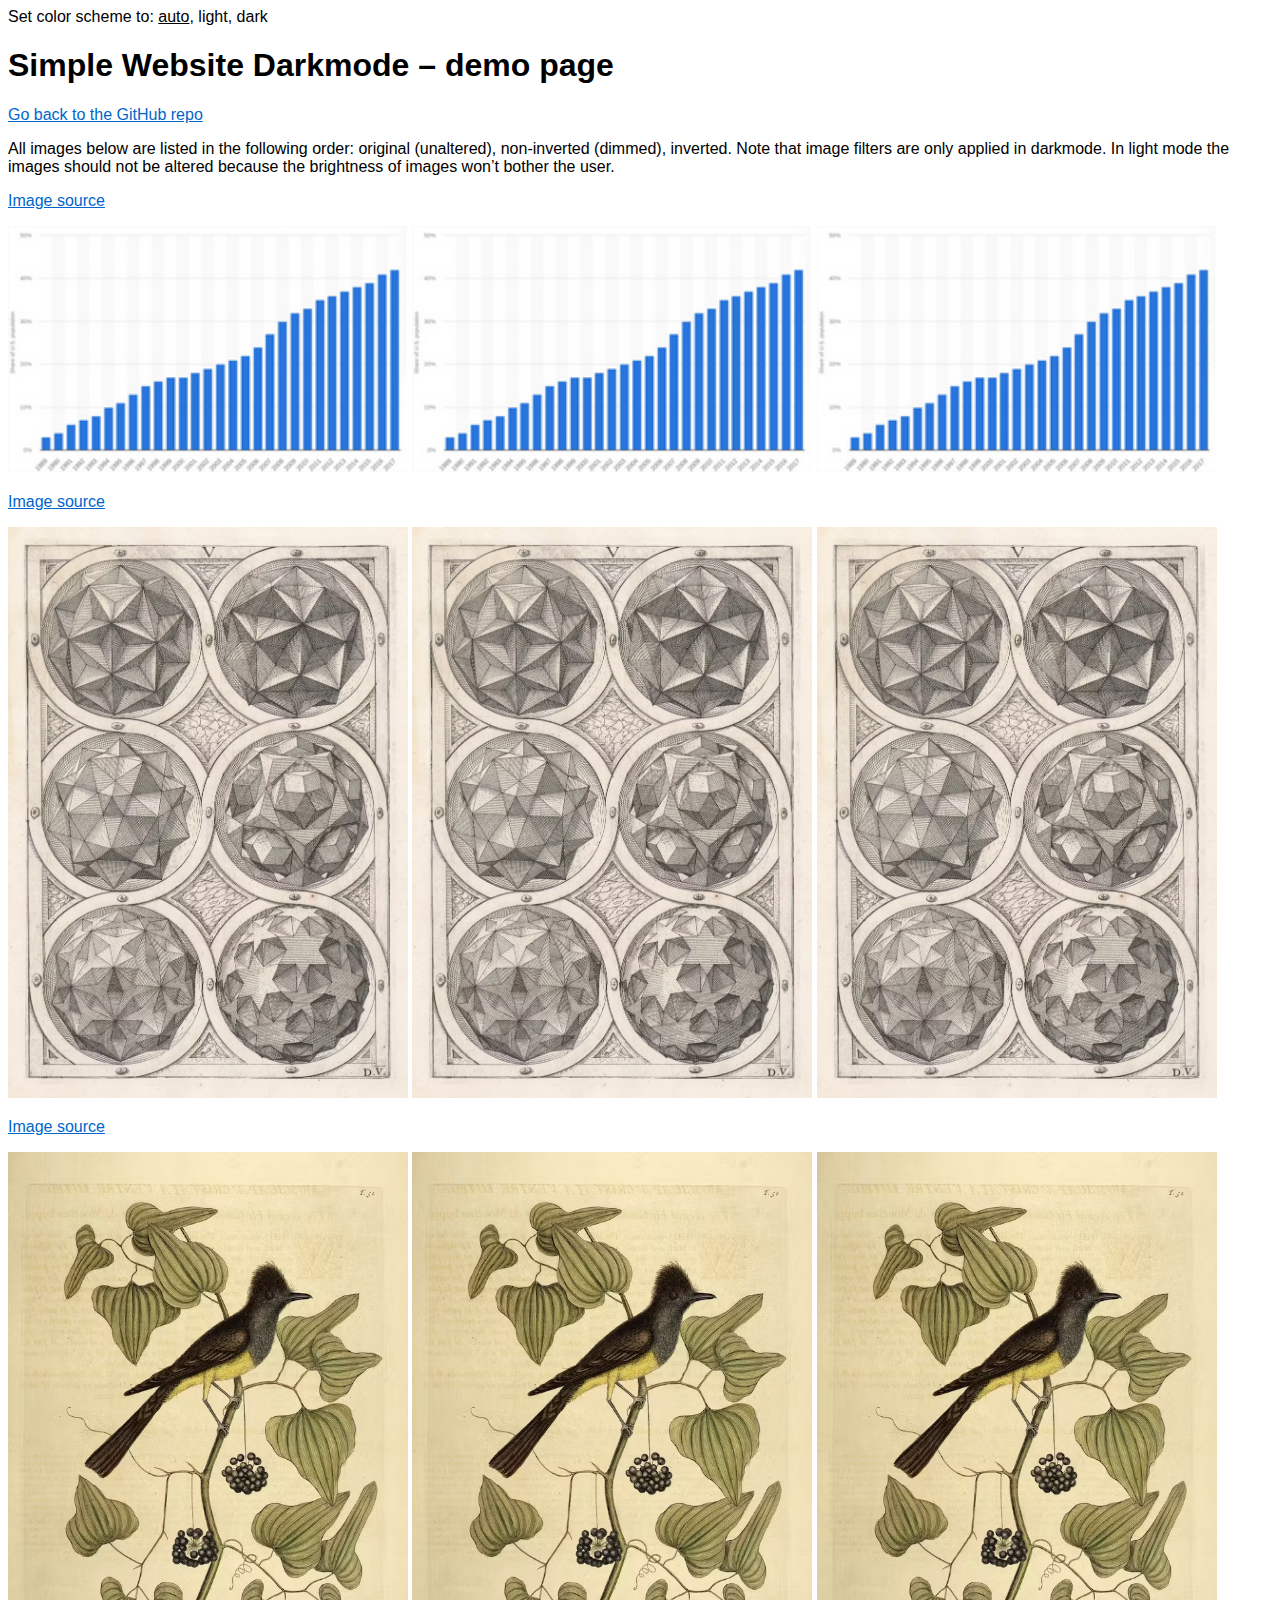
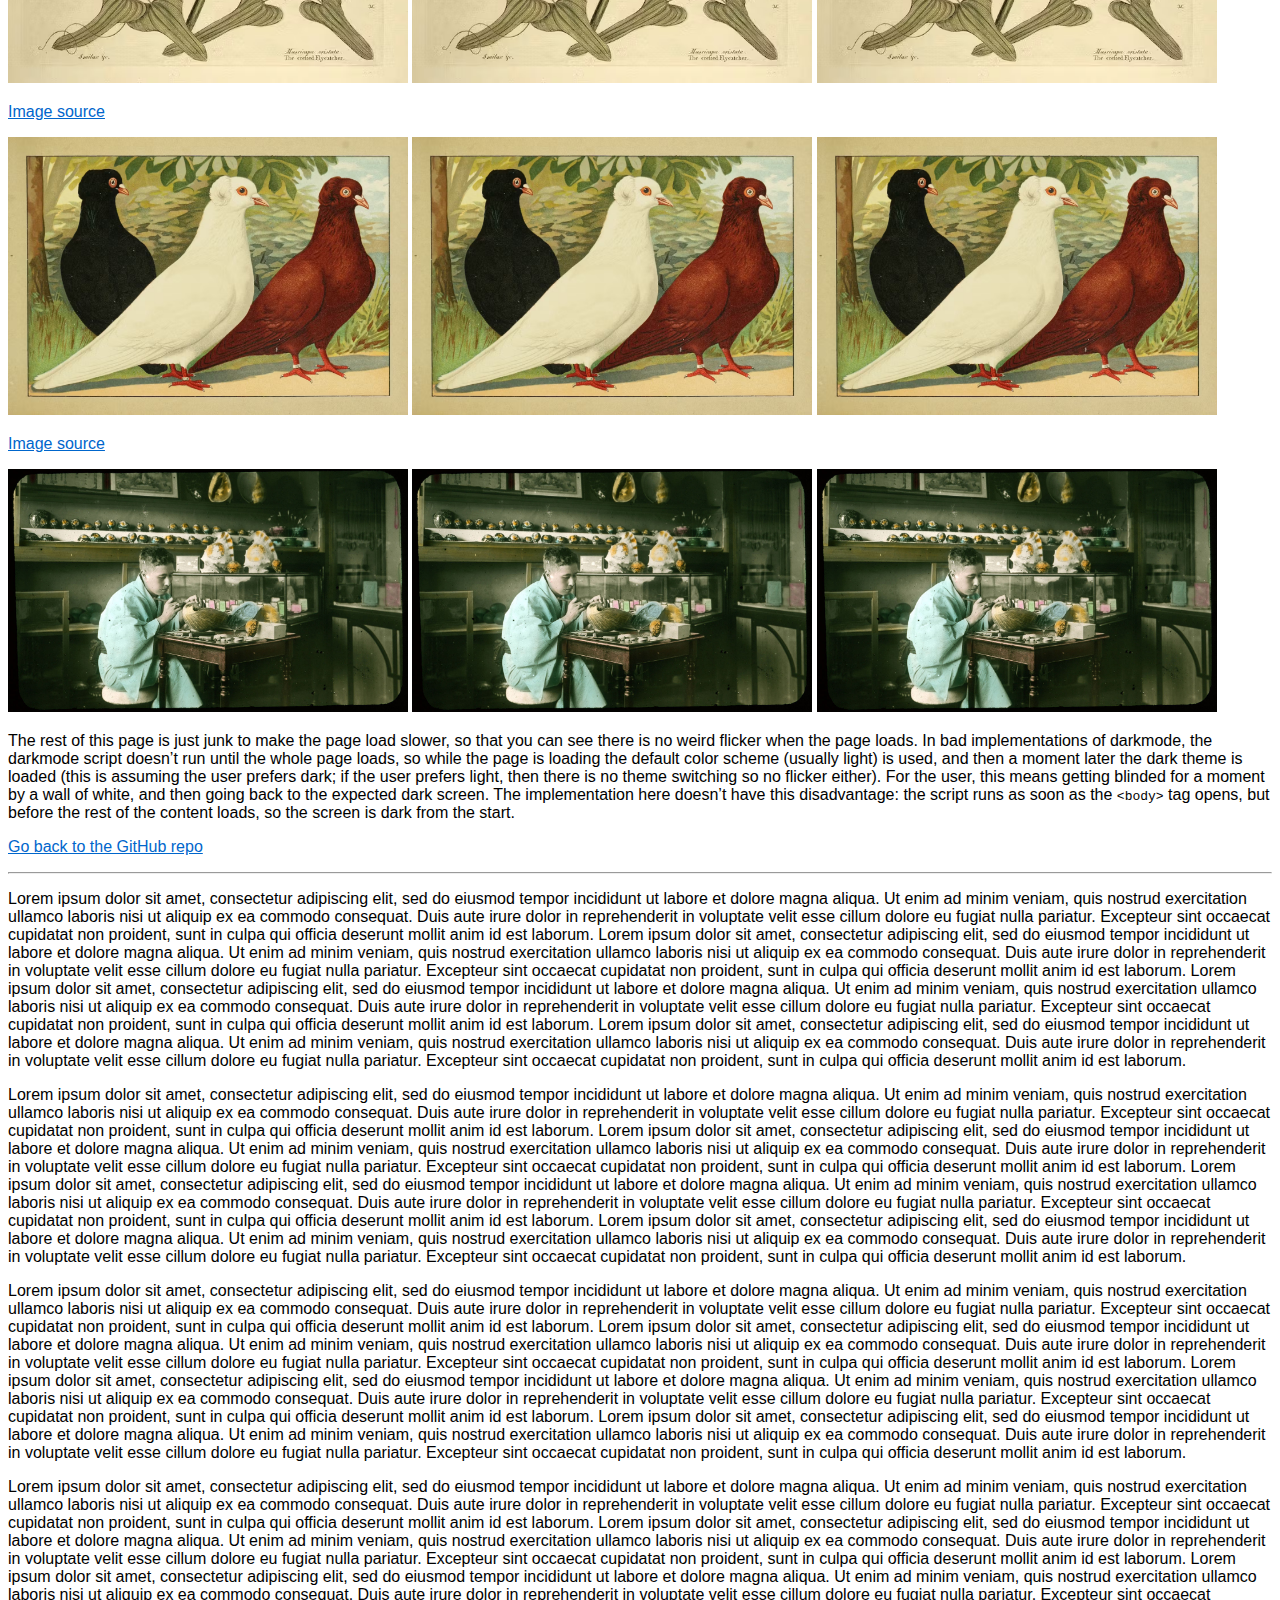
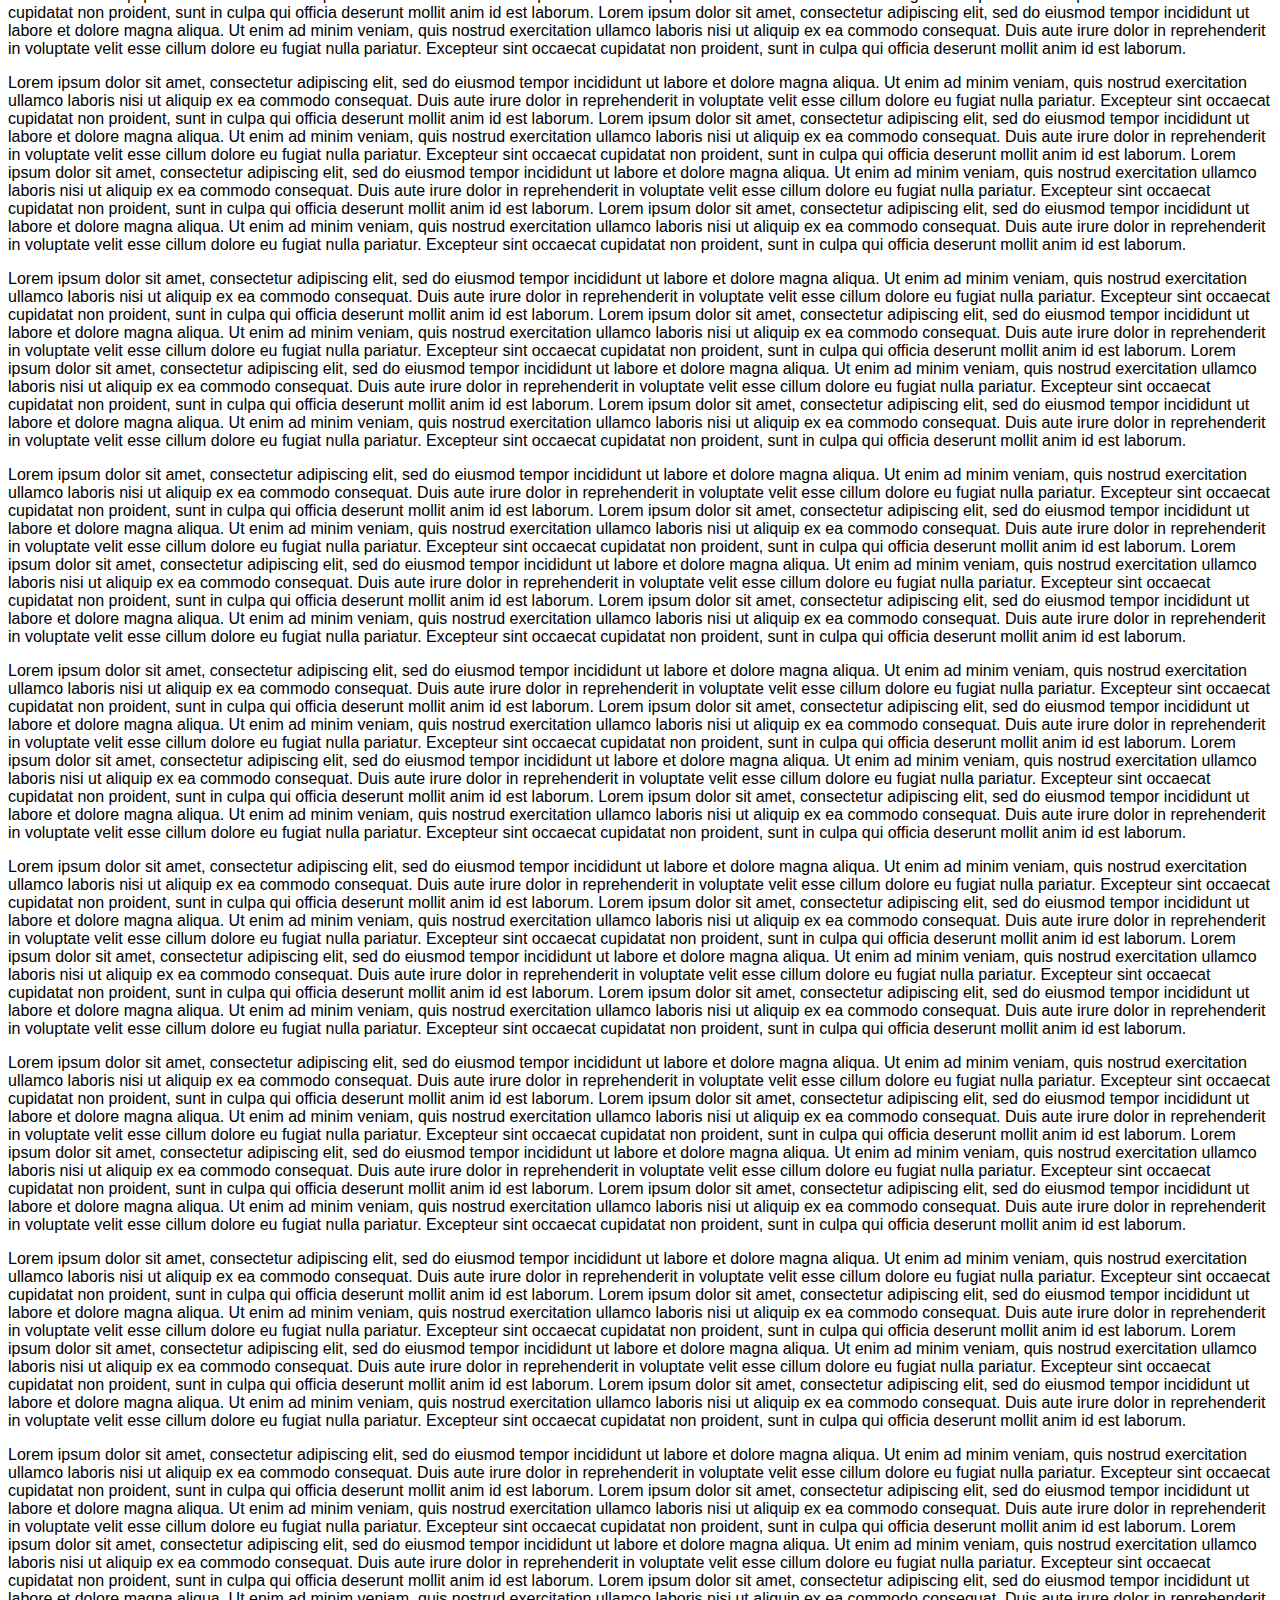
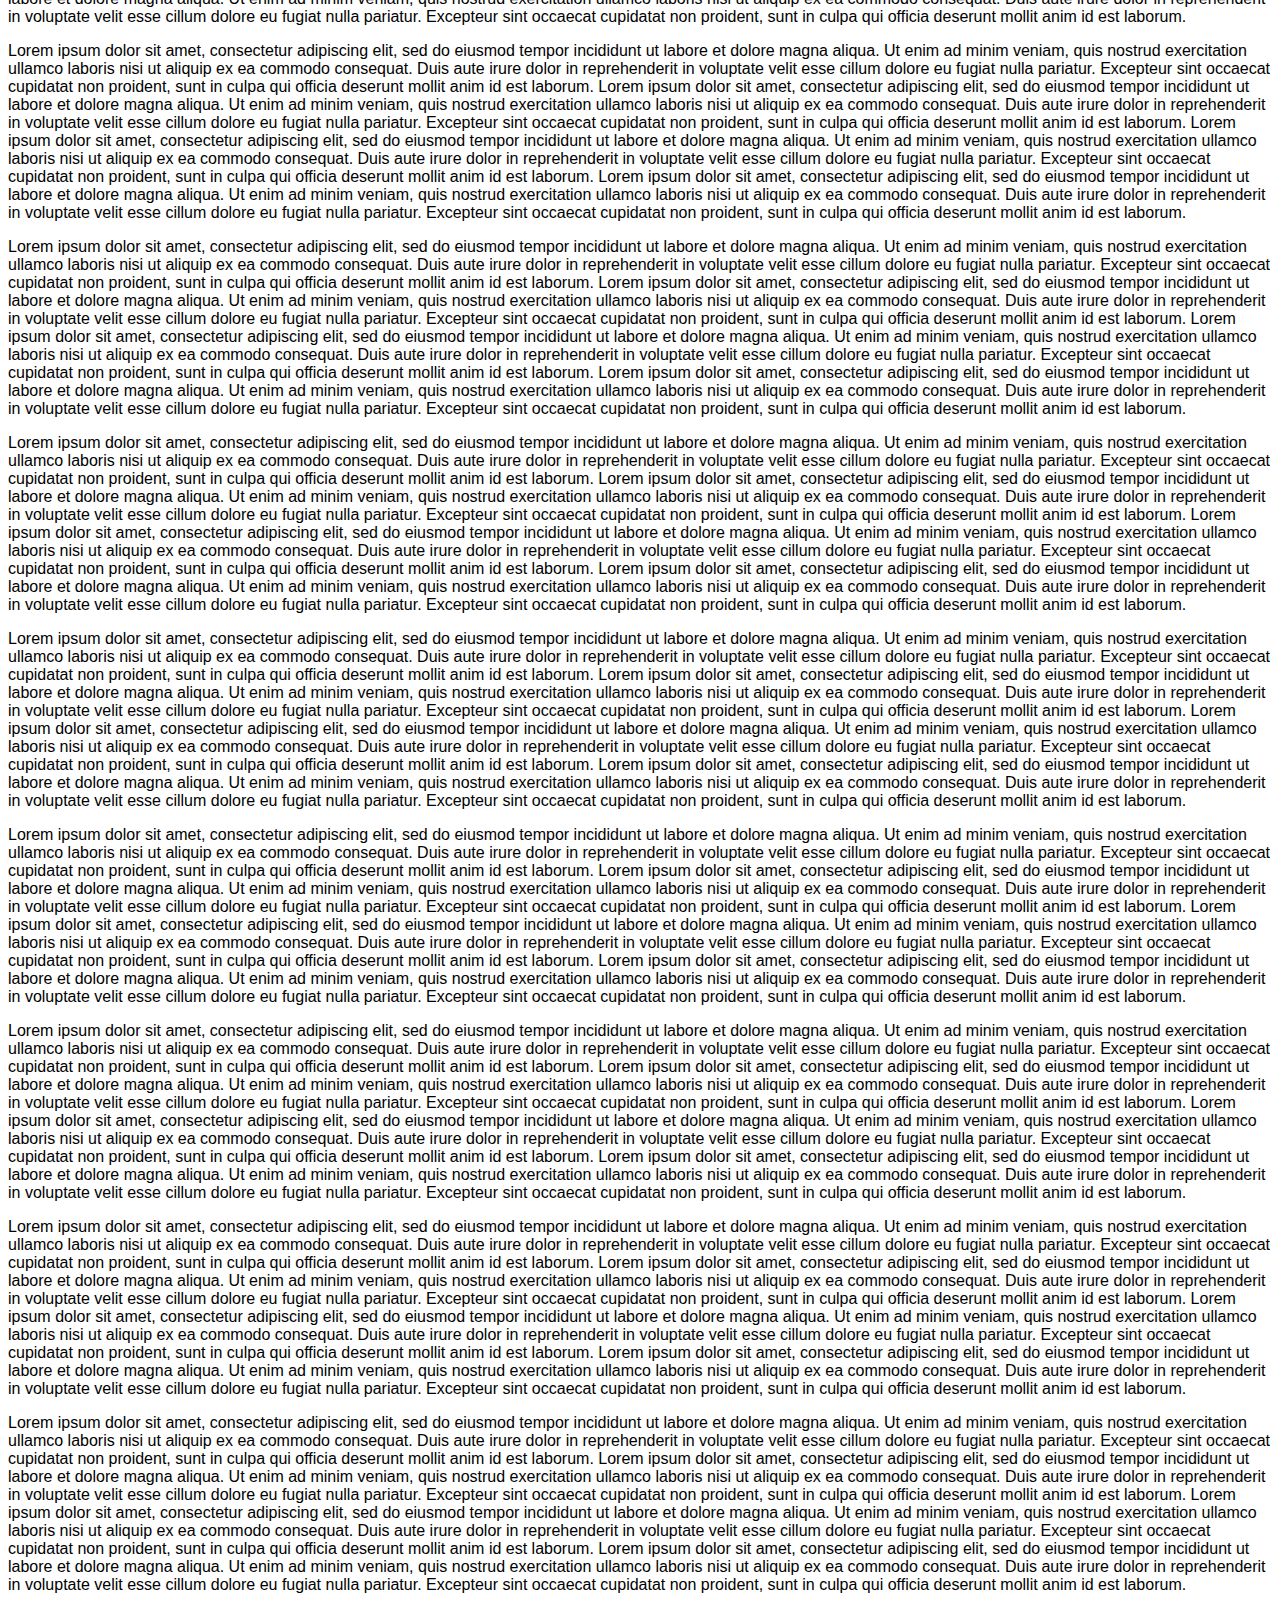
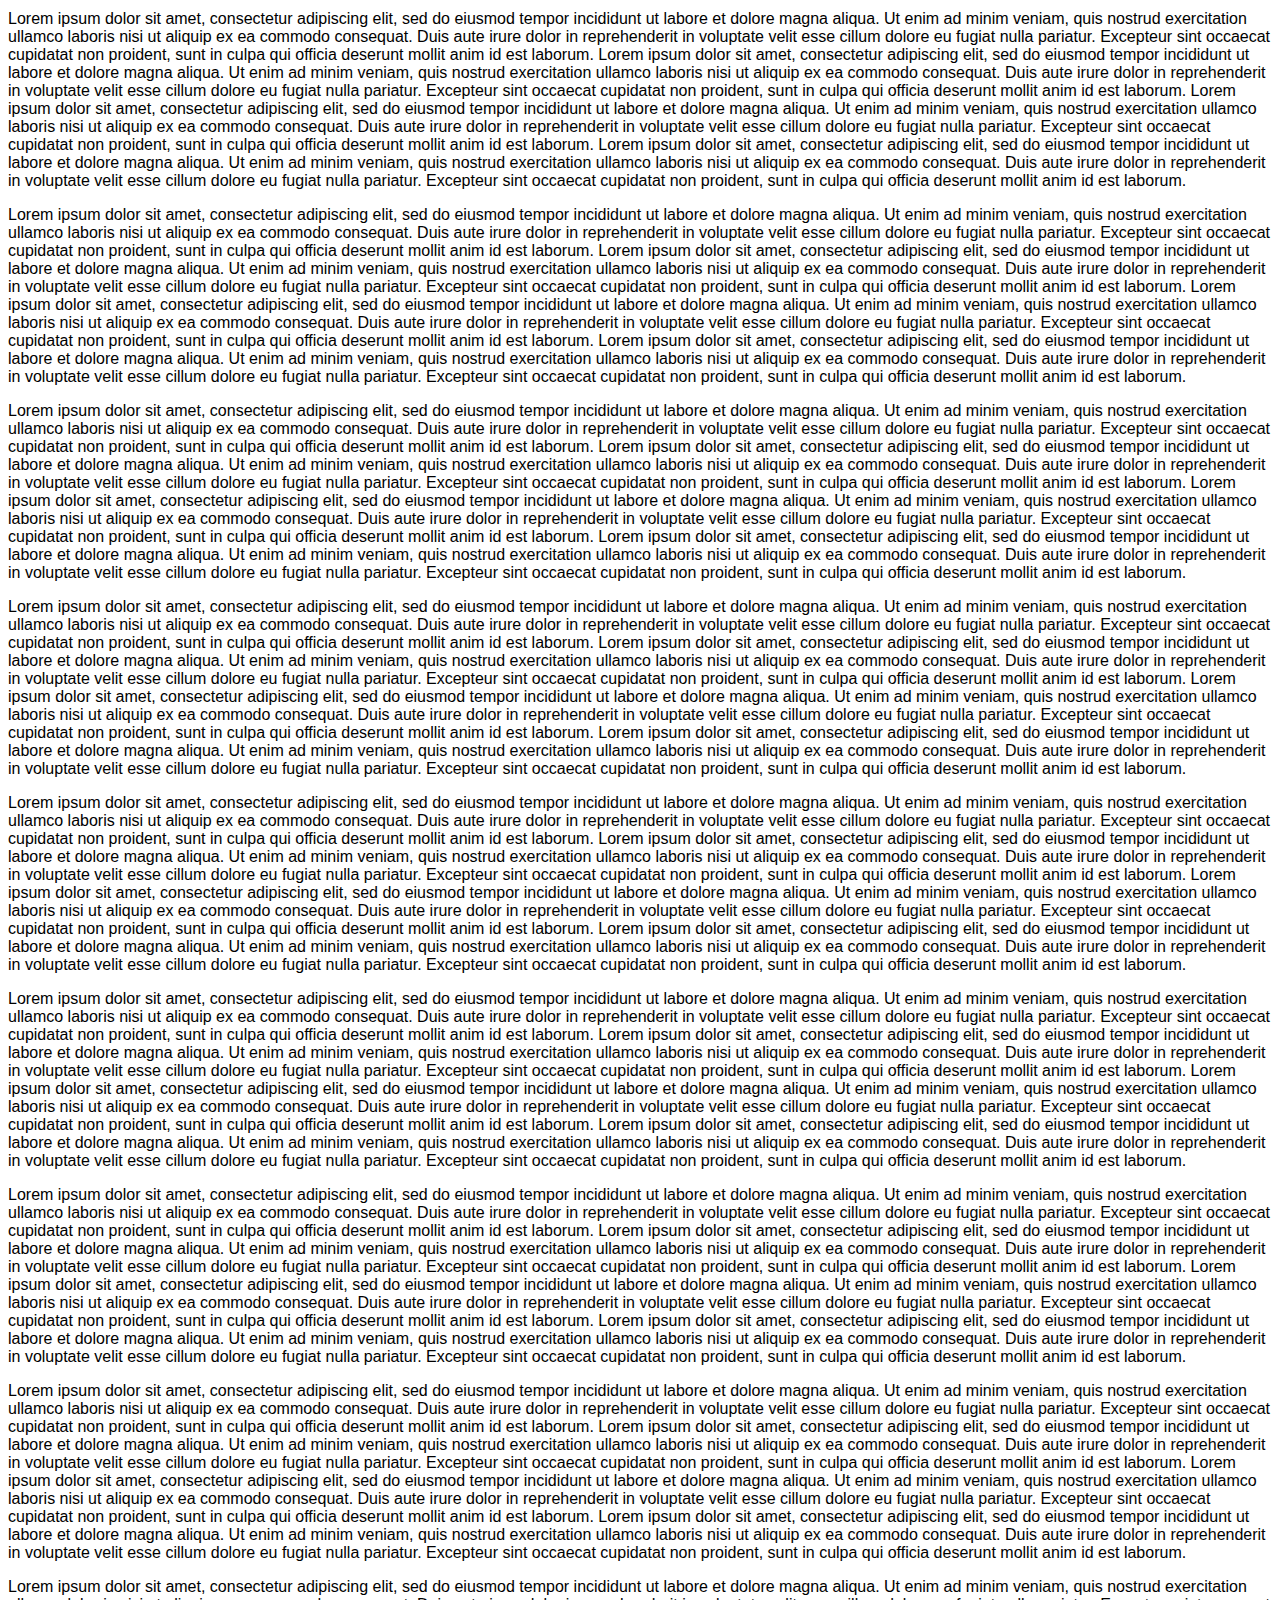
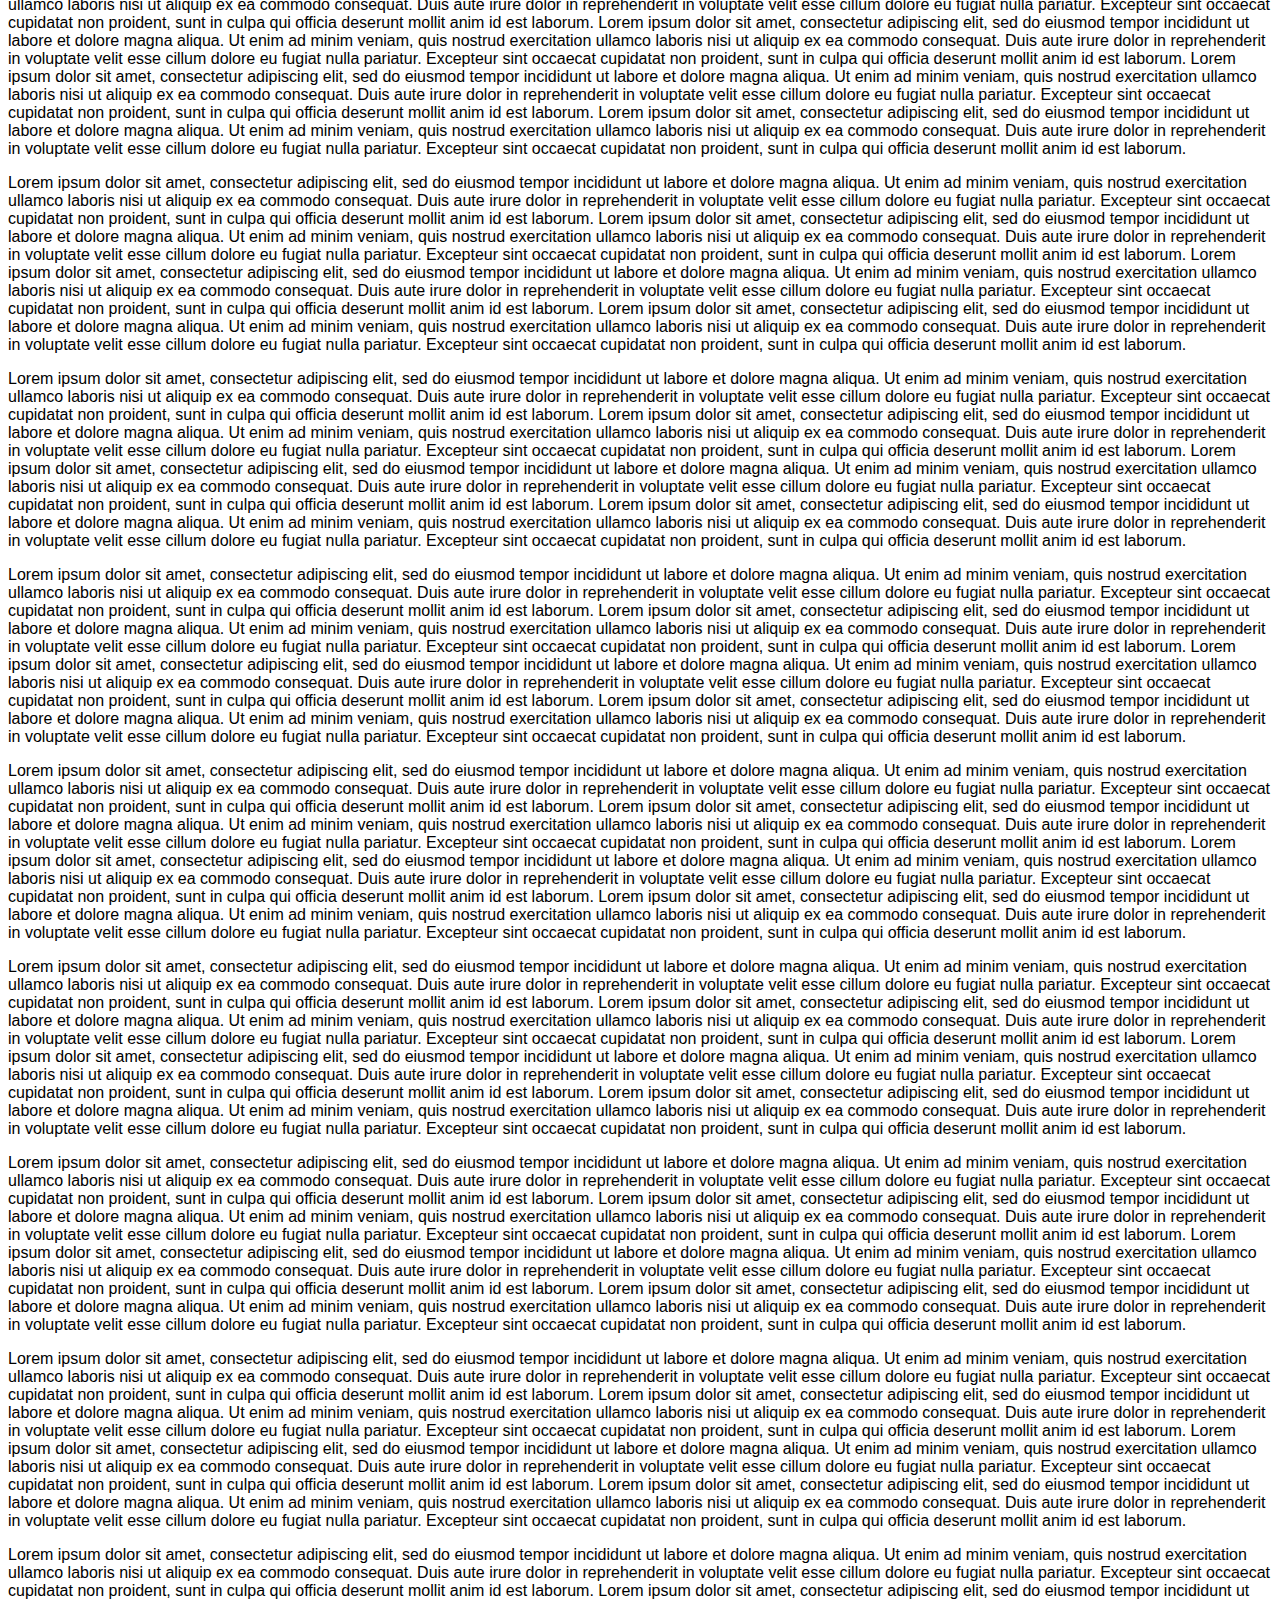
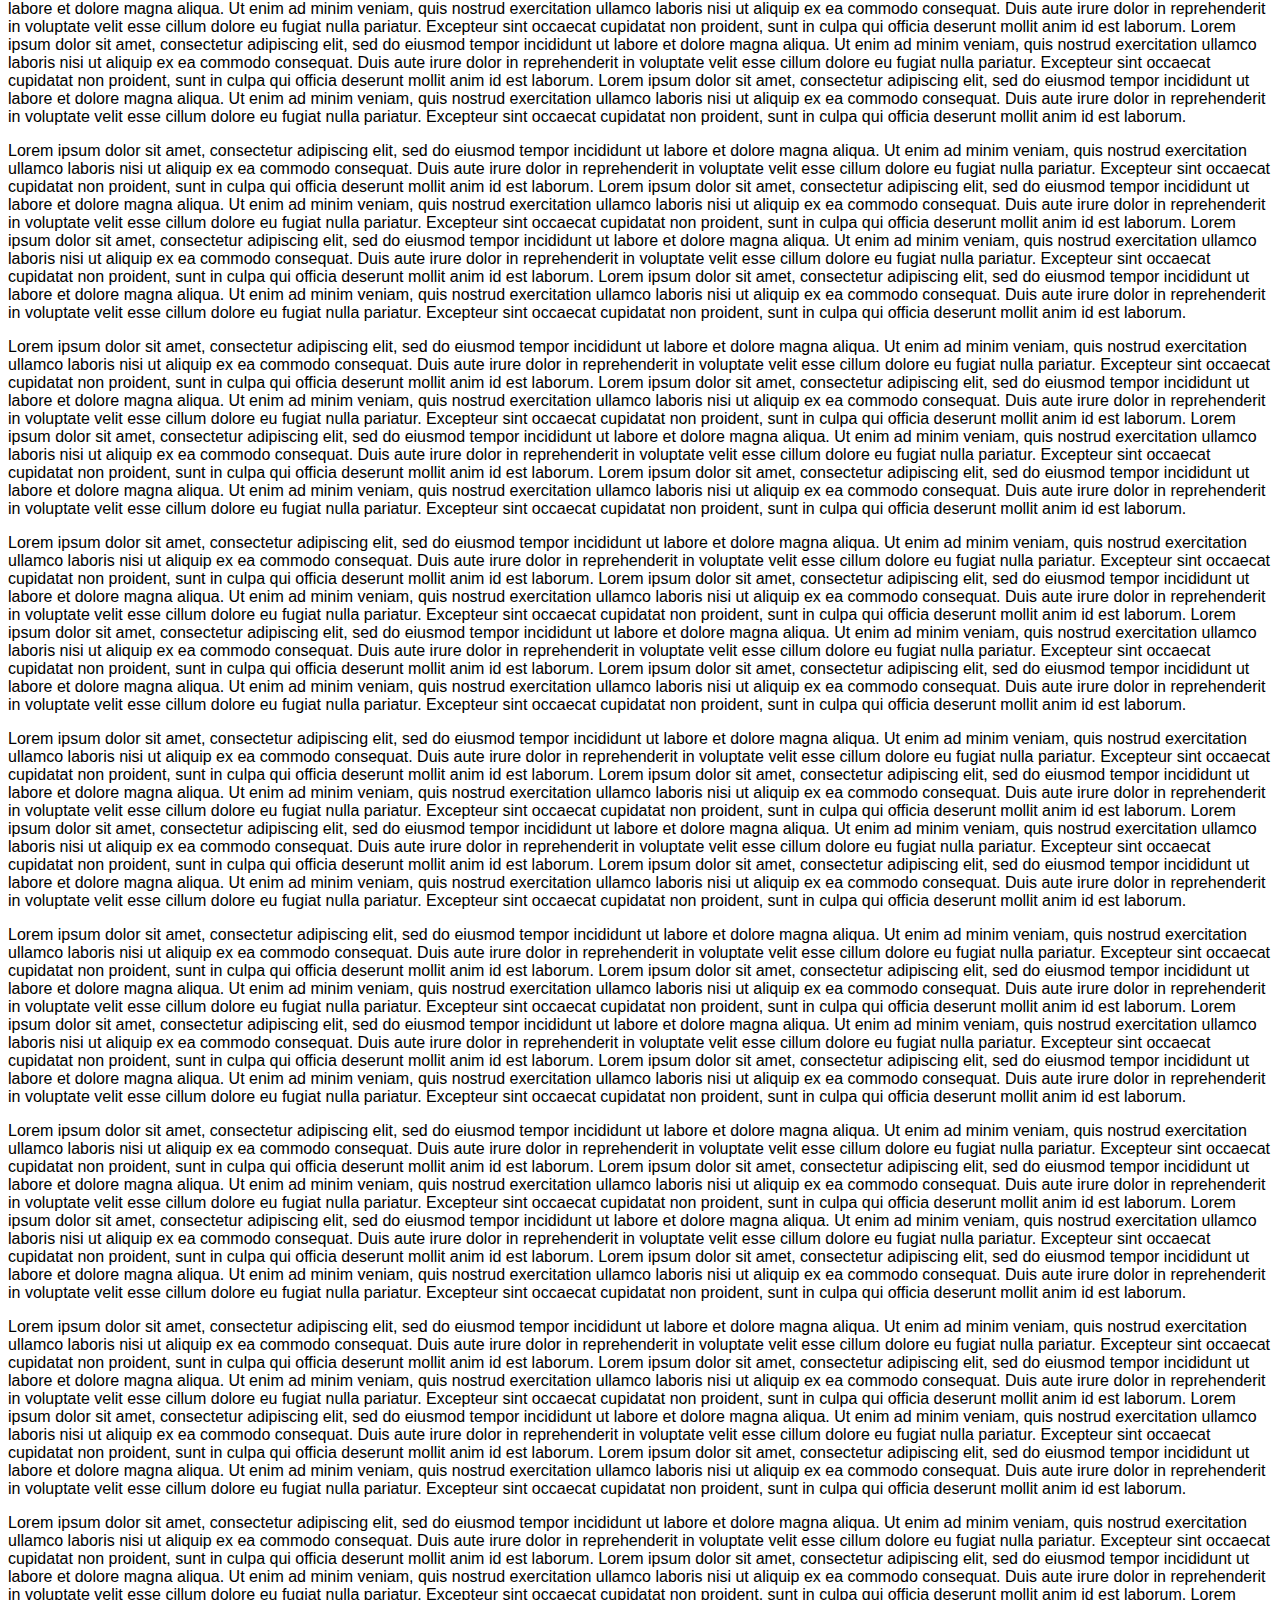
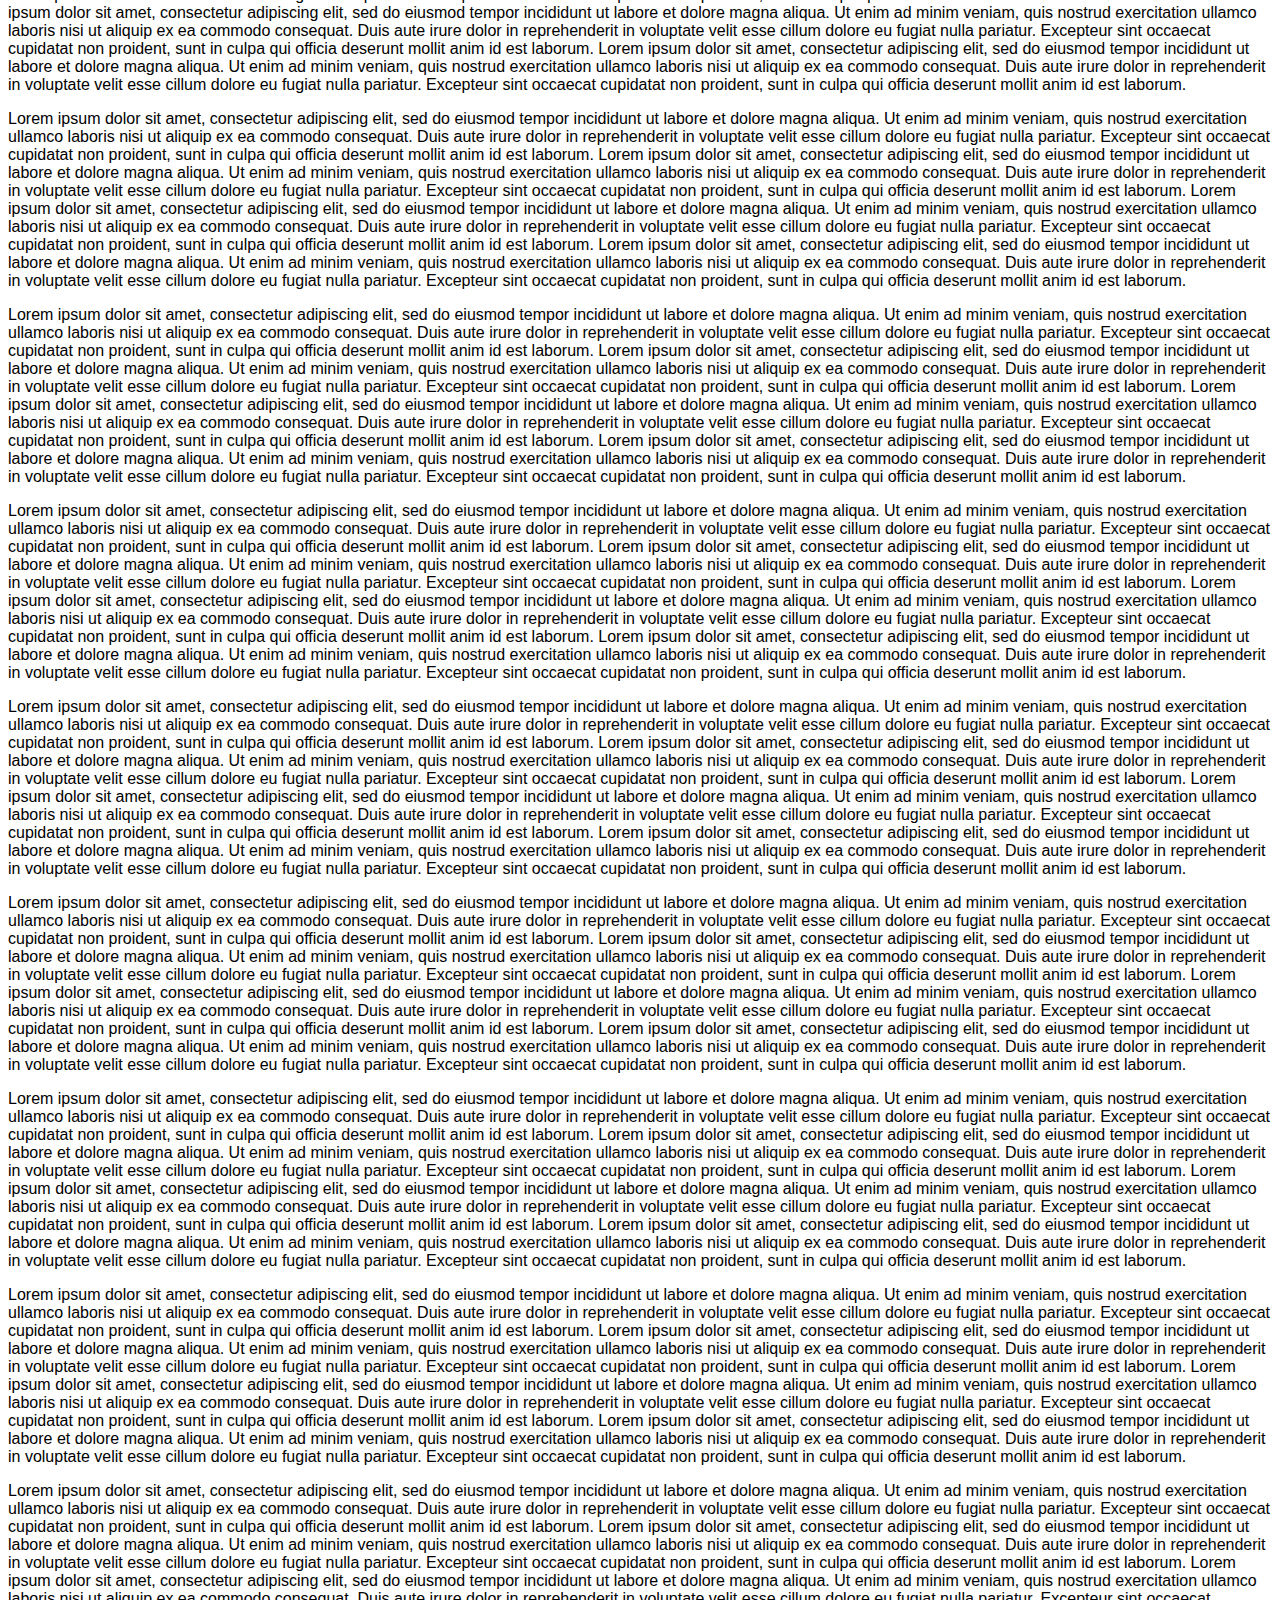
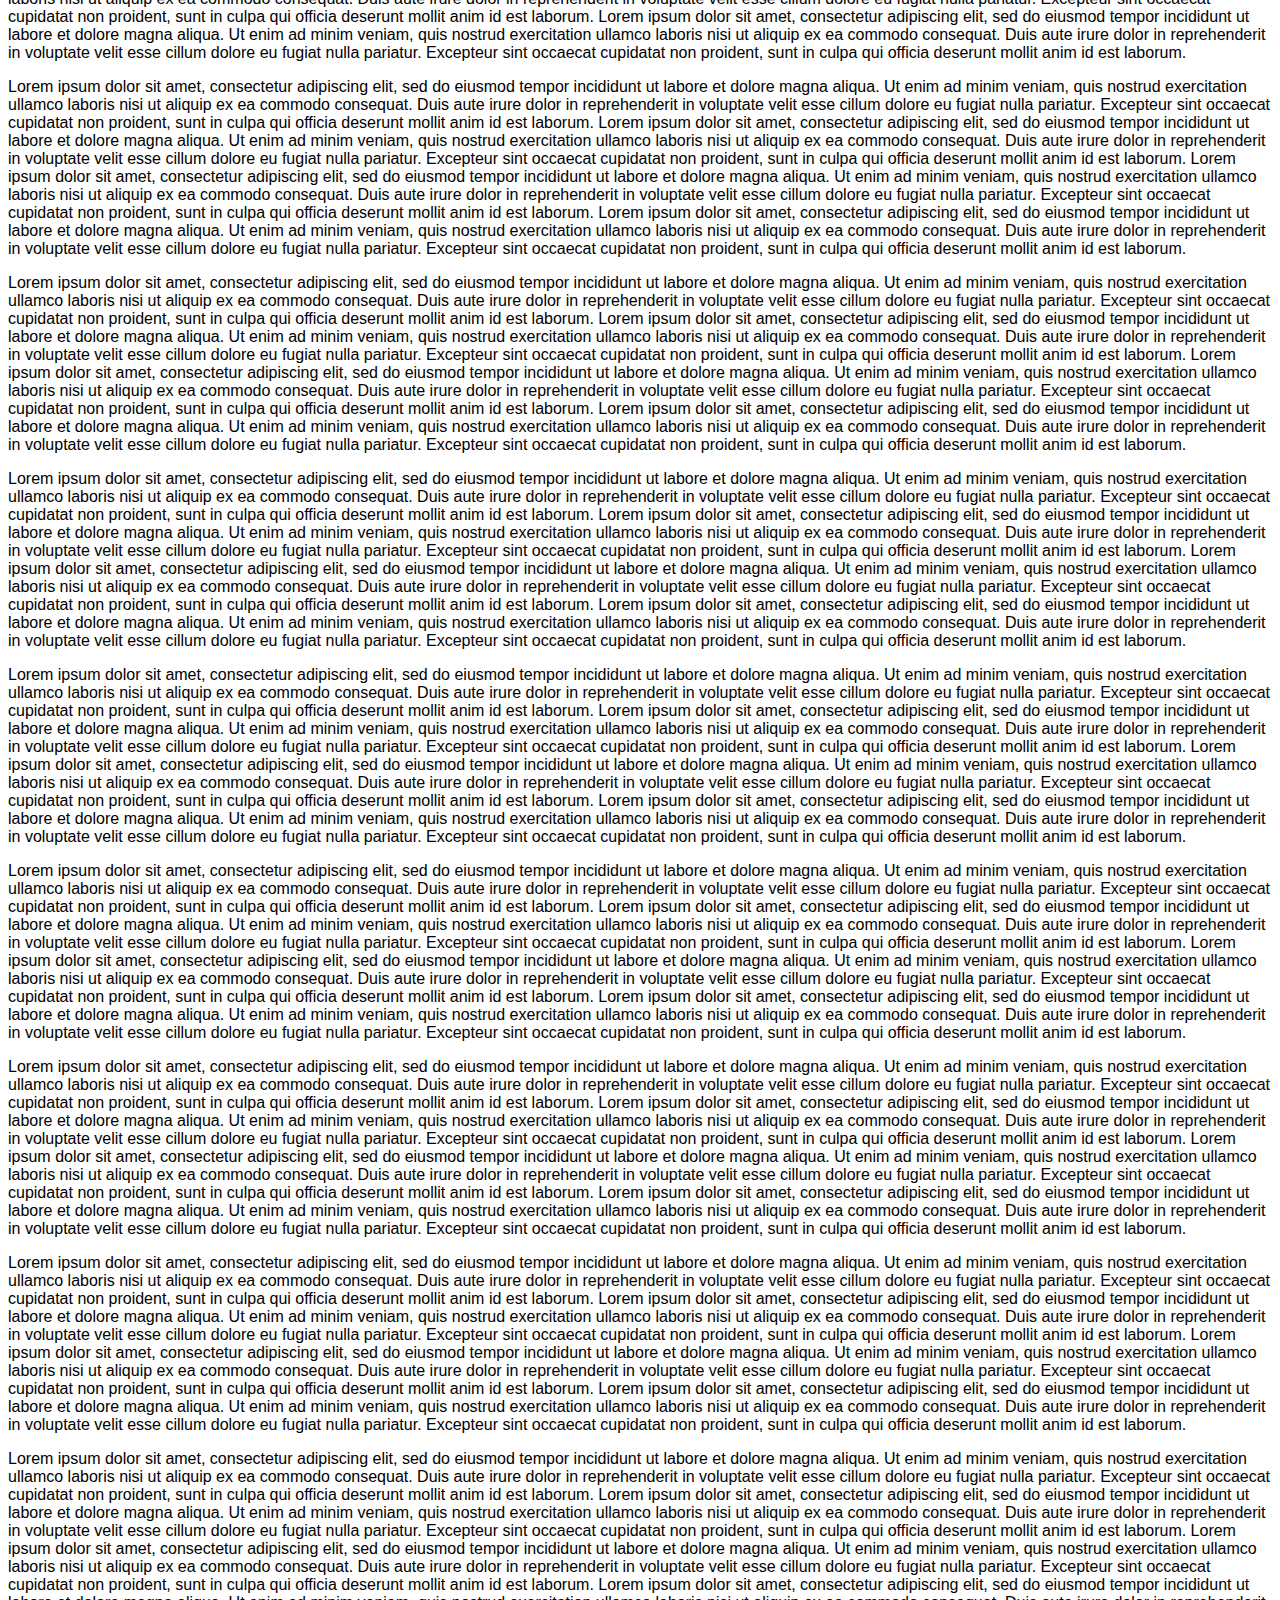
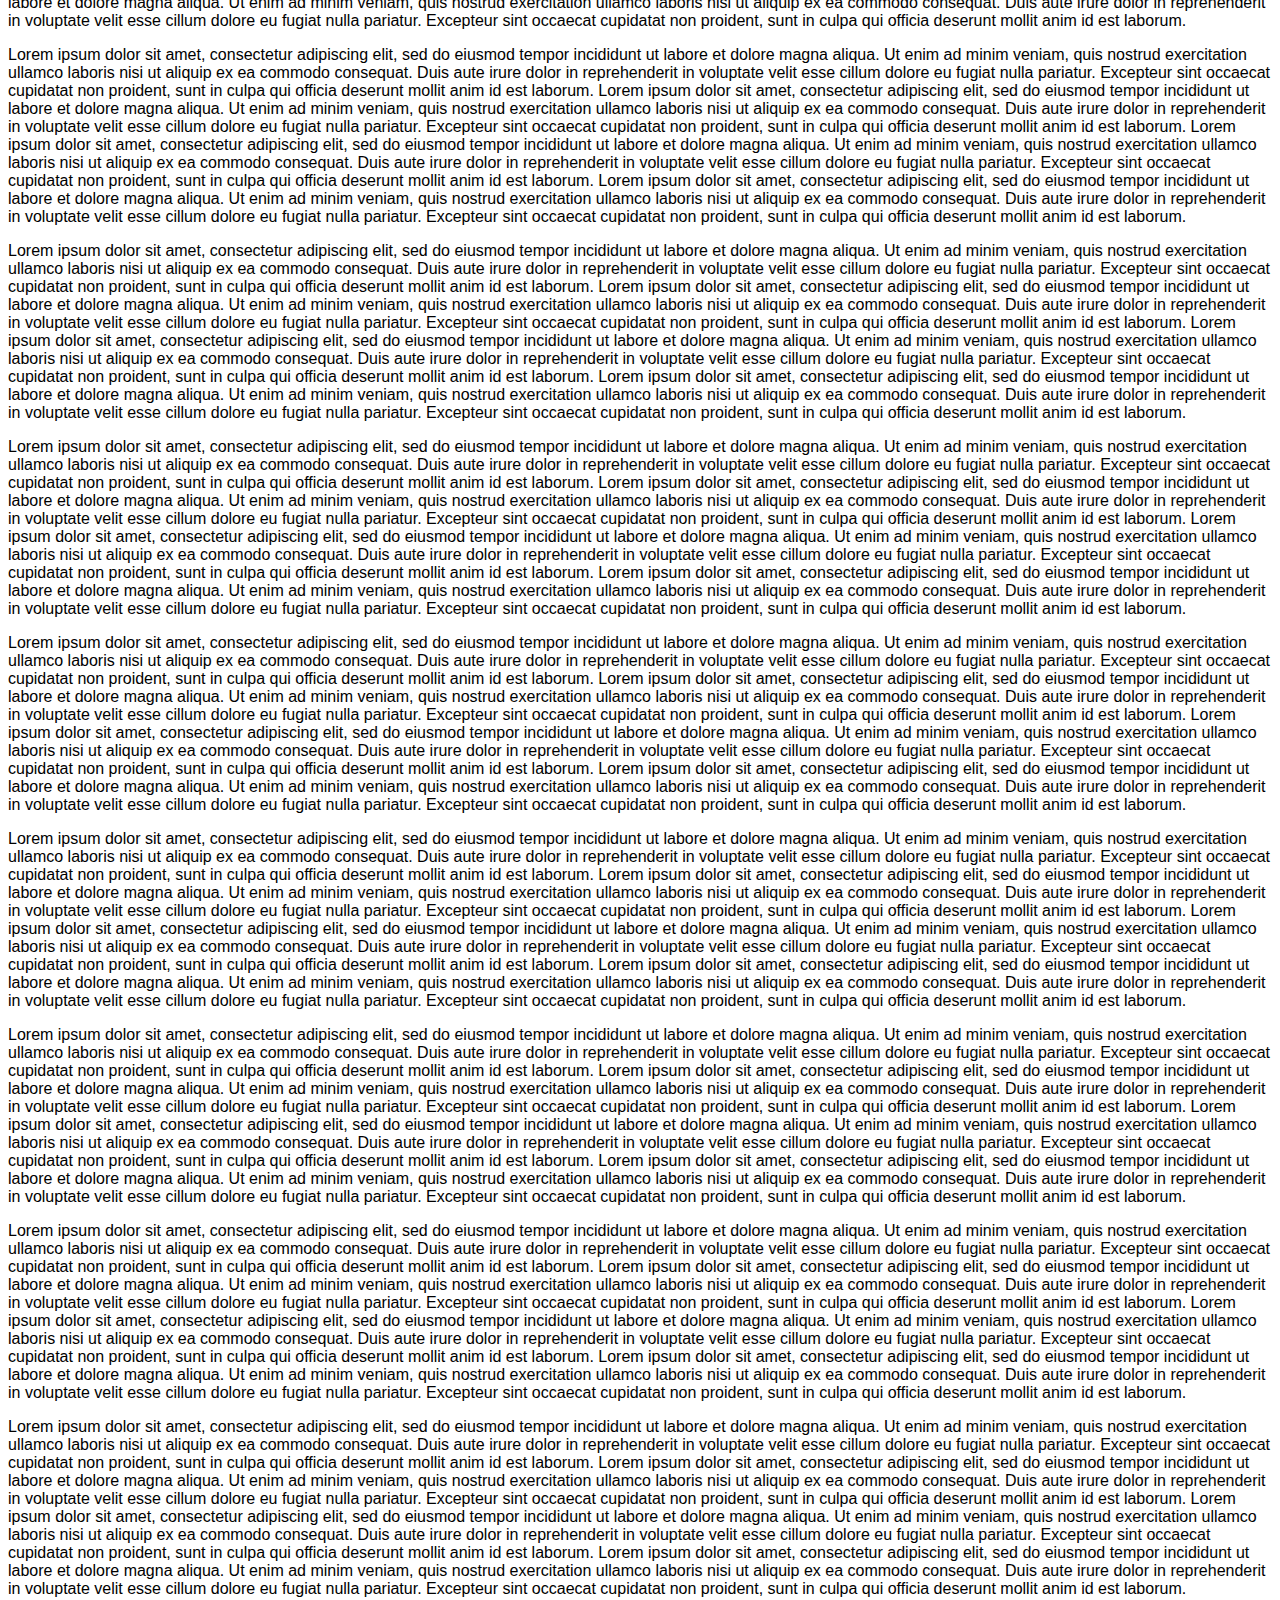
<file: docs/index.html>
<!DOCTYPE html>
<html lang="en">
<head>
  <meta charset="utf-8" />
  <meta name="viewport" content="width=device-width, initial-scale=1.0, user-scalable=yes" />
  <title>Simple Website Darkmode</title>
  <link rel="stylesheet" href="style.css">
  <script src="./darkmode.js"></script>
</head>
<body>
  <div id="darkmode-menu"></div>
  <script>darkmode.initialize();</script>

  <h1>Simple Website Darkmode – demo page</h1>

  <p><a href="https://github.com/riceissa/simple-website-darkmode">Go back to the GitHub repo</a></p>

  <p>All images below are listed in the following order:
  original (unaltered),
  non-inverted (dimmed),
  inverted.
  Note that image filters are only applied in darkmode. In light mode the
  images should not be altered because the brightness of images won’t bother
  the user.</p>

  <p><a href="https://invertornot.com/">Image source</a></p>
  <img src="bar-graph.png" width="400" />
  <img src="bar-graph.png" width="400" class="darkmode-dim" />
  <img src="bar-graph.png" width="400" class="darkmode-invert" />

  <p><a href="https://pdimagearchive.org/images/2352a122-cf2a-4344-b59c-aae4047419e9/">Image source</a></p>
  <img src="jamnitzer.jpg" width="400" />
  <img src="jamnitzer.jpg" width="400" class="darkmode-dim" />
  <img src="jamnitzer.jpg" width="400" class="darkmode-invert" />

  <p><a href="https://pdimagearchive.org/images/207dcc0a-f534-447c-97ae-cb63d998fdea/">Image source</a></p>
  <img src="catesby.jpg" width="400" />
  <img src="catesby.jpg" width="400" class="darkmode-dim" />
  <img src="catesby.jpg" width="400" class="darkmode-invert" />

  <p><a href="https://pdimagearchive.org/images/015221c2-69f7-4128-84d4-255a63d40a45/">Image source</a></p>
  <img src="schachtzabel.jpg" width="400" />
  <img src="schachtzabel.jpg" width="400" class="darkmode-dim" />
  <img src="schachtzabel.jpg" width="400" class="darkmode-invert" />

  <p><a href="https://pdimagearchive.org/images/11ed28d3-bfd9-401b-a491-fb4d05b2fbe7/">Image source</a></p>
  <img src="geddes.jpg" width="400" />
  <img src="geddes.jpg" width="400" class="darkmode-dim" />
  <img src="geddes.jpg" width="400" class="darkmode-invert" />

  <p>The rest of this page is just junk to make the page load slower, so that
  you can see there is no weird flicker when the page loads. In bad
  implementations of darkmode, the darkmode script doesn’t run until the whole
  page loads, so while the page is loading the default color scheme (usually
  light) is used, and then a moment later the dark theme is loaded (this is
  assuming the user prefers dark; if the user prefers light, then there is no
  theme switching so no flicker either). For the user, this means getting
  blinded for a moment by a wall of white, and then going back to the expected
  dark screen. The implementation here doesn’t have this disadvantage: the
  script runs as soon as the <code>&lt;body&gt;</code> tag opens, but before
  the rest of the content loads, so the screen is dark from the start.</p>

  <p><a href="https://github.com/riceissa/simple-website-darkmode">Go back to the GitHub repo</a></p>

  <hr>

  <p>Lorem ipsum dolor sit amet, consectetur adipiscing elit, sed do eiusmod
  tempor incididunt ut labore et dolore magna aliqua. Ut enim ad minim veniam,
  quis nostrud exercitation ullamco laboris nisi ut aliquip ex ea commodo
  consequat. Duis aute irure dolor in reprehenderit in voluptate velit esse
  cillum dolore eu fugiat nulla pariatur. Excepteur sint occaecat cupidatat non
  proident, sunt in culpa qui officia deserunt mollit anim id est laborum.
  Lorem ipsum dolor sit amet, consectetur adipiscing elit, sed do eiusmod
  tempor incididunt ut labore et dolore magna aliqua. Ut enim ad minim veniam,
  quis nostrud exercitation ullamco laboris nisi ut aliquip ex ea commodo
  consequat. Duis aute irure dolor in reprehenderit in voluptate velit esse
  cillum dolore eu fugiat nulla pariatur. Excepteur sint occaecat cupidatat non
  proident, sunt in culpa qui officia deserunt mollit anim id est laborum.
  Lorem ipsum dolor sit amet, consectetur adipiscing elit, sed do eiusmod
  tempor incididunt ut labore et dolore magna aliqua. Ut enim ad minim veniam,
  quis nostrud exercitation ullamco laboris nisi ut aliquip ex ea commodo
  consequat. Duis aute irure dolor in reprehenderit in voluptate velit esse
  cillum dolore eu fugiat nulla pariatur. Excepteur sint occaecat cupidatat non
  proident, sunt in culpa qui officia deserunt mollit anim id est laborum.
  Lorem ipsum dolor sit amet, consectetur adipiscing elit, sed do eiusmod
  tempor incididunt ut labore et dolore magna aliqua. Ut enim ad minim veniam,
  quis nostrud exercitation ullamco laboris nisi ut aliquip ex ea commodo
  consequat. Duis aute irure dolor in reprehenderit in voluptate velit esse
  cillum dolore eu fugiat nulla pariatur. Excepteur sint occaecat cupidatat non
  proident, sunt in culpa qui officia deserunt mollit anim id est laborum.</p>
  <p>Lorem ipsum dolor sit amet, consectetur adipiscing elit, sed do eiusmod
  tempor incididunt ut labore et dolore magna aliqua. Ut enim ad minim veniam,
  quis nostrud exercitation ullamco laboris nisi ut aliquip ex ea commodo
  consequat. Duis aute irure dolor in reprehenderit in voluptate velit esse
  cillum dolore eu fugiat nulla pariatur. Excepteur sint occaecat cupidatat non
  proident, sunt in culpa qui officia deserunt mollit anim id est laborum.
  Lorem ipsum dolor sit amet, consectetur adipiscing elit, sed do eiusmod
  tempor incididunt ut labore et dolore magna aliqua. Ut enim ad minim veniam,
  quis nostrud exercitation ullamco laboris nisi ut aliquip ex ea commodo
  consequat. Duis aute irure dolor in reprehenderit in voluptate velit esse
  cillum dolore eu fugiat nulla pariatur. Excepteur sint occaecat cupidatat non
  proident, sunt in culpa qui officia deserunt mollit anim id est laborum.
  Lorem ipsum dolor sit amet, consectetur adipiscing elit, sed do eiusmod
  tempor incididunt ut labore et dolore magna aliqua. Ut enim ad minim veniam,
  quis nostrud exercitation ullamco laboris nisi ut aliquip ex ea commodo
  consequat. Duis aute irure dolor in reprehenderit in voluptate velit esse
  cillum dolore eu fugiat nulla pariatur. Excepteur sint occaecat cupidatat non
  proident, sunt in culpa qui officia deserunt mollit anim id est laborum.
  Lorem ipsum dolor sit amet, consectetur adipiscing elit, sed do eiusmod
  tempor incididunt ut labore et dolore magna aliqua. Ut enim ad minim veniam,
  quis nostrud exercitation ullamco laboris nisi ut aliquip ex ea commodo
  consequat. Duis aute irure dolor in reprehenderit in voluptate velit esse
  cillum dolore eu fugiat nulla pariatur. Excepteur sint occaecat cupidatat non
  proident, sunt in culpa qui officia deserunt mollit anim id est laborum.</p>
  <p>Lorem ipsum dolor sit amet, consectetur adipiscing elit, sed do eiusmod
  tempor incididunt ut labore et dolore magna aliqua. Ut enim ad minim veniam,
  quis nostrud exercitation ullamco laboris nisi ut aliquip ex ea commodo
  consequat. Duis aute irure dolor in reprehenderit in voluptate velit esse
  cillum dolore eu fugiat nulla pariatur. Excepteur sint occaecat cupidatat non
  proident, sunt in culpa qui officia deserunt mollit anim id est laborum.
  Lorem ipsum dolor sit amet, consectetur adipiscing elit, sed do eiusmod
  tempor incididunt ut labore et dolore magna aliqua. Ut enim ad minim veniam,
  quis nostrud exercitation ullamco laboris nisi ut aliquip ex ea commodo
  consequat. Duis aute irure dolor in reprehenderit in voluptate velit esse
  cillum dolore eu fugiat nulla pariatur. Excepteur sint occaecat cupidatat non
  proident, sunt in culpa qui officia deserunt mollit anim id est laborum.
  Lorem ipsum dolor sit amet, consectetur adipiscing elit, sed do eiusmod
  tempor incididunt ut labore et dolore magna aliqua. Ut enim ad minim veniam,
  quis nostrud exercitation ullamco laboris nisi ut aliquip ex ea commodo
  consequat. Duis aute irure dolor in reprehenderit in voluptate velit esse
  cillum dolore eu fugiat nulla pariatur. Excepteur sint occaecat cupidatat non
  proident, sunt in culpa qui officia deserunt mollit anim id est laborum.
  Lorem ipsum dolor sit amet, consectetur adipiscing elit, sed do eiusmod
  tempor incididunt ut labore et dolore magna aliqua. Ut enim ad minim veniam,
  quis nostrud exercitation ullamco laboris nisi ut aliquip ex ea commodo
  consequat. Duis aute irure dolor in reprehenderit in voluptate velit esse
  cillum dolore eu fugiat nulla pariatur. Excepteur sint occaecat cupidatat non
  proident, sunt in culpa qui officia deserunt mollit anim id est laborum.</p>
  <p>Lorem ipsum dolor sit amet, consectetur adipiscing elit, sed do eiusmod
  tempor incididunt ut labore et dolore magna aliqua. Ut enim ad minim veniam,
  quis nostrud exercitation ullamco laboris nisi ut aliquip ex ea commodo
  consequat. Duis aute irure dolor in reprehenderit in voluptate velit esse
  cillum dolore eu fugiat nulla pariatur. Excepteur sint occaecat cupidatat non
  proident, sunt in culpa qui officia deserunt mollit anim id est laborum.
  Lorem ipsum dolor sit amet, consectetur adipiscing elit, sed do eiusmod
  tempor incididunt ut labore et dolore magna aliqua. Ut enim ad minim veniam,
  quis nostrud exercitation ullamco laboris nisi ut aliquip ex ea commodo
  consequat. Duis aute irure dolor in reprehenderit in voluptate velit esse
  cillum dolore eu fugiat nulla pariatur. Excepteur sint occaecat cupidatat non
  proident, sunt in culpa qui officia deserunt mollit anim id est laborum.
  Lorem ipsum dolor sit amet, consectetur adipiscing elit, sed do eiusmod
  tempor incididunt ut labore et dolore magna aliqua. Ut enim ad minim veniam,
  quis nostrud exercitation ullamco laboris nisi ut aliquip ex ea commodo
  consequat. Duis aute irure dolor in reprehenderit in voluptate velit esse
  cillum dolore eu fugiat nulla pariatur. Excepteur sint occaecat cupidatat non
  proident, sunt in culpa qui officia deserunt mollit anim id est laborum.
  Lorem ipsum dolor sit amet, consectetur adipiscing elit, sed do eiusmod
  tempor incididunt ut labore et dolore magna aliqua. Ut enim ad minim veniam,
  quis nostrud exercitation ullamco laboris nisi ut aliquip ex ea commodo
  consequat. Duis aute irure dolor in reprehenderit in voluptate velit esse
  cillum dolore eu fugiat nulla pariatur. Excepteur sint occaecat cupidatat non
  proident, sunt in culpa qui officia deserunt mollit anim id est laborum.</p>
  <p>Lorem ipsum dolor sit amet, consectetur adipiscing elit, sed do eiusmod
  tempor incididunt ut labore et dolore magna aliqua. Ut enim ad minim veniam,
  quis nostrud exercitation ullamco laboris nisi ut aliquip ex ea commodo
  consequat. Duis aute irure dolor in reprehenderit in voluptate velit esse
  cillum dolore eu fugiat nulla pariatur. Excepteur sint occaecat cupidatat non
  proident, sunt in culpa qui officia deserunt mollit anim id est laborum.
  Lorem ipsum dolor sit amet, consectetur adipiscing elit, sed do eiusmod
  tempor incididunt ut labore et dolore magna aliqua. Ut enim ad minim veniam,
  quis nostrud exercitation ullamco laboris nisi ut aliquip ex ea commodo
  consequat. Duis aute irure dolor in reprehenderit in voluptate velit esse
  cillum dolore eu fugiat nulla pariatur. Excepteur sint occaecat cupidatat non
  proident, sunt in culpa qui officia deserunt mollit anim id est laborum.
  Lorem ipsum dolor sit amet, consectetur adipiscing elit, sed do eiusmod
  tempor incididunt ut labore et dolore magna aliqua. Ut enim ad minim veniam,
  quis nostrud exercitation ullamco laboris nisi ut aliquip ex ea commodo
  consequat. Duis aute irure dolor in reprehenderit in voluptate velit esse
  cillum dolore eu fugiat nulla pariatur. Excepteur sint occaecat cupidatat non
  proident, sunt in culpa qui officia deserunt mollit anim id est laborum.
  Lorem ipsum dolor sit amet, consectetur adipiscing elit, sed do eiusmod
  tempor incididunt ut labore et dolore magna aliqua. Ut enim ad minim veniam,
  quis nostrud exercitation ullamco laboris nisi ut aliquip ex ea commodo
  consequat. Duis aute irure dolor in reprehenderit in voluptate velit esse
  cillum dolore eu fugiat nulla pariatur. Excepteur sint occaecat cupidatat non
  proident, sunt in culpa qui officia deserunt mollit anim id est laborum.</p>
  <p>Lorem ipsum dolor sit amet, consectetur adipiscing elit, sed do eiusmod
  tempor incididunt ut labore et dolore magna aliqua. Ut enim ad minim veniam,
  quis nostrud exercitation ullamco laboris nisi ut aliquip ex ea commodo
  consequat. Duis aute irure dolor in reprehenderit in voluptate velit esse
  cillum dolore eu fugiat nulla pariatur. Excepteur sint occaecat cupidatat non
  proident, sunt in culpa qui officia deserunt mollit anim id est laborum.
  Lorem ipsum dolor sit amet, consectetur adipiscing elit, sed do eiusmod
  tempor incididunt ut labore et dolore magna aliqua. Ut enim ad minim veniam,
  quis nostrud exercitation ullamco laboris nisi ut aliquip ex ea commodo
  consequat. Duis aute irure dolor in reprehenderit in voluptate velit esse
  cillum dolore eu fugiat nulla pariatur. Excepteur sint occaecat cupidatat non
  proident, sunt in culpa qui officia deserunt mollit anim id est laborum.
  Lorem ipsum dolor sit amet, consectetur adipiscing elit, sed do eiusmod
  tempor incididunt ut labore et dolore magna aliqua. Ut enim ad minim veniam,
  quis nostrud exercitation ullamco laboris nisi ut aliquip ex ea commodo
  consequat. Duis aute irure dolor in reprehenderit in voluptate velit esse
  cillum dolore eu fugiat nulla pariatur. Excepteur sint occaecat cupidatat non
  proident, sunt in culpa qui officia deserunt mollit anim id est laborum.
  Lorem ipsum dolor sit amet, consectetur adipiscing elit, sed do eiusmod
  tempor incididunt ut labore et dolore magna aliqua. Ut enim ad minim veniam,
  quis nostrud exercitation ullamco laboris nisi ut aliquip ex ea commodo
  consequat. Duis aute irure dolor in reprehenderit in voluptate velit esse
  cillum dolore eu fugiat nulla pariatur. Excepteur sint occaecat cupidatat non
  proident, sunt in culpa qui officia deserunt mollit anim id est laborum.</p>
  <p>Lorem ipsum dolor sit amet, consectetur adipiscing elit, sed do eiusmod
  tempor incididunt ut labore et dolore magna aliqua. Ut enim ad minim veniam,
  quis nostrud exercitation ullamco laboris nisi ut aliquip ex ea commodo
  consequat. Duis aute irure dolor in reprehenderit in voluptate velit esse
  cillum dolore eu fugiat nulla pariatur. Excepteur sint occaecat cupidatat non
  proident, sunt in culpa qui officia deserunt mollit anim id est laborum.
  Lorem ipsum dolor sit amet, consectetur adipiscing elit, sed do eiusmod
  tempor incididunt ut labore et dolore magna aliqua. Ut enim ad minim veniam,
  quis nostrud exercitation ullamco laboris nisi ut aliquip ex ea commodo
  consequat. Duis aute irure dolor in reprehenderit in voluptate velit esse
  cillum dolore eu fugiat nulla pariatur. Excepteur sint occaecat cupidatat non
  proident, sunt in culpa qui officia deserunt mollit anim id est laborum.
  Lorem ipsum dolor sit amet, consectetur adipiscing elit, sed do eiusmod
  tempor incididunt ut labore et dolore magna aliqua. Ut enim ad minim veniam,
  quis nostrud exercitation ullamco laboris nisi ut aliquip ex ea commodo
  consequat. Duis aute irure dolor in reprehenderit in voluptate velit esse
  cillum dolore eu fugiat nulla pariatur. Excepteur sint occaecat cupidatat non
  proident, sunt in culpa qui officia deserunt mollit anim id est laborum.
  Lorem ipsum dolor sit amet, consectetur adipiscing elit, sed do eiusmod
  tempor incididunt ut labore et dolore magna aliqua. Ut enim ad minim veniam,
  quis nostrud exercitation ullamco laboris nisi ut aliquip ex ea commodo
  consequat. Duis aute irure dolor in reprehenderit in voluptate velit esse
  cillum dolore eu fugiat nulla pariatur. Excepteur sint occaecat cupidatat non
  proident, sunt in culpa qui officia deserunt mollit anim id est laborum.</p>
  <p>Lorem ipsum dolor sit amet, consectetur adipiscing elit, sed do eiusmod
  tempor incididunt ut labore et dolore magna aliqua. Ut enim ad minim veniam,
  quis nostrud exercitation ullamco laboris nisi ut aliquip ex ea commodo
  consequat. Duis aute irure dolor in reprehenderit in voluptate velit esse
  cillum dolore eu fugiat nulla pariatur. Excepteur sint occaecat cupidatat non
  proident, sunt in culpa qui officia deserunt mollit anim id est laborum.
  Lorem ipsum dolor sit amet, consectetur adipiscing elit, sed do eiusmod
  tempor incididunt ut labore et dolore magna aliqua. Ut enim ad minim veniam,
  quis nostrud exercitation ullamco laboris nisi ut aliquip ex ea commodo
  consequat. Duis aute irure dolor in reprehenderit in voluptate velit esse
  cillum dolore eu fugiat nulla pariatur. Excepteur sint occaecat cupidatat non
  proident, sunt in culpa qui officia deserunt mollit anim id est laborum.
  Lorem ipsum dolor sit amet, consectetur adipiscing elit, sed do eiusmod
  tempor incididunt ut labore et dolore magna aliqua. Ut enim ad minim veniam,
  quis nostrud exercitation ullamco laboris nisi ut aliquip ex ea commodo
  consequat. Duis aute irure dolor in reprehenderit in voluptate velit esse
  cillum dolore eu fugiat nulla pariatur. Excepteur sint occaecat cupidatat non
  proident, sunt in culpa qui officia deserunt mollit anim id est laborum.
  Lorem ipsum dolor sit amet, consectetur adipiscing elit, sed do eiusmod
  tempor incididunt ut labore et dolore magna aliqua. Ut enim ad minim veniam,
  quis nostrud exercitation ullamco laboris nisi ut aliquip ex ea commodo
  consequat. Duis aute irure dolor in reprehenderit in voluptate velit esse
  cillum dolore eu fugiat nulla pariatur. Excepteur sint occaecat cupidatat non
  proident, sunt in culpa qui officia deserunt mollit anim id est laborum.</p>
  <p>Lorem ipsum dolor sit amet, consectetur adipiscing elit, sed do eiusmod
  tempor incididunt ut labore et dolore magna aliqua. Ut enim ad minim veniam,
  quis nostrud exercitation ullamco laboris nisi ut aliquip ex ea commodo
  consequat. Duis aute irure dolor in reprehenderit in voluptate velit esse
  cillum dolore eu fugiat nulla pariatur. Excepteur sint occaecat cupidatat non
  proident, sunt in culpa qui officia deserunt mollit anim id est laborum.
  Lorem ipsum dolor sit amet, consectetur adipiscing elit, sed do eiusmod
  tempor incididunt ut labore et dolore magna aliqua. Ut enim ad minim veniam,
  quis nostrud exercitation ullamco laboris nisi ut aliquip ex ea commodo
  consequat. Duis aute irure dolor in reprehenderit in voluptate velit esse
  cillum dolore eu fugiat nulla pariatur. Excepteur sint occaecat cupidatat non
  proident, sunt in culpa qui officia deserunt mollit anim id est laborum.
  Lorem ipsum dolor sit amet, consectetur adipiscing elit, sed do eiusmod
  tempor incididunt ut labore et dolore magna aliqua. Ut enim ad minim veniam,
  quis nostrud exercitation ullamco laboris nisi ut aliquip ex ea commodo
  consequat. Duis aute irure dolor in reprehenderit in voluptate velit esse
  cillum dolore eu fugiat nulla pariatur. Excepteur sint occaecat cupidatat non
  proident, sunt in culpa qui officia deserunt mollit anim id est laborum.
  Lorem ipsum dolor sit amet, consectetur adipiscing elit, sed do eiusmod
  tempor incididunt ut labore et dolore magna aliqua. Ut enim ad minim veniam,
  quis nostrud exercitation ullamco laboris nisi ut aliquip ex ea commodo
  consequat. Duis aute irure dolor in reprehenderit in voluptate velit esse
  cillum dolore eu fugiat nulla pariatur. Excepteur sint occaecat cupidatat non
  proident, sunt in culpa qui officia deserunt mollit anim id est laborum.</p>
  <p>Lorem ipsum dolor sit amet, consectetur adipiscing elit, sed do eiusmod
  tempor incididunt ut labore et dolore magna aliqua. Ut enim ad minim veniam,
  quis nostrud exercitation ullamco laboris nisi ut aliquip ex ea commodo
  consequat. Duis aute irure dolor in reprehenderit in voluptate velit esse
  cillum dolore eu fugiat nulla pariatur. Excepteur sint occaecat cupidatat non
  proident, sunt in culpa qui officia deserunt mollit anim id est laborum.
  Lorem ipsum dolor sit amet, consectetur adipiscing elit, sed do eiusmod
  tempor incididunt ut labore et dolore magna aliqua. Ut enim ad minim veniam,
  quis nostrud exercitation ullamco laboris nisi ut aliquip ex ea commodo
  consequat. Duis aute irure dolor in reprehenderit in voluptate velit esse
  cillum dolore eu fugiat nulla pariatur. Excepteur sint occaecat cupidatat non
  proident, sunt in culpa qui officia deserunt mollit anim id est laborum.
  Lorem ipsum dolor sit amet, consectetur adipiscing elit, sed do eiusmod
  tempor incididunt ut labore et dolore magna aliqua. Ut enim ad minim veniam,
  quis nostrud exercitation ullamco laboris nisi ut aliquip ex ea commodo
  consequat. Duis aute irure dolor in reprehenderit in voluptate velit esse
  cillum dolore eu fugiat nulla pariatur. Excepteur sint occaecat cupidatat non
  proident, sunt in culpa qui officia deserunt mollit anim id est laborum.
  Lorem ipsum dolor sit amet, consectetur adipiscing elit, sed do eiusmod
  tempor incididunt ut labore et dolore magna aliqua. Ut enim ad minim veniam,
  quis nostrud exercitation ullamco laboris nisi ut aliquip ex ea commodo
  consequat. Duis aute irure dolor in reprehenderit in voluptate velit esse
  cillum dolore eu fugiat nulla pariatur. Excepteur sint occaecat cupidatat non
  proident, sunt in culpa qui officia deserunt mollit anim id est laborum.</p>
  <p>Lorem ipsum dolor sit amet, consectetur adipiscing elit, sed do eiusmod
  tempor incididunt ut labore et dolore magna aliqua. Ut enim ad minim veniam,
  quis nostrud exercitation ullamco laboris nisi ut aliquip ex ea commodo
  consequat. Duis aute irure dolor in reprehenderit in voluptate velit esse
  cillum dolore eu fugiat nulla pariatur. Excepteur sint occaecat cupidatat non
  proident, sunt in culpa qui officia deserunt mollit anim id est laborum.
  Lorem ipsum dolor sit amet, consectetur adipiscing elit, sed do eiusmod
  tempor incididunt ut labore et dolore magna aliqua. Ut enim ad minim veniam,
  quis nostrud exercitation ullamco laboris nisi ut aliquip ex ea commodo
  consequat. Duis aute irure dolor in reprehenderit in voluptate velit esse
  cillum dolore eu fugiat nulla pariatur. Excepteur sint occaecat cupidatat non
  proident, sunt in culpa qui officia deserunt mollit anim id est laborum.
  Lorem ipsum dolor sit amet, consectetur adipiscing elit, sed do eiusmod
  tempor incididunt ut labore et dolore magna aliqua. Ut enim ad minim veniam,
  quis nostrud exercitation ullamco laboris nisi ut aliquip ex ea commodo
  consequat. Duis aute irure dolor in reprehenderit in voluptate velit esse
  cillum dolore eu fugiat nulla pariatur. Excepteur sint occaecat cupidatat non
  proident, sunt in culpa qui officia deserunt mollit anim id est laborum.
  Lorem ipsum dolor sit amet, consectetur adipiscing elit, sed do eiusmod
  tempor incididunt ut labore et dolore magna aliqua. Ut enim ad minim veniam,
  quis nostrud exercitation ullamco laboris nisi ut aliquip ex ea commodo
  consequat. Duis aute irure dolor in reprehenderit in voluptate velit esse
  cillum dolore eu fugiat nulla pariatur. Excepteur sint occaecat cupidatat non
  proident, sunt in culpa qui officia deserunt mollit anim id est laborum.</p>
  <p>Lorem ipsum dolor sit amet, consectetur adipiscing elit, sed do eiusmod
  tempor incididunt ut labore et dolore magna aliqua. Ut enim ad minim veniam,
  quis nostrud exercitation ullamco laboris nisi ut aliquip ex ea commodo
  consequat. Duis aute irure dolor in reprehenderit in voluptate velit esse
  cillum dolore eu fugiat nulla pariatur. Excepteur sint occaecat cupidatat non
  proident, sunt in culpa qui officia deserunt mollit anim id est laborum.
  Lorem ipsum dolor sit amet, consectetur adipiscing elit, sed do eiusmod
  tempor incididunt ut labore et dolore magna aliqua. Ut enim ad minim veniam,
  quis nostrud exercitation ullamco laboris nisi ut aliquip ex ea commodo
  consequat. Duis aute irure dolor in reprehenderit in voluptate velit esse
  cillum dolore eu fugiat nulla pariatur. Excepteur sint occaecat cupidatat non
  proident, sunt in culpa qui officia deserunt mollit anim id est laborum.
  Lorem ipsum dolor sit amet, consectetur adipiscing elit, sed do eiusmod
  tempor incididunt ut labore et dolore magna aliqua. Ut enim ad minim veniam,
  quis nostrud exercitation ullamco laboris nisi ut aliquip ex ea commodo
  consequat. Duis aute irure dolor in reprehenderit in voluptate velit esse
  cillum dolore eu fugiat nulla pariatur. Excepteur sint occaecat cupidatat non
  proident, sunt in culpa qui officia deserunt mollit anim id est laborum.
  Lorem ipsum dolor sit amet, consectetur adipiscing elit, sed do eiusmod
  tempor incididunt ut labore et dolore magna aliqua. Ut enim ad minim veniam,
  quis nostrud exercitation ullamco laboris nisi ut aliquip ex ea commodo
  consequat. Duis aute irure dolor in reprehenderit in voluptate velit esse
  cillum dolore eu fugiat nulla pariatur. Excepteur sint occaecat cupidatat non
  proident, sunt in culpa qui officia deserunt mollit anim id est laborum.</p>
  <p>Lorem ipsum dolor sit amet, consectetur adipiscing elit, sed do eiusmod
  tempor incididunt ut labore et dolore magna aliqua. Ut enim ad minim veniam,
  quis nostrud exercitation ullamco laboris nisi ut aliquip ex ea commodo
  consequat. Duis aute irure dolor in reprehenderit in voluptate velit esse
  cillum dolore eu fugiat nulla pariatur. Excepteur sint occaecat cupidatat non
  proident, sunt in culpa qui officia deserunt mollit anim id est laborum.
  Lorem ipsum dolor sit amet, consectetur adipiscing elit, sed do eiusmod
  tempor incididunt ut labore et dolore magna aliqua. Ut enim ad minim veniam,
  quis nostrud exercitation ullamco laboris nisi ut aliquip ex ea commodo
  consequat. Duis aute irure dolor in reprehenderit in voluptate velit esse
  cillum dolore eu fugiat nulla pariatur. Excepteur sint occaecat cupidatat non
  proident, sunt in culpa qui officia deserunt mollit anim id est laborum.
  Lorem ipsum dolor sit amet, consectetur adipiscing elit, sed do eiusmod
  tempor incididunt ut labore et dolore magna aliqua. Ut enim ad minim veniam,
  quis nostrud exercitation ullamco laboris nisi ut aliquip ex ea commodo
  consequat. Duis aute irure dolor in reprehenderit in voluptate velit esse
  cillum dolore eu fugiat nulla pariatur. Excepteur sint occaecat cupidatat non
  proident, sunt in culpa qui officia deserunt mollit anim id est laborum.
  Lorem ipsum dolor sit amet, consectetur adipiscing elit, sed do eiusmod
  tempor incididunt ut labore et dolore magna aliqua. Ut enim ad minim veniam,
  quis nostrud exercitation ullamco laboris nisi ut aliquip ex ea commodo
  consequat. Duis aute irure dolor in reprehenderit in voluptate velit esse
  cillum dolore eu fugiat nulla pariatur. Excepteur sint occaecat cupidatat non
  proident, sunt in culpa qui officia deserunt mollit anim id est laborum.</p>
  <p>Lorem ipsum dolor sit amet, consectetur adipiscing elit, sed do eiusmod
  tempor incididunt ut labore et dolore magna aliqua. Ut enim ad minim veniam,
  quis nostrud exercitation ullamco laboris nisi ut aliquip ex ea commodo
  consequat. Duis aute irure dolor in reprehenderit in voluptate velit esse
  cillum dolore eu fugiat nulla pariatur. Excepteur sint occaecat cupidatat non
  proident, sunt in culpa qui officia deserunt mollit anim id est laborum.
  Lorem ipsum dolor sit amet, consectetur adipiscing elit, sed do eiusmod
  tempor incididunt ut labore et dolore magna aliqua. Ut enim ad minim veniam,
  quis nostrud exercitation ullamco laboris nisi ut aliquip ex ea commodo
  consequat. Duis aute irure dolor in reprehenderit in voluptate velit esse
  cillum dolore eu fugiat nulla pariatur. Excepteur sint occaecat cupidatat non
  proident, sunt in culpa qui officia deserunt mollit anim id est laborum.
  Lorem ipsum dolor sit amet, consectetur adipiscing elit, sed do eiusmod
  tempor incididunt ut labore et dolore magna aliqua. Ut enim ad minim veniam,
  quis nostrud exercitation ullamco laboris nisi ut aliquip ex ea commodo
  consequat. Duis aute irure dolor in reprehenderit in voluptate velit esse
  cillum dolore eu fugiat nulla pariatur. Excepteur sint occaecat cupidatat non
  proident, sunt in culpa qui officia deserunt mollit anim id est laborum.
  Lorem ipsum dolor sit amet, consectetur adipiscing elit, sed do eiusmod
  tempor incididunt ut labore et dolore magna aliqua. Ut enim ad minim veniam,
  quis nostrud exercitation ullamco laboris nisi ut aliquip ex ea commodo
  consequat. Duis aute irure dolor in reprehenderit in voluptate velit esse
  cillum dolore eu fugiat nulla pariatur. Excepteur sint occaecat cupidatat non
  proident, sunt in culpa qui officia deserunt mollit anim id est laborum.</p>
  <p>Lorem ipsum dolor sit amet, consectetur adipiscing elit, sed do eiusmod
  tempor incididunt ut labore et dolore magna aliqua. Ut enim ad minim veniam,
  quis nostrud exercitation ullamco laboris nisi ut aliquip ex ea commodo
  consequat. Duis aute irure dolor in reprehenderit in voluptate velit esse
  cillum dolore eu fugiat nulla pariatur. Excepteur sint occaecat cupidatat non
  proident, sunt in culpa qui officia deserunt mollit anim id est laborum.
  Lorem ipsum dolor sit amet, consectetur adipiscing elit, sed do eiusmod
  tempor incididunt ut labore et dolore magna aliqua. Ut enim ad minim veniam,
  quis nostrud exercitation ullamco laboris nisi ut aliquip ex ea commodo
  consequat. Duis aute irure dolor in reprehenderit in voluptate velit esse
  cillum dolore eu fugiat nulla pariatur. Excepteur sint occaecat cupidatat non
  proident, sunt in culpa qui officia deserunt mollit anim id est laborum.
  Lorem ipsum dolor sit amet, consectetur adipiscing elit, sed do eiusmod
  tempor incididunt ut labore et dolore magna aliqua. Ut enim ad minim veniam,
  quis nostrud exercitation ullamco laboris nisi ut aliquip ex ea commodo
  consequat. Duis aute irure dolor in reprehenderit in voluptate velit esse
  cillum dolore eu fugiat nulla pariatur. Excepteur sint occaecat cupidatat non
  proident, sunt in culpa qui officia deserunt mollit anim id est laborum.
  Lorem ipsum dolor sit amet, consectetur adipiscing elit, sed do eiusmod
  tempor incididunt ut labore et dolore magna aliqua. Ut enim ad minim veniam,
  quis nostrud exercitation ullamco laboris nisi ut aliquip ex ea commodo
  consequat. Duis aute irure dolor in reprehenderit in voluptate velit esse
  cillum dolore eu fugiat nulla pariatur. Excepteur sint occaecat cupidatat non
  proident, sunt in culpa qui officia deserunt mollit anim id est laborum.</p>
  <p>Lorem ipsum dolor sit amet, consectetur adipiscing elit, sed do eiusmod
  tempor incididunt ut labore et dolore magna aliqua. Ut enim ad minim veniam,
  quis nostrud exercitation ullamco laboris nisi ut aliquip ex ea commodo
  consequat. Duis aute irure dolor in reprehenderit in voluptate velit esse
  cillum dolore eu fugiat nulla pariatur. Excepteur sint occaecat cupidatat non
  proident, sunt in culpa qui officia deserunt mollit anim id est laborum.
  Lorem ipsum dolor sit amet, consectetur adipiscing elit, sed do eiusmod
  tempor incididunt ut labore et dolore magna aliqua. Ut enim ad minim veniam,
  quis nostrud exercitation ullamco laboris nisi ut aliquip ex ea commodo
  consequat. Duis aute irure dolor in reprehenderit in voluptate velit esse
  cillum dolore eu fugiat nulla pariatur. Excepteur sint occaecat cupidatat non
  proident, sunt in culpa qui officia deserunt mollit anim id est laborum.
  Lorem ipsum dolor sit amet, consectetur adipiscing elit, sed do eiusmod
  tempor incididunt ut labore et dolore magna aliqua. Ut enim ad minim veniam,
  quis nostrud exercitation ullamco laboris nisi ut aliquip ex ea commodo
  consequat. Duis aute irure dolor in reprehenderit in voluptate velit esse
  cillum dolore eu fugiat nulla pariatur. Excepteur sint occaecat cupidatat non
  proident, sunt in culpa qui officia deserunt mollit anim id est laborum.
  Lorem ipsum dolor sit amet, consectetur adipiscing elit, sed do eiusmod
  tempor incididunt ut labore et dolore magna aliqua. Ut enim ad minim veniam,
  quis nostrud exercitation ullamco laboris nisi ut aliquip ex ea commodo
  consequat. Duis aute irure dolor in reprehenderit in voluptate velit esse
  cillum dolore eu fugiat nulla pariatur. Excepteur sint occaecat cupidatat non
  proident, sunt in culpa qui officia deserunt mollit anim id est laborum.</p>
  <p>Lorem ipsum dolor sit amet, consectetur adipiscing elit, sed do eiusmod
  tempor incididunt ut labore et dolore magna aliqua. Ut enim ad minim veniam,
  quis nostrud exercitation ullamco laboris nisi ut aliquip ex ea commodo
  consequat. Duis aute irure dolor in reprehenderit in voluptate velit esse
  cillum dolore eu fugiat nulla pariatur. Excepteur sint occaecat cupidatat non
  proident, sunt in culpa qui officia deserunt mollit anim id est laborum.
  Lorem ipsum dolor sit amet, consectetur adipiscing elit, sed do eiusmod
  tempor incididunt ut labore et dolore magna aliqua. Ut enim ad minim veniam,
  quis nostrud exercitation ullamco laboris nisi ut aliquip ex ea commodo
  consequat. Duis aute irure dolor in reprehenderit in voluptate velit esse
  cillum dolore eu fugiat nulla pariatur. Excepteur sint occaecat cupidatat non
  proident, sunt in culpa qui officia deserunt mollit anim id est laborum.
  Lorem ipsum dolor sit amet, consectetur adipiscing elit, sed do eiusmod
  tempor incididunt ut labore et dolore magna aliqua. Ut enim ad minim veniam,
  quis nostrud exercitation ullamco laboris nisi ut aliquip ex ea commodo
  consequat. Duis aute irure dolor in reprehenderit in voluptate velit esse
  cillum dolore eu fugiat nulla pariatur. Excepteur sint occaecat cupidatat non
  proident, sunt in culpa qui officia deserunt mollit anim id est laborum.
  Lorem ipsum dolor sit amet, consectetur adipiscing elit, sed do eiusmod
  tempor incididunt ut labore et dolore magna aliqua. Ut enim ad minim veniam,
  quis nostrud exercitation ullamco laboris nisi ut aliquip ex ea commodo
  consequat. Duis aute irure dolor in reprehenderit in voluptate velit esse
  cillum dolore eu fugiat nulla pariatur. Excepteur sint occaecat cupidatat non
  proident, sunt in culpa qui officia deserunt mollit anim id est laborum.</p>
  <p>Lorem ipsum dolor sit amet, consectetur adipiscing elit, sed do eiusmod
  tempor incididunt ut labore et dolore magna aliqua. Ut enim ad minim veniam,
  quis nostrud exercitation ullamco laboris nisi ut aliquip ex ea commodo
  consequat. Duis aute irure dolor in reprehenderit in voluptate velit esse
  cillum dolore eu fugiat nulla pariatur. Excepteur sint occaecat cupidatat non
  proident, sunt in culpa qui officia deserunt mollit anim id est laborum.
  Lorem ipsum dolor sit amet, consectetur adipiscing elit, sed do eiusmod
  tempor incididunt ut labore et dolore magna aliqua. Ut enim ad minim veniam,
  quis nostrud exercitation ullamco laboris nisi ut aliquip ex ea commodo
  consequat. Duis aute irure dolor in reprehenderit in voluptate velit esse
  cillum dolore eu fugiat nulla pariatur. Excepteur sint occaecat cupidatat non
  proident, sunt in culpa qui officia deserunt mollit anim id est laborum.
  Lorem ipsum dolor sit amet, consectetur adipiscing elit, sed do eiusmod
  tempor incididunt ut labore et dolore magna aliqua. Ut enim ad minim veniam,
  quis nostrud exercitation ullamco laboris nisi ut aliquip ex ea commodo
  consequat. Duis aute irure dolor in reprehenderit in voluptate velit esse
  cillum dolore eu fugiat nulla pariatur. Excepteur sint occaecat cupidatat non
  proident, sunt in culpa qui officia deserunt mollit anim id est laborum.
  Lorem ipsum dolor sit amet, consectetur adipiscing elit, sed do eiusmod
  tempor incididunt ut labore et dolore magna aliqua. Ut enim ad minim veniam,
  quis nostrud exercitation ullamco laboris nisi ut aliquip ex ea commodo
  consequat. Duis aute irure dolor in reprehenderit in voluptate velit esse
  cillum dolore eu fugiat nulla pariatur. Excepteur sint occaecat cupidatat non
  proident, sunt in culpa qui officia deserunt mollit anim id est laborum.</p>
  <p>Lorem ipsum dolor sit amet, consectetur adipiscing elit, sed do eiusmod
  tempor incididunt ut labore et dolore magna aliqua. Ut enim ad minim veniam,
  quis nostrud exercitation ullamco laboris nisi ut aliquip ex ea commodo
  consequat. Duis aute irure dolor in reprehenderit in voluptate velit esse
  cillum dolore eu fugiat nulla pariatur. Excepteur sint occaecat cupidatat non
  proident, sunt in culpa qui officia deserunt mollit anim id est laborum.
  Lorem ipsum dolor sit amet, consectetur adipiscing elit, sed do eiusmod
  tempor incididunt ut labore et dolore magna aliqua. Ut enim ad minim veniam,
  quis nostrud exercitation ullamco laboris nisi ut aliquip ex ea commodo
  consequat. Duis aute irure dolor in reprehenderit in voluptate velit esse
  cillum dolore eu fugiat nulla pariatur. Excepteur sint occaecat cupidatat non
  proident, sunt in culpa qui officia deserunt mollit anim id est laborum.
  Lorem ipsum dolor sit amet, consectetur adipiscing elit, sed do eiusmod
  tempor incididunt ut labore et dolore magna aliqua. Ut enim ad minim veniam,
  quis nostrud exercitation ullamco laboris nisi ut aliquip ex ea commodo
  consequat. Duis aute irure dolor in reprehenderit in voluptate velit esse
  cillum dolore eu fugiat nulla pariatur. Excepteur sint occaecat cupidatat non
  proident, sunt in culpa qui officia deserunt mollit anim id est laborum.
  Lorem ipsum dolor sit amet, consectetur adipiscing elit, sed do eiusmod
  tempor incididunt ut labore et dolore magna aliqua. Ut enim ad minim veniam,
  quis nostrud exercitation ullamco laboris nisi ut aliquip ex ea commodo
  consequat. Duis aute irure dolor in reprehenderit in voluptate velit esse
  cillum dolore eu fugiat nulla pariatur. Excepteur sint occaecat cupidatat non
  proident, sunt in culpa qui officia deserunt mollit anim id est laborum.</p>
  <p>Lorem ipsum dolor sit amet, consectetur adipiscing elit, sed do eiusmod
  tempor incididunt ut labore et dolore magna aliqua. Ut enim ad minim veniam,
  quis nostrud exercitation ullamco laboris nisi ut aliquip ex ea commodo
  consequat. Duis aute irure dolor in reprehenderit in voluptate velit esse
  cillum dolore eu fugiat nulla pariatur. Excepteur sint occaecat cupidatat non
  proident, sunt in culpa qui officia deserunt mollit anim id est laborum.
  Lorem ipsum dolor sit amet, consectetur adipiscing elit, sed do eiusmod
  tempor incididunt ut labore et dolore magna aliqua. Ut enim ad minim veniam,
  quis nostrud exercitation ullamco laboris nisi ut aliquip ex ea commodo
  consequat. Duis aute irure dolor in reprehenderit in voluptate velit esse
  cillum dolore eu fugiat nulla pariatur. Excepteur sint occaecat cupidatat non
  proident, sunt in culpa qui officia deserunt mollit anim id est laborum.
  Lorem ipsum dolor sit amet, consectetur adipiscing elit, sed do eiusmod
  tempor incididunt ut labore et dolore magna aliqua. Ut enim ad minim veniam,
  quis nostrud exercitation ullamco laboris nisi ut aliquip ex ea commodo
  consequat. Duis aute irure dolor in reprehenderit in voluptate velit esse
  cillum dolore eu fugiat nulla pariatur. Excepteur sint occaecat cupidatat non
  proident, sunt in culpa qui officia deserunt mollit anim id est laborum.
  Lorem ipsum dolor sit amet, consectetur adipiscing elit, sed do eiusmod
  tempor incididunt ut labore et dolore magna aliqua. Ut enim ad minim veniam,
  quis nostrud exercitation ullamco laboris nisi ut aliquip ex ea commodo
  consequat. Duis aute irure dolor in reprehenderit in voluptate velit esse
  cillum dolore eu fugiat nulla pariatur. Excepteur sint occaecat cupidatat non
  proident, sunt in culpa qui officia deserunt mollit anim id est laborum.</p>
  <p>Lorem ipsum dolor sit amet, consectetur adipiscing elit, sed do eiusmod
  tempor incididunt ut labore et dolore magna aliqua. Ut enim ad minim veniam,
  quis nostrud exercitation ullamco laboris nisi ut aliquip ex ea commodo
  consequat. Duis aute irure dolor in reprehenderit in voluptate velit esse
  cillum dolore eu fugiat nulla pariatur. Excepteur sint occaecat cupidatat non
  proident, sunt in culpa qui officia deserunt mollit anim id est laborum.
  Lorem ipsum dolor sit amet, consectetur adipiscing elit, sed do eiusmod
  tempor incididunt ut labore et dolore magna aliqua. Ut enim ad minim veniam,
  quis nostrud exercitation ullamco laboris nisi ut aliquip ex ea commodo
  consequat. Duis aute irure dolor in reprehenderit in voluptate velit esse
  cillum dolore eu fugiat nulla pariatur. Excepteur sint occaecat cupidatat non
  proident, sunt in culpa qui officia deserunt mollit anim id est laborum.
  Lorem ipsum dolor sit amet, consectetur adipiscing elit, sed do eiusmod
  tempor incididunt ut labore et dolore magna aliqua. Ut enim ad minim veniam,
  quis nostrud exercitation ullamco laboris nisi ut aliquip ex ea commodo
  consequat. Duis aute irure dolor in reprehenderit in voluptate velit esse
  cillum dolore eu fugiat nulla pariatur. Excepteur sint occaecat cupidatat non
  proident, sunt in culpa qui officia deserunt mollit anim id est laborum.
  Lorem ipsum dolor sit amet, consectetur adipiscing elit, sed do eiusmod
  tempor incididunt ut labore et dolore magna aliqua. Ut enim ad minim veniam,
  quis nostrud exercitation ullamco laboris nisi ut aliquip ex ea commodo
  consequat. Duis aute irure dolor in reprehenderit in voluptate velit esse
  cillum dolore eu fugiat nulla pariatur. Excepteur sint occaecat cupidatat non
  proident, sunt in culpa qui officia deserunt mollit anim id est laborum.</p>
  <p>Lorem ipsum dolor sit amet, consectetur adipiscing elit, sed do eiusmod
  tempor incididunt ut labore et dolore magna aliqua. Ut enim ad minim veniam,
  quis nostrud exercitation ullamco laboris nisi ut aliquip ex ea commodo
  consequat. Duis aute irure dolor in reprehenderit in voluptate velit esse
  cillum dolore eu fugiat nulla pariatur. Excepteur sint occaecat cupidatat non
  proident, sunt in culpa qui officia deserunt mollit anim id est laborum.
  Lorem ipsum dolor sit amet, consectetur adipiscing elit, sed do eiusmod
  tempor incididunt ut labore et dolore magna aliqua. Ut enim ad minim veniam,
  quis nostrud exercitation ullamco laboris nisi ut aliquip ex ea commodo
  consequat. Duis aute irure dolor in reprehenderit in voluptate velit esse
  cillum dolore eu fugiat nulla pariatur. Excepteur sint occaecat cupidatat non
  proident, sunt in culpa qui officia deserunt mollit anim id est laborum.
  Lorem ipsum dolor sit amet, consectetur adipiscing elit, sed do eiusmod
  tempor incididunt ut labore et dolore magna aliqua. Ut enim ad minim veniam,
  quis nostrud exercitation ullamco laboris nisi ut aliquip ex ea commodo
  consequat. Duis aute irure dolor in reprehenderit in voluptate velit esse
  cillum dolore eu fugiat nulla pariatur. Excepteur sint occaecat cupidatat non
  proident, sunt in culpa qui officia deserunt mollit anim id est laborum.
  Lorem ipsum dolor sit amet, consectetur adipiscing elit, sed do eiusmod
  tempor incididunt ut labore et dolore magna aliqua. Ut enim ad minim veniam,
  quis nostrud exercitation ullamco laboris nisi ut aliquip ex ea commodo
  consequat. Duis aute irure dolor in reprehenderit in voluptate velit esse
  cillum dolore eu fugiat nulla pariatur. Excepteur sint occaecat cupidatat non
  proident, sunt in culpa qui officia deserunt mollit anim id est laborum.</p>
  <p>Lorem ipsum dolor sit amet, consectetur adipiscing elit, sed do eiusmod
  tempor incididunt ut labore et dolore magna aliqua. Ut enim ad minim veniam,
  quis nostrud exercitation ullamco laboris nisi ut aliquip ex ea commodo
  consequat. Duis aute irure dolor in reprehenderit in voluptate velit esse
  cillum dolore eu fugiat nulla pariatur. Excepteur sint occaecat cupidatat non
  proident, sunt in culpa qui officia deserunt mollit anim id est laborum.
  Lorem ipsum dolor sit amet, consectetur adipiscing elit, sed do eiusmod
  tempor incididunt ut labore et dolore magna aliqua. Ut enim ad minim veniam,
  quis nostrud exercitation ullamco laboris nisi ut aliquip ex ea commodo
  consequat. Duis aute irure dolor in reprehenderit in voluptate velit esse
  cillum dolore eu fugiat nulla pariatur. Excepteur sint occaecat cupidatat non
  proident, sunt in culpa qui officia deserunt mollit anim id est laborum.
  Lorem ipsum dolor sit amet, consectetur adipiscing elit, sed do eiusmod
  tempor incididunt ut labore et dolore magna aliqua. Ut enim ad minim veniam,
  quis nostrud exercitation ullamco laboris nisi ut aliquip ex ea commodo
  consequat. Duis aute irure dolor in reprehenderit in voluptate velit esse
  cillum dolore eu fugiat nulla pariatur. Excepteur sint occaecat cupidatat non
  proident, sunt in culpa qui officia deserunt mollit anim id est laborum.
  Lorem ipsum dolor sit amet, consectetur adipiscing elit, sed do eiusmod
  tempor incididunt ut labore et dolore magna aliqua. Ut enim ad minim veniam,
  quis nostrud exercitation ullamco laboris nisi ut aliquip ex ea commodo
  consequat. Duis aute irure dolor in reprehenderit in voluptate velit esse
  cillum dolore eu fugiat nulla pariatur. Excepteur sint occaecat cupidatat non
  proident, sunt in culpa qui officia deserunt mollit anim id est laborum.</p>
  <p>Lorem ipsum dolor sit amet, consectetur adipiscing elit, sed do eiusmod
  tempor incididunt ut labore et dolore magna aliqua. Ut enim ad minim veniam,
  quis nostrud exercitation ullamco laboris nisi ut aliquip ex ea commodo
  consequat. Duis aute irure dolor in reprehenderit in voluptate velit esse
  cillum dolore eu fugiat nulla pariatur. Excepteur sint occaecat cupidatat non
  proident, sunt in culpa qui officia deserunt mollit anim id est laborum.
  Lorem ipsum dolor sit amet, consectetur adipiscing elit, sed do eiusmod
  tempor incididunt ut labore et dolore magna aliqua. Ut enim ad minim veniam,
  quis nostrud exercitation ullamco laboris nisi ut aliquip ex ea commodo
  consequat. Duis aute irure dolor in reprehenderit in voluptate velit esse
  cillum dolore eu fugiat nulla pariatur. Excepteur sint occaecat cupidatat non
  proident, sunt in culpa qui officia deserunt mollit anim id est laborum.
  Lorem ipsum dolor sit amet, consectetur adipiscing elit, sed do eiusmod
  tempor incididunt ut labore et dolore magna aliqua. Ut enim ad minim veniam,
  quis nostrud exercitation ullamco laboris nisi ut aliquip ex ea commodo
  consequat. Duis aute irure dolor in reprehenderit in voluptate velit esse
  cillum dolore eu fugiat nulla pariatur. Excepteur sint occaecat cupidatat non
  proident, sunt in culpa qui officia deserunt mollit anim id est laborum.
  Lorem ipsum dolor sit amet, consectetur adipiscing elit, sed do eiusmod
  tempor incididunt ut labore et dolore magna aliqua. Ut enim ad minim veniam,
  quis nostrud exercitation ullamco laboris nisi ut aliquip ex ea commodo
  consequat. Duis aute irure dolor in reprehenderit in voluptate velit esse
  cillum dolore eu fugiat nulla pariatur. Excepteur sint occaecat cupidatat non
  proident, sunt in culpa qui officia deserunt mollit anim id est laborum.</p>
  <p>Lorem ipsum dolor sit amet, consectetur adipiscing elit, sed do eiusmod
  tempor incididunt ut labore et dolore magna aliqua. Ut enim ad minim veniam,
  quis nostrud exercitation ullamco laboris nisi ut aliquip ex ea commodo
  consequat. Duis aute irure dolor in reprehenderit in voluptate velit esse
  cillum dolore eu fugiat nulla pariatur. Excepteur sint occaecat cupidatat non
  proident, sunt in culpa qui officia deserunt mollit anim id est laborum.
  Lorem ipsum dolor sit amet, consectetur adipiscing elit, sed do eiusmod
  tempor incididunt ut labore et dolore magna aliqua. Ut enim ad minim veniam,
  quis nostrud exercitation ullamco laboris nisi ut aliquip ex ea commodo
  consequat. Duis aute irure dolor in reprehenderit in voluptate velit esse
  cillum dolore eu fugiat nulla pariatur. Excepteur sint occaecat cupidatat non
  proident, sunt in culpa qui officia deserunt mollit anim id est laborum.
  Lorem ipsum dolor sit amet, consectetur adipiscing elit, sed do eiusmod
  tempor incididunt ut labore et dolore magna aliqua. Ut enim ad minim veniam,
  quis nostrud exercitation ullamco laboris nisi ut aliquip ex ea commodo
  consequat. Duis aute irure dolor in reprehenderit in voluptate velit esse
  cillum dolore eu fugiat nulla pariatur. Excepteur sint occaecat cupidatat non
  proident, sunt in culpa qui officia deserunt mollit anim id est laborum.
  Lorem ipsum dolor sit amet, consectetur adipiscing elit, sed do eiusmod
  tempor incididunt ut labore et dolore magna aliqua. Ut enim ad minim veniam,
  quis nostrud exercitation ullamco laboris nisi ut aliquip ex ea commodo
  consequat. Duis aute irure dolor in reprehenderit in voluptate velit esse
  cillum dolore eu fugiat nulla pariatur. Excepteur sint occaecat cupidatat non
  proident, sunt in culpa qui officia deserunt mollit anim id est laborum.</p>
  <p>Lorem ipsum dolor sit amet, consectetur adipiscing elit, sed do eiusmod
  tempor incididunt ut labore et dolore magna aliqua. Ut enim ad minim veniam,
  quis nostrud exercitation ullamco laboris nisi ut aliquip ex ea commodo
  consequat. Duis aute irure dolor in reprehenderit in voluptate velit esse
  cillum dolore eu fugiat nulla pariatur. Excepteur sint occaecat cupidatat non
  proident, sunt in culpa qui officia deserunt mollit anim id est laborum.
  Lorem ipsum dolor sit amet, consectetur adipiscing elit, sed do eiusmod
  tempor incididunt ut labore et dolore magna aliqua. Ut enim ad minim veniam,
  quis nostrud exercitation ullamco laboris nisi ut aliquip ex ea commodo
  consequat. Duis aute irure dolor in reprehenderit in voluptate velit esse
  cillum dolore eu fugiat nulla pariatur. Excepteur sint occaecat cupidatat non
  proident, sunt in culpa qui officia deserunt mollit anim id est laborum.
  Lorem ipsum dolor sit amet, consectetur adipiscing elit, sed do eiusmod
  tempor incididunt ut labore et dolore magna aliqua. Ut enim ad minim veniam,
  quis nostrud exercitation ullamco laboris nisi ut aliquip ex ea commodo
  consequat. Duis aute irure dolor in reprehenderit in voluptate velit esse
  cillum dolore eu fugiat nulla pariatur. Excepteur sint occaecat cupidatat non
  proident, sunt in culpa qui officia deserunt mollit anim id est laborum.
  Lorem ipsum dolor sit amet, consectetur adipiscing elit, sed do eiusmod
  tempor incididunt ut labore et dolore magna aliqua. Ut enim ad minim veniam,
  quis nostrud exercitation ullamco laboris nisi ut aliquip ex ea commodo
  consequat. Duis aute irure dolor in reprehenderit in voluptate velit esse
  cillum dolore eu fugiat nulla pariatur. Excepteur sint occaecat cupidatat non
  proident, sunt in culpa qui officia deserunt mollit anim id est laborum.</p>
  <p>Lorem ipsum dolor sit amet, consectetur adipiscing elit, sed do eiusmod
  tempor incididunt ut labore et dolore magna aliqua. Ut enim ad minim veniam,
  quis nostrud exercitation ullamco laboris nisi ut aliquip ex ea commodo
  consequat. Duis aute irure dolor in reprehenderit in voluptate velit esse
  cillum dolore eu fugiat nulla pariatur. Excepteur sint occaecat cupidatat non
  proident, sunt in culpa qui officia deserunt mollit anim id est laborum.
  Lorem ipsum dolor sit amet, consectetur adipiscing elit, sed do eiusmod
  tempor incididunt ut labore et dolore magna aliqua. Ut enim ad minim veniam,
  quis nostrud exercitation ullamco laboris nisi ut aliquip ex ea commodo
  consequat. Duis aute irure dolor in reprehenderit in voluptate velit esse
  cillum dolore eu fugiat nulla pariatur. Excepteur sint occaecat cupidatat non
  proident, sunt in culpa qui officia deserunt mollit anim id est laborum.
  Lorem ipsum dolor sit amet, consectetur adipiscing elit, sed do eiusmod
  tempor incididunt ut labore et dolore magna aliqua. Ut enim ad minim veniam,
  quis nostrud exercitation ullamco laboris nisi ut aliquip ex ea commodo
  consequat. Duis aute irure dolor in reprehenderit in voluptate velit esse
  cillum dolore eu fugiat nulla pariatur. Excepteur sint occaecat cupidatat non
  proident, sunt in culpa qui officia deserunt mollit anim id est laborum.
  Lorem ipsum dolor sit amet, consectetur adipiscing elit, sed do eiusmod
  tempor incididunt ut labore et dolore magna aliqua. Ut enim ad minim veniam,
  quis nostrud exercitation ullamco laboris nisi ut aliquip ex ea commodo
  consequat. Duis aute irure dolor in reprehenderit in voluptate velit esse
  cillum dolore eu fugiat nulla pariatur. Excepteur sint occaecat cupidatat non
  proident, sunt in culpa qui officia deserunt mollit anim id est laborum.</p>
  <p>Lorem ipsum dolor sit amet, consectetur adipiscing elit, sed do eiusmod
  tempor incididunt ut labore et dolore magna aliqua. Ut enim ad minim veniam,
  quis nostrud exercitation ullamco laboris nisi ut aliquip ex ea commodo
  consequat. Duis aute irure dolor in reprehenderit in voluptate velit esse
  cillum dolore eu fugiat nulla pariatur. Excepteur sint occaecat cupidatat non
  proident, sunt in culpa qui officia deserunt mollit anim id est laborum.
  Lorem ipsum dolor sit amet, consectetur adipiscing elit, sed do eiusmod
  tempor incididunt ut labore et dolore magna aliqua. Ut enim ad minim veniam,
  quis nostrud exercitation ullamco laboris nisi ut aliquip ex ea commodo
  consequat. Duis aute irure dolor in reprehenderit in voluptate velit esse
  cillum dolore eu fugiat nulla pariatur. Excepteur sint occaecat cupidatat non
  proident, sunt in culpa qui officia deserunt mollit anim id est laborum.
  Lorem ipsum dolor sit amet, consectetur adipiscing elit, sed do eiusmod
  tempor incididunt ut labore et dolore magna aliqua. Ut enim ad minim veniam,
  quis nostrud exercitation ullamco laboris nisi ut aliquip ex ea commodo
  consequat. Duis aute irure dolor in reprehenderit in voluptate velit esse
  cillum dolore eu fugiat nulla pariatur. Excepteur sint occaecat cupidatat non
  proident, sunt in culpa qui officia deserunt mollit anim id est laborum.
  Lorem ipsum dolor sit amet, consectetur adipiscing elit, sed do eiusmod
  tempor incididunt ut labore et dolore magna aliqua. Ut enim ad minim veniam,
  quis nostrud exercitation ullamco laboris nisi ut aliquip ex ea commodo
  consequat. Duis aute irure dolor in reprehenderit in voluptate velit esse
  cillum dolore eu fugiat nulla pariatur. Excepteur sint occaecat cupidatat non
  proident, sunt in culpa qui officia deserunt mollit anim id est laborum.</p>
  <p>Lorem ipsum dolor sit amet, consectetur adipiscing elit, sed do eiusmod
  tempor incididunt ut labore et dolore magna aliqua. Ut enim ad minim veniam,
  quis nostrud exercitation ullamco laboris nisi ut aliquip ex ea commodo
  consequat. Duis aute irure dolor in reprehenderit in voluptate velit esse
  cillum dolore eu fugiat nulla pariatur. Excepteur sint occaecat cupidatat non
  proident, sunt in culpa qui officia deserunt mollit anim id est laborum.
  Lorem ipsum dolor sit amet, consectetur adipiscing elit, sed do eiusmod
  tempor incididunt ut labore et dolore magna aliqua. Ut enim ad minim veniam,
  quis nostrud exercitation ullamco laboris nisi ut aliquip ex ea commodo
  consequat. Duis aute irure dolor in reprehenderit in voluptate velit esse
  cillum dolore eu fugiat nulla pariatur. Excepteur sint occaecat cupidatat non
  proident, sunt in culpa qui officia deserunt mollit anim id est laborum.
  Lorem ipsum dolor sit amet, consectetur adipiscing elit, sed do eiusmod
  tempor incididunt ut labore et dolore magna aliqua. Ut enim ad minim veniam,
  quis nostrud exercitation ullamco laboris nisi ut aliquip ex ea commodo
  consequat. Duis aute irure dolor in reprehenderit in voluptate velit esse
  cillum dolore eu fugiat nulla pariatur. Excepteur sint occaecat cupidatat non
  proident, sunt in culpa qui officia deserunt mollit anim id est laborum.
  Lorem ipsum dolor sit amet, consectetur adipiscing elit, sed do eiusmod
  tempor incididunt ut labore et dolore magna aliqua. Ut enim ad minim veniam,
  quis nostrud exercitation ullamco laboris nisi ut aliquip ex ea commodo
  consequat. Duis aute irure dolor in reprehenderit in voluptate velit esse
  cillum dolore eu fugiat nulla pariatur. Excepteur sint occaecat cupidatat non
  proident, sunt in culpa qui officia deserunt mollit anim id est laborum.</p>
  <p>Lorem ipsum dolor sit amet, consectetur adipiscing elit, sed do eiusmod
  tempor incididunt ut labore et dolore magna aliqua. Ut enim ad minim veniam,
  quis nostrud exercitation ullamco laboris nisi ut aliquip ex ea commodo
  consequat. Duis aute irure dolor in reprehenderit in voluptate velit esse
  cillum dolore eu fugiat nulla pariatur. Excepteur sint occaecat cupidatat non
  proident, sunt in culpa qui officia deserunt mollit anim id est laborum.
  Lorem ipsum dolor sit amet, consectetur adipiscing elit, sed do eiusmod
  tempor incididunt ut labore et dolore magna aliqua. Ut enim ad minim veniam,
  quis nostrud exercitation ullamco laboris nisi ut aliquip ex ea commodo
  consequat. Duis aute irure dolor in reprehenderit in voluptate velit esse
  cillum dolore eu fugiat nulla pariatur. Excepteur sint occaecat cupidatat non
  proident, sunt in culpa qui officia deserunt mollit anim id est laborum.
  Lorem ipsum dolor sit amet, consectetur adipiscing elit, sed do eiusmod
  tempor incididunt ut labore et dolore magna aliqua. Ut enim ad minim veniam,
  quis nostrud exercitation ullamco laboris nisi ut aliquip ex ea commodo
  consequat. Duis aute irure dolor in reprehenderit in voluptate velit esse
  cillum dolore eu fugiat nulla pariatur. Excepteur sint occaecat cupidatat non
  proident, sunt in culpa qui officia deserunt mollit anim id est laborum.
  Lorem ipsum dolor sit amet, consectetur adipiscing elit, sed do eiusmod
  tempor incididunt ut labore et dolore magna aliqua. Ut enim ad minim veniam,
  quis nostrud exercitation ullamco laboris nisi ut aliquip ex ea commodo
  consequat. Duis aute irure dolor in reprehenderit in voluptate velit esse
  cillum dolore eu fugiat nulla pariatur. Excepteur sint occaecat cupidatat non
  proident, sunt in culpa qui officia deserunt mollit anim id est laborum.</p>
  <p>Lorem ipsum dolor sit amet, consectetur adipiscing elit, sed do eiusmod
  tempor incididunt ut labore et dolore magna aliqua. Ut enim ad minim veniam,
  quis nostrud exercitation ullamco laboris nisi ut aliquip ex ea commodo
  consequat. Duis aute irure dolor in reprehenderit in voluptate velit esse
  cillum dolore eu fugiat nulla pariatur. Excepteur sint occaecat cupidatat non
  proident, sunt in culpa qui officia deserunt mollit anim id est laborum.
  Lorem ipsum dolor sit amet, consectetur adipiscing elit, sed do eiusmod
  tempor incididunt ut labore et dolore magna aliqua. Ut enim ad minim veniam,
  quis nostrud exercitation ullamco laboris nisi ut aliquip ex ea commodo
  consequat. Duis aute irure dolor in reprehenderit in voluptate velit esse
  cillum dolore eu fugiat nulla pariatur. Excepteur sint occaecat cupidatat non
  proident, sunt in culpa qui officia deserunt mollit anim id est laborum.
  Lorem ipsum dolor sit amet, consectetur adipiscing elit, sed do eiusmod
  tempor incididunt ut labore et dolore magna aliqua. Ut enim ad minim veniam,
  quis nostrud exercitation ullamco laboris nisi ut aliquip ex ea commodo
  consequat. Duis aute irure dolor in reprehenderit in voluptate velit esse
  cillum dolore eu fugiat nulla pariatur. Excepteur sint occaecat cupidatat non
  proident, sunt in culpa qui officia deserunt mollit anim id est laborum.
  Lorem ipsum dolor sit amet, consectetur adipiscing elit, sed do eiusmod
  tempor incididunt ut labore et dolore magna aliqua. Ut enim ad minim veniam,
  quis nostrud exercitation ullamco laboris nisi ut aliquip ex ea commodo
  consequat. Duis aute irure dolor in reprehenderit in voluptate velit esse
  cillum dolore eu fugiat nulla pariatur. Excepteur sint occaecat cupidatat non
  proident, sunt in culpa qui officia deserunt mollit anim id est laborum.</p>
  <p>Lorem ipsum dolor sit amet, consectetur adipiscing elit, sed do eiusmod
  tempor incididunt ut labore et dolore magna aliqua. Ut enim ad minim veniam,
  quis nostrud exercitation ullamco laboris nisi ut aliquip ex ea commodo
  consequat. Duis aute irure dolor in reprehenderit in voluptate velit esse
  cillum dolore eu fugiat nulla pariatur. Excepteur sint occaecat cupidatat non
  proident, sunt in culpa qui officia deserunt mollit anim id est laborum.
  Lorem ipsum dolor sit amet, consectetur adipiscing elit, sed do eiusmod
  tempor incididunt ut labore et dolore magna aliqua. Ut enim ad minim veniam,
  quis nostrud exercitation ullamco laboris nisi ut aliquip ex ea commodo
  consequat. Duis aute irure dolor in reprehenderit in voluptate velit esse
  cillum dolore eu fugiat nulla pariatur. Excepteur sint occaecat cupidatat non
  proident, sunt in culpa qui officia deserunt mollit anim id est laborum.
  Lorem ipsum dolor sit amet, consectetur adipiscing elit, sed do eiusmod
  tempor incididunt ut labore et dolore magna aliqua. Ut enim ad minim veniam,
  quis nostrud exercitation ullamco laboris nisi ut aliquip ex ea commodo
  consequat. Duis aute irure dolor in reprehenderit in voluptate velit esse
  cillum dolore eu fugiat nulla pariatur. Excepteur sint occaecat cupidatat non
  proident, sunt in culpa qui officia deserunt mollit anim id est laborum.
  Lorem ipsum dolor sit amet, consectetur adipiscing elit, sed do eiusmod
  tempor incididunt ut labore et dolore magna aliqua. Ut enim ad minim veniam,
  quis nostrud exercitation ullamco laboris nisi ut aliquip ex ea commodo
  consequat. Duis aute irure dolor in reprehenderit in voluptate velit esse
  cillum dolore eu fugiat nulla pariatur. Excepteur sint occaecat cupidatat non
  proident, sunt in culpa qui officia deserunt mollit anim id est laborum.</p>
  <p>Lorem ipsum dolor sit amet, consectetur adipiscing elit, sed do eiusmod
  tempor incididunt ut labore et dolore magna aliqua. Ut enim ad minim veniam,
  quis nostrud exercitation ullamco laboris nisi ut aliquip ex ea commodo
  consequat. Duis aute irure dolor in reprehenderit in voluptate velit esse
  cillum dolore eu fugiat nulla pariatur. Excepteur sint occaecat cupidatat non
  proident, sunt in culpa qui officia deserunt mollit anim id est laborum.
  Lorem ipsum dolor sit amet, consectetur adipiscing elit, sed do eiusmod
  tempor incididunt ut labore et dolore magna aliqua. Ut enim ad minim veniam,
  quis nostrud exercitation ullamco laboris nisi ut aliquip ex ea commodo
  consequat. Duis aute irure dolor in reprehenderit in voluptate velit esse
  cillum dolore eu fugiat nulla pariatur. Excepteur sint occaecat cupidatat non
  proident, sunt in culpa qui officia deserunt mollit anim id est laborum.
  Lorem ipsum dolor sit amet, consectetur adipiscing elit, sed do eiusmod
  tempor incididunt ut labore et dolore magna aliqua. Ut enim ad minim veniam,
  quis nostrud exercitation ullamco laboris nisi ut aliquip ex ea commodo
  consequat. Duis aute irure dolor in reprehenderit in voluptate velit esse
  cillum dolore eu fugiat nulla pariatur. Excepteur sint occaecat cupidatat non
  proident, sunt in culpa qui officia deserunt mollit anim id est laborum.
  Lorem ipsum dolor sit amet, consectetur adipiscing elit, sed do eiusmod
  tempor incididunt ut labore et dolore magna aliqua. Ut enim ad minim veniam,
  quis nostrud exercitation ullamco laboris nisi ut aliquip ex ea commodo
  consequat. Duis aute irure dolor in reprehenderit in voluptate velit esse
  cillum dolore eu fugiat nulla pariatur. Excepteur sint occaecat cupidatat non
  proident, sunt in culpa qui officia deserunt mollit anim id est laborum.</p>
  <p>Lorem ipsum dolor sit amet, consectetur adipiscing elit, sed do eiusmod
  tempor incididunt ut labore et dolore magna aliqua. Ut enim ad minim veniam,
  quis nostrud exercitation ullamco laboris nisi ut aliquip ex ea commodo
  consequat. Duis aute irure dolor in reprehenderit in voluptate velit esse
  cillum dolore eu fugiat nulla pariatur. Excepteur sint occaecat cupidatat non
  proident, sunt in culpa qui officia deserunt mollit anim id est laborum.
  Lorem ipsum dolor sit amet, consectetur adipiscing elit, sed do eiusmod
  tempor incididunt ut labore et dolore magna aliqua. Ut enim ad minim veniam,
  quis nostrud exercitation ullamco laboris nisi ut aliquip ex ea commodo
  consequat. Duis aute irure dolor in reprehenderit in voluptate velit esse
  cillum dolore eu fugiat nulla pariatur. Excepteur sint occaecat cupidatat non
  proident, sunt in culpa qui officia deserunt mollit anim id est laborum.
  Lorem ipsum dolor sit amet, consectetur adipiscing elit, sed do eiusmod
  tempor incididunt ut labore et dolore magna aliqua. Ut enim ad minim veniam,
  quis nostrud exercitation ullamco laboris nisi ut aliquip ex ea commodo
  consequat. Duis aute irure dolor in reprehenderit in voluptate velit esse
  cillum dolore eu fugiat nulla pariatur. Excepteur sint occaecat cupidatat non
  proident, sunt in culpa qui officia deserunt mollit anim id est laborum.
  Lorem ipsum dolor sit amet, consectetur adipiscing elit, sed do eiusmod
  tempor incididunt ut labore et dolore magna aliqua. Ut enim ad minim veniam,
  quis nostrud exercitation ullamco laboris nisi ut aliquip ex ea commodo
  consequat. Duis aute irure dolor in reprehenderit in voluptate velit esse
  cillum dolore eu fugiat nulla pariatur. Excepteur sint occaecat cupidatat non
  proident, sunt in culpa qui officia deserunt mollit anim id est laborum.</p>
  <p>Lorem ipsum dolor sit amet, consectetur adipiscing elit, sed do eiusmod
  tempor incididunt ut labore et dolore magna aliqua. Ut enim ad minim veniam,
  quis nostrud exercitation ullamco laboris nisi ut aliquip ex ea commodo
  consequat. Duis aute irure dolor in reprehenderit in voluptate velit esse
  cillum dolore eu fugiat nulla pariatur. Excepteur sint occaecat cupidatat non
  proident, sunt in culpa qui officia deserunt mollit anim id est laborum.
  Lorem ipsum dolor sit amet, consectetur adipiscing elit, sed do eiusmod
  tempor incididunt ut labore et dolore magna aliqua. Ut enim ad minim veniam,
  quis nostrud exercitation ullamco laboris nisi ut aliquip ex ea commodo
  consequat. Duis aute irure dolor in reprehenderit in voluptate velit esse
  cillum dolore eu fugiat nulla pariatur. Excepteur sint occaecat cupidatat non
  proident, sunt in culpa qui officia deserunt mollit anim id est laborum.
  Lorem ipsum dolor sit amet, consectetur adipiscing elit, sed do eiusmod
  tempor incididunt ut labore et dolore magna aliqua. Ut enim ad minim veniam,
  quis nostrud exercitation ullamco laboris nisi ut aliquip ex ea commodo
  consequat. Duis aute irure dolor in reprehenderit in voluptate velit esse
  cillum dolore eu fugiat nulla pariatur. Excepteur sint occaecat cupidatat non
  proident, sunt in culpa qui officia deserunt mollit anim id est laborum.
  Lorem ipsum dolor sit amet, consectetur adipiscing elit, sed do eiusmod
  tempor incididunt ut labore et dolore magna aliqua. Ut enim ad minim veniam,
  quis nostrud exercitation ullamco laboris nisi ut aliquip ex ea commodo
  consequat. Duis aute irure dolor in reprehenderit in voluptate velit esse
  cillum dolore eu fugiat nulla pariatur. Excepteur sint occaecat cupidatat non
  proident, sunt in culpa qui officia deserunt mollit anim id est laborum.</p>
  <p>Lorem ipsum dolor sit amet, consectetur adipiscing elit, sed do eiusmod
  tempor incididunt ut labore et dolore magna aliqua. Ut enim ad minim veniam,
  quis nostrud exercitation ullamco laboris nisi ut aliquip ex ea commodo
  consequat. Duis aute irure dolor in reprehenderit in voluptate velit esse
  cillum dolore eu fugiat nulla pariatur. Excepteur sint occaecat cupidatat non
  proident, sunt in culpa qui officia deserunt mollit anim id est laborum.
  Lorem ipsum dolor sit amet, consectetur adipiscing elit, sed do eiusmod
  tempor incididunt ut labore et dolore magna aliqua. Ut enim ad minim veniam,
  quis nostrud exercitation ullamco laboris nisi ut aliquip ex ea commodo
  consequat. Duis aute irure dolor in reprehenderit in voluptate velit esse
  cillum dolore eu fugiat nulla pariatur. Excepteur sint occaecat cupidatat non
  proident, sunt in culpa qui officia deserunt mollit anim id est laborum.
  Lorem ipsum dolor sit amet, consectetur adipiscing elit, sed do eiusmod
  tempor incididunt ut labore et dolore magna aliqua. Ut enim ad minim veniam,
  quis nostrud exercitation ullamco laboris nisi ut aliquip ex ea commodo
  consequat. Duis aute irure dolor in reprehenderit in voluptate velit esse
  cillum dolore eu fugiat nulla pariatur. Excepteur sint occaecat cupidatat non
  proident, sunt in culpa qui officia deserunt mollit anim id est laborum.
  Lorem ipsum dolor sit amet, consectetur adipiscing elit, sed do eiusmod
  tempor incididunt ut labore et dolore magna aliqua. Ut enim ad minim veniam,
  quis nostrud exercitation ullamco laboris nisi ut aliquip ex ea commodo
  consequat. Duis aute irure dolor in reprehenderit in voluptate velit esse
  cillum dolore eu fugiat nulla pariatur. Excepteur sint occaecat cupidatat non
  proident, sunt in culpa qui officia deserunt mollit anim id est laborum.</p>
  <p>Lorem ipsum dolor sit amet, consectetur adipiscing elit, sed do eiusmod
  tempor incididunt ut labore et dolore magna aliqua. Ut enim ad minim veniam,
  quis nostrud exercitation ullamco laboris nisi ut aliquip ex ea commodo
  consequat. Duis aute irure dolor in reprehenderit in voluptate velit esse
  cillum dolore eu fugiat nulla pariatur. Excepteur sint occaecat cupidatat non
  proident, sunt in culpa qui officia deserunt mollit anim id est laborum.
  Lorem ipsum dolor sit amet, consectetur adipiscing elit, sed do eiusmod
  tempor incididunt ut labore et dolore magna aliqua. Ut enim ad minim veniam,
  quis nostrud exercitation ullamco laboris nisi ut aliquip ex ea commodo
  consequat. Duis aute irure dolor in reprehenderit in voluptate velit esse
  cillum dolore eu fugiat nulla pariatur. Excepteur sint occaecat cupidatat non
  proident, sunt in culpa qui officia deserunt mollit anim id est laborum.
  Lorem ipsum dolor sit amet, consectetur adipiscing elit, sed do eiusmod
  tempor incididunt ut labore et dolore magna aliqua. Ut enim ad minim veniam,
  quis nostrud exercitation ullamco laboris nisi ut aliquip ex ea commodo
  consequat. Duis aute irure dolor in reprehenderit in voluptate velit esse
  cillum dolore eu fugiat nulla pariatur. Excepteur sint occaecat cupidatat non
  proident, sunt in culpa qui officia deserunt mollit anim id est laborum.
  Lorem ipsum dolor sit amet, consectetur adipiscing elit, sed do eiusmod
  tempor incididunt ut labore et dolore magna aliqua. Ut enim ad minim veniam,
  quis nostrud exercitation ullamco laboris nisi ut aliquip ex ea commodo
  consequat. Duis aute irure dolor in reprehenderit in voluptate velit esse
  cillum dolore eu fugiat nulla pariatur. Excepteur sint occaecat cupidatat non
  proident, sunt in culpa qui officia deserunt mollit anim id est laborum.</p>
  <p>Lorem ipsum dolor sit amet, consectetur adipiscing elit, sed do eiusmod
  tempor incididunt ut labore et dolore magna aliqua. Ut enim ad minim veniam,
  quis nostrud exercitation ullamco laboris nisi ut aliquip ex ea commodo
  consequat. Duis aute irure dolor in reprehenderit in voluptate velit esse
  cillum dolore eu fugiat nulla pariatur. Excepteur sint occaecat cupidatat non
  proident, sunt in culpa qui officia deserunt mollit anim id est laborum.
  Lorem ipsum dolor sit amet, consectetur adipiscing elit, sed do eiusmod
  tempor incididunt ut labore et dolore magna aliqua. Ut enim ad minim veniam,
  quis nostrud exercitation ullamco laboris nisi ut aliquip ex ea commodo
  consequat. Duis aute irure dolor in reprehenderit in voluptate velit esse
  cillum dolore eu fugiat nulla pariatur. Excepteur sint occaecat cupidatat non
  proident, sunt in culpa qui officia deserunt mollit anim id est laborum.
  Lorem ipsum dolor sit amet, consectetur adipiscing elit, sed do eiusmod
  tempor incididunt ut labore et dolore magna aliqua. Ut enim ad minim veniam,
  quis nostrud exercitation ullamco laboris nisi ut aliquip ex ea commodo
  consequat. Duis aute irure dolor in reprehenderit in voluptate velit esse
  cillum dolore eu fugiat nulla pariatur. Excepteur sint occaecat cupidatat non
  proident, sunt in culpa qui officia deserunt mollit anim id est laborum.
  Lorem ipsum dolor sit amet, consectetur adipiscing elit, sed do eiusmod
  tempor incididunt ut labore et dolore magna aliqua. Ut enim ad minim veniam,
  quis nostrud exercitation ullamco laboris nisi ut aliquip ex ea commodo
  consequat. Duis aute irure dolor in reprehenderit in voluptate velit esse
  cillum dolore eu fugiat nulla pariatur. Excepteur sint occaecat cupidatat non
  proident, sunt in culpa qui officia deserunt mollit anim id est laborum.</p>
  <p>Lorem ipsum dolor sit amet, consectetur adipiscing elit, sed do eiusmod
  tempor incididunt ut labore et dolore magna aliqua. Ut enim ad minim veniam,
  quis nostrud exercitation ullamco laboris nisi ut aliquip ex ea commodo
  consequat. Duis aute irure dolor in reprehenderit in voluptate velit esse
  cillum dolore eu fugiat nulla pariatur. Excepteur sint occaecat cupidatat non
  proident, sunt in culpa qui officia deserunt mollit anim id est laborum.
  Lorem ipsum dolor sit amet, consectetur adipiscing elit, sed do eiusmod
  tempor incididunt ut labore et dolore magna aliqua. Ut enim ad minim veniam,
  quis nostrud exercitation ullamco laboris nisi ut aliquip ex ea commodo
  consequat. Duis aute irure dolor in reprehenderit in voluptate velit esse
  cillum dolore eu fugiat nulla pariatur. Excepteur sint occaecat cupidatat non
  proident, sunt in culpa qui officia deserunt mollit anim id est laborum.
  Lorem ipsum dolor sit amet, consectetur adipiscing elit, sed do eiusmod
  tempor incididunt ut labore et dolore magna aliqua. Ut enim ad minim veniam,
  quis nostrud exercitation ullamco laboris nisi ut aliquip ex ea commodo
  consequat. Duis aute irure dolor in reprehenderit in voluptate velit esse
  cillum dolore eu fugiat nulla pariatur. Excepteur sint occaecat cupidatat non
  proident, sunt in culpa qui officia deserunt mollit anim id est laborum.
  Lorem ipsum dolor sit amet, consectetur adipiscing elit, sed do eiusmod
  tempor incididunt ut labore et dolore magna aliqua. Ut enim ad minim veniam,
  quis nostrud exercitation ullamco laboris nisi ut aliquip ex ea commodo
  consequat. Duis aute irure dolor in reprehenderit in voluptate velit esse
  cillum dolore eu fugiat nulla pariatur. Excepteur sint occaecat cupidatat non
  proident, sunt in culpa qui officia deserunt mollit anim id est laborum.</p>
  <p>Lorem ipsum dolor sit amet, consectetur adipiscing elit, sed do eiusmod
  tempor incididunt ut labore et dolore magna aliqua. Ut enim ad minim veniam,
  quis nostrud exercitation ullamco laboris nisi ut aliquip ex ea commodo
  consequat. Duis aute irure dolor in reprehenderit in voluptate velit esse
  cillum dolore eu fugiat nulla pariatur. Excepteur sint occaecat cupidatat non
  proident, sunt in culpa qui officia deserunt mollit anim id est laborum.
  Lorem ipsum dolor sit amet, consectetur adipiscing elit, sed do eiusmod
  tempor incididunt ut labore et dolore magna aliqua. Ut enim ad minim veniam,
  quis nostrud exercitation ullamco laboris nisi ut aliquip ex ea commodo
  consequat. Duis aute irure dolor in reprehenderit in voluptate velit esse
  cillum dolore eu fugiat nulla pariatur. Excepteur sint occaecat cupidatat non
  proident, sunt in culpa qui officia deserunt mollit anim id est laborum.
  Lorem ipsum dolor sit amet, consectetur adipiscing elit, sed do eiusmod
  tempor incididunt ut labore et dolore magna aliqua. Ut enim ad minim veniam,
  quis nostrud exercitation ullamco laboris nisi ut aliquip ex ea commodo
  consequat. Duis aute irure dolor in reprehenderit in voluptate velit esse
  cillum dolore eu fugiat nulla pariatur. Excepteur sint occaecat cupidatat non
  proident, sunt in culpa qui officia deserunt mollit anim id est laborum.
  Lorem ipsum dolor sit amet, consectetur adipiscing elit, sed do eiusmod
  tempor incididunt ut labore et dolore magna aliqua. Ut enim ad minim veniam,
  quis nostrud exercitation ullamco laboris nisi ut aliquip ex ea commodo
  consequat. Duis aute irure dolor in reprehenderit in voluptate velit esse
  cillum dolore eu fugiat nulla pariatur. Excepteur sint occaecat cupidatat non
  proident, sunt in culpa qui officia deserunt mollit anim id est laborum.</p>
  <p>Lorem ipsum dolor sit amet, consectetur adipiscing elit, sed do eiusmod
  tempor incididunt ut labore et dolore magna aliqua. Ut enim ad minim veniam,
  quis nostrud exercitation ullamco laboris nisi ut aliquip ex ea commodo
  consequat. Duis aute irure dolor in reprehenderit in voluptate velit esse
  cillum dolore eu fugiat nulla pariatur. Excepteur sint occaecat cupidatat non
  proident, sunt in culpa qui officia deserunt mollit anim id est laborum.
  Lorem ipsum dolor sit amet, consectetur adipiscing elit, sed do eiusmod
  tempor incididunt ut labore et dolore magna aliqua. Ut enim ad minim veniam,
  quis nostrud exercitation ullamco laboris nisi ut aliquip ex ea commodo
  consequat. Duis aute irure dolor in reprehenderit in voluptate velit esse
  cillum dolore eu fugiat nulla pariatur. Excepteur sint occaecat cupidatat non
  proident, sunt in culpa qui officia deserunt mollit anim id est laborum.
  Lorem ipsum dolor sit amet, consectetur adipiscing elit, sed do eiusmod
  tempor incididunt ut labore et dolore magna aliqua. Ut enim ad minim veniam,
  quis nostrud exercitation ullamco laboris nisi ut aliquip ex ea commodo
  consequat. Duis aute irure dolor in reprehenderit in voluptate velit esse
  cillum dolore eu fugiat nulla pariatur. Excepteur sint occaecat cupidatat non
  proident, sunt in culpa qui officia deserunt mollit anim id est laborum.
  Lorem ipsum dolor sit amet, consectetur adipiscing elit, sed do eiusmod
  tempor incididunt ut labore et dolore magna aliqua. Ut enim ad minim veniam,
  quis nostrud exercitation ullamco laboris nisi ut aliquip ex ea commodo
  consequat. Duis aute irure dolor in reprehenderit in voluptate velit esse
  cillum dolore eu fugiat nulla pariatur. Excepteur sint occaecat cupidatat non
  proident, sunt in culpa qui officia deserunt mollit anim id est laborum.</p>
  <p>Lorem ipsum dolor sit amet, consectetur adipiscing elit, sed do eiusmod
  tempor incididunt ut labore et dolore magna aliqua. Ut enim ad minim veniam,
  quis nostrud exercitation ullamco laboris nisi ut aliquip ex ea commodo
  consequat. Duis aute irure dolor in reprehenderit in voluptate velit esse
  cillum dolore eu fugiat nulla pariatur. Excepteur sint occaecat cupidatat non
  proident, sunt in culpa qui officia deserunt mollit anim id est laborum.
  Lorem ipsum dolor sit amet, consectetur adipiscing elit, sed do eiusmod
  tempor incididunt ut labore et dolore magna aliqua. Ut enim ad minim veniam,
  quis nostrud exercitation ullamco laboris nisi ut aliquip ex ea commodo
  consequat. Duis aute irure dolor in reprehenderit in voluptate velit esse
  cillum dolore eu fugiat nulla pariatur. Excepteur sint occaecat cupidatat non
  proident, sunt in culpa qui officia deserunt mollit anim id est laborum.
  Lorem ipsum dolor sit amet, consectetur adipiscing elit, sed do eiusmod
  tempor incididunt ut labore et dolore magna aliqua. Ut enim ad minim veniam,
  quis nostrud exercitation ullamco laboris nisi ut aliquip ex ea commodo
  consequat. Duis aute irure dolor in reprehenderit in voluptate velit esse
  cillum dolore eu fugiat nulla pariatur. Excepteur sint occaecat cupidatat non
  proident, sunt in culpa qui officia deserunt mollit anim id est laborum.
  Lorem ipsum dolor sit amet, consectetur adipiscing elit, sed do eiusmod
  tempor incididunt ut labore et dolore magna aliqua. Ut enim ad minim veniam,
  quis nostrud exercitation ullamco laboris nisi ut aliquip ex ea commodo
  consequat. Duis aute irure dolor in reprehenderit in voluptate velit esse
  cillum dolore eu fugiat nulla pariatur. Excepteur sint occaecat cupidatat non
  proident, sunt in culpa qui officia deserunt mollit anim id est laborum.</p>
  <p>Lorem ipsum dolor sit amet, consectetur adipiscing elit, sed do eiusmod
  tempor incididunt ut labore et dolore magna aliqua. Ut enim ad minim veniam,
  quis nostrud exercitation ullamco laboris nisi ut aliquip ex ea commodo
  consequat. Duis aute irure dolor in reprehenderit in voluptate velit esse
  cillum dolore eu fugiat nulla pariatur. Excepteur sint occaecat cupidatat non
  proident, sunt in culpa qui officia deserunt mollit anim id est laborum.
  Lorem ipsum dolor sit amet, consectetur adipiscing elit, sed do eiusmod
  tempor incididunt ut labore et dolore magna aliqua. Ut enim ad minim veniam,
  quis nostrud exercitation ullamco laboris nisi ut aliquip ex ea commodo
  consequat. Duis aute irure dolor in reprehenderit in voluptate velit esse
  cillum dolore eu fugiat nulla pariatur. Excepteur sint occaecat cupidatat non
  proident, sunt in culpa qui officia deserunt mollit anim id est laborum.
  Lorem ipsum dolor sit amet, consectetur adipiscing elit, sed do eiusmod
  tempor incididunt ut labore et dolore magna aliqua. Ut enim ad minim veniam,
  quis nostrud exercitation ullamco laboris nisi ut aliquip ex ea commodo
  consequat. Duis aute irure dolor in reprehenderit in voluptate velit esse
  cillum dolore eu fugiat nulla pariatur. Excepteur sint occaecat cupidatat non
  proident, sunt in culpa qui officia deserunt mollit anim id est laborum.
  Lorem ipsum dolor sit amet, consectetur adipiscing elit, sed do eiusmod
  tempor incididunt ut labore et dolore magna aliqua. Ut enim ad minim veniam,
  quis nostrud exercitation ullamco laboris nisi ut aliquip ex ea commodo
  consequat. Duis aute irure dolor in reprehenderit in voluptate velit esse
  cillum dolore eu fugiat nulla pariatur. Excepteur sint occaecat cupidatat non
  proident, sunt in culpa qui officia deserunt mollit anim id est laborum.</p>
  <p>Lorem ipsum dolor sit amet, consectetur adipiscing elit, sed do eiusmod
  tempor incididunt ut labore et dolore magna aliqua. Ut enim ad minim veniam,
  quis nostrud exercitation ullamco laboris nisi ut aliquip ex ea commodo
  consequat. Duis aute irure dolor in reprehenderit in voluptate velit esse
  cillum dolore eu fugiat nulla pariatur. Excepteur sint occaecat cupidatat non
  proident, sunt in culpa qui officia deserunt mollit anim id est laborum.
  Lorem ipsum dolor sit amet, consectetur adipiscing elit, sed do eiusmod
  tempor incididunt ut labore et dolore magna aliqua. Ut enim ad minim veniam,
  quis nostrud exercitation ullamco laboris nisi ut aliquip ex ea commodo
  consequat. Duis aute irure dolor in reprehenderit in voluptate velit esse
  cillum dolore eu fugiat nulla pariatur. Excepteur sint occaecat cupidatat non
  proident, sunt in culpa qui officia deserunt mollit anim id est laborum.
  Lorem ipsum dolor sit amet, consectetur adipiscing elit, sed do eiusmod
  tempor incididunt ut labore et dolore magna aliqua. Ut enim ad minim veniam,
  quis nostrud exercitation ullamco laboris nisi ut aliquip ex ea commodo
  consequat. Duis aute irure dolor in reprehenderit in voluptate velit esse
  cillum dolore eu fugiat nulla pariatur. Excepteur sint occaecat cupidatat non
  proident, sunt in culpa qui officia deserunt mollit anim id est laborum.
  Lorem ipsum dolor sit amet, consectetur adipiscing elit, sed do eiusmod
  tempor incididunt ut labore et dolore magna aliqua. Ut enim ad minim veniam,
  quis nostrud exercitation ullamco laboris nisi ut aliquip ex ea commodo
  consequat. Duis aute irure dolor in reprehenderit in voluptate velit esse
  cillum dolore eu fugiat nulla pariatur. Excepteur sint occaecat cupidatat non
  proident, sunt in culpa qui officia deserunt mollit anim id est laborum.</p>
  <p>Lorem ipsum dolor sit amet, consectetur adipiscing elit, sed do eiusmod
  tempor incididunt ut labore et dolore magna aliqua. Ut enim ad minim veniam,
  quis nostrud exercitation ullamco laboris nisi ut aliquip ex ea commodo
  consequat. Duis aute irure dolor in reprehenderit in voluptate velit esse
  cillum dolore eu fugiat nulla pariatur. Excepteur sint occaecat cupidatat non
  proident, sunt in culpa qui officia deserunt mollit anim id est laborum.
  Lorem ipsum dolor sit amet, consectetur adipiscing elit, sed do eiusmod
  tempor incididunt ut labore et dolore magna aliqua. Ut enim ad minim veniam,
  quis nostrud exercitation ullamco laboris nisi ut aliquip ex ea commodo
  consequat. Duis aute irure dolor in reprehenderit in voluptate velit esse
  cillum dolore eu fugiat nulla pariatur. Excepteur sint occaecat cupidatat non
  proident, sunt in culpa qui officia deserunt mollit anim id est laborum.
  Lorem ipsum dolor sit amet, consectetur adipiscing elit, sed do eiusmod
  tempor incididunt ut labore et dolore magna aliqua. Ut enim ad minim veniam,
  quis nostrud exercitation ullamco laboris nisi ut aliquip ex ea commodo
  consequat. Duis aute irure dolor in reprehenderit in voluptate velit esse
  cillum dolore eu fugiat nulla pariatur. Excepteur sint occaecat cupidatat non
  proident, sunt in culpa qui officia deserunt mollit anim id est laborum.
  Lorem ipsum dolor sit amet, consectetur adipiscing elit, sed do eiusmod
  tempor incididunt ut labore et dolore magna aliqua. Ut enim ad minim veniam,
  quis nostrud exercitation ullamco laboris nisi ut aliquip ex ea commodo
  consequat. Duis aute irure dolor in reprehenderit in voluptate velit esse
  cillum dolore eu fugiat nulla pariatur. Excepteur sint occaecat cupidatat non
  proident, sunt in culpa qui officia deserunt mollit anim id est laborum.</p>
  <p>Lorem ipsum dolor sit amet, consectetur adipiscing elit, sed do eiusmod
  tempor incididunt ut labore et dolore magna aliqua. Ut enim ad minim veniam,
  quis nostrud exercitation ullamco laboris nisi ut aliquip ex ea commodo
  consequat. Duis aute irure dolor in reprehenderit in voluptate velit esse
  cillum dolore eu fugiat nulla pariatur. Excepteur sint occaecat cupidatat non
  proident, sunt in culpa qui officia deserunt mollit anim id est laborum.
  Lorem ipsum dolor sit amet, consectetur adipiscing elit, sed do eiusmod
  tempor incididunt ut labore et dolore magna aliqua. Ut enim ad minim veniam,
  quis nostrud exercitation ullamco laboris nisi ut aliquip ex ea commodo
  consequat. Duis aute irure dolor in reprehenderit in voluptate velit esse
  cillum dolore eu fugiat nulla pariatur. Excepteur sint occaecat cupidatat non
  proident, sunt in culpa qui officia deserunt mollit anim id est laborum.
  Lorem ipsum dolor sit amet, consectetur adipiscing elit, sed do eiusmod
  tempor incididunt ut labore et dolore magna aliqua. Ut enim ad minim veniam,
  quis nostrud exercitation ullamco laboris nisi ut aliquip ex ea commodo
  consequat. Duis aute irure dolor in reprehenderit in voluptate velit esse
  cillum dolore eu fugiat nulla pariatur. Excepteur sint occaecat cupidatat non
  proident, sunt in culpa qui officia deserunt mollit anim id est laborum.
  Lorem ipsum dolor sit amet, consectetur adipiscing elit, sed do eiusmod
  tempor incididunt ut labore et dolore magna aliqua. Ut enim ad minim veniam,
  quis nostrud exercitation ullamco laboris nisi ut aliquip ex ea commodo
  consequat. Duis aute irure dolor in reprehenderit in voluptate velit esse
  cillum dolore eu fugiat nulla pariatur. Excepteur sint occaecat cupidatat non
  proident, sunt in culpa qui officia deserunt mollit anim id est laborum.</p>
  <p>Lorem ipsum dolor sit amet, consectetur adipiscing elit, sed do eiusmod
  tempor incididunt ut labore et dolore magna aliqua. Ut enim ad minim veniam,
  quis nostrud exercitation ullamco laboris nisi ut aliquip ex ea commodo
  consequat. Duis aute irure dolor in reprehenderit in voluptate velit esse
  cillum dolore eu fugiat nulla pariatur. Excepteur sint occaecat cupidatat non
  proident, sunt in culpa qui officia deserunt mollit anim id est laborum.
  Lorem ipsum dolor sit amet, consectetur adipiscing elit, sed do eiusmod
  tempor incididunt ut labore et dolore magna aliqua. Ut enim ad minim veniam,
  quis nostrud exercitation ullamco laboris nisi ut aliquip ex ea commodo
  consequat. Duis aute irure dolor in reprehenderit in voluptate velit esse
  cillum dolore eu fugiat nulla pariatur. Excepteur sint occaecat cupidatat non
  proident, sunt in culpa qui officia deserunt mollit anim id est laborum.
  Lorem ipsum dolor sit amet, consectetur adipiscing elit, sed do eiusmod
  tempor incididunt ut labore et dolore magna aliqua. Ut enim ad minim veniam,
  quis nostrud exercitation ullamco laboris nisi ut aliquip ex ea commodo
  consequat. Duis aute irure dolor in reprehenderit in voluptate velit esse
  cillum dolore eu fugiat nulla pariatur. Excepteur sint occaecat cupidatat non
  proident, sunt in culpa qui officia deserunt mollit anim id est laborum.
  Lorem ipsum dolor sit amet, consectetur adipiscing elit, sed do eiusmod
  tempor incididunt ut labore et dolore magna aliqua. Ut enim ad minim veniam,
  quis nostrud exercitation ullamco laboris nisi ut aliquip ex ea commodo
  consequat. Duis aute irure dolor in reprehenderit in voluptate velit esse
  cillum dolore eu fugiat nulla pariatur. Excepteur sint occaecat cupidatat non
  proident, sunt in culpa qui officia deserunt mollit anim id est laborum.</p>
  <p>Lorem ipsum dolor sit amet, consectetur adipiscing elit, sed do eiusmod
  tempor incididunt ut labore et dolore magna aliqua. Ut enim ad minim veniam,
  quis nostrud exercitation ullamco laboris nisi ut aliquip ex ea commodo
  consequat. Duis aute irure dolor in reprehenderit in voluptate velit esse
  cillum dolore eu fugiat nulla pariatur. Excepteur sint occaecat cupidatat non
  proident, sunt in culpa qui officia deserunt mollit anim id est laborum.
  Lorem ipsum dolor sit amet, consectetur adipiscing elit, sed do eiusmod
  tempor incididunt ut labore et dolore magna aliqua. Ut enim ad minim veniam,
  quis nostrud exercitation ullamco laboris nisi ut aliquip ex ea commodo
  consequat. Duis aute irure dolor in reprehenderit in voluptate velit esse
  cillum dolore eu fugiat nulla pariatur. Excepteur sint occaecat cupidatat non
  proident, sunt in culpa qui officia deserunt mollit anim id est laborum.
  Lorem ipsum dolor sit amet, consectetur adipiscing elit, sed do eiusmod
  tempor incididunt ut labore et dolore magna aliqua. Ut enim ad minim veniam,
  quis nostrud exercitation ullamco laboris nisi ut aliquip ex ea commodo
  consequat. Duis aute irure dolor in reprehenderit in voluptate velit esse
  cillum dolore eu fugiat nulla pariatur. Excepteur sint occaecat cupidatat non
  proident, sunt in culpa qui officia deserunt mollit anim id est laborum.
  Lorem ipsum dolor sit amet, consectetur adipiscing elit, sed do eiusmod
  tempor incididunt ut labore et dolore magna aliqua. Ut enim ad minim veniam,
  quis nostrud exercitation ullamco laboris nisi ut aliquip ex ea commodo
  consequat. Duis aute irure dolor in reprehenderit in voluptate velit esse
  cillum dolore eu fugiat nulla pariatur. Excepteur sint occaecat cupidatat non
  proident, sunt in culpa qui officia deserunt mollit anim id est laborum.</p>
  <p>Lorem ipsum dolor sit amet, consectetur adipiscing elit, sed do eiusmod
  tempor incididunt ut labore et dolore magna aliqua. Ut enim ad minim veniam,
  quis nostrud exercitation ullamco laboris nisi ut aliquip ex ea commodo
  consequat. Duis aute irure dolor in reprehenderit in voluptate velit esse
  cillum dolore eu fugiat nulla pariatur. Excepteur sint occaecat cupidatat non
  proident, sunt in culpa qui officia deserunt mollit anim id est laborum.
  Lorem ipsum dolor sit amet, consectetur adipiscing elit, sed do eiusmod
  tempor incididunt ut labore et dolore magna aliqua. Ut enim ad minim veniam,
  quis nostrud exercitation ullamco laboris nisi ut aliquip ex ea commodo
  consequat. Duis aute irure dolor in reprehenderit in voluptate velit esse
  cillum dolore eu fugiat nulla pariatur. Excepteur sint occaecat cupidatat non
  proident, sunt in culpa qui officia deserunt mollit anim id est laborum.
  Lorem ipsum dolor sit amet, consectetur adipiscing elit, sed do eiusmod
  tempor incididunt ut labore et dolore magna aliqua. Ut enim ad minim veniam,
  quis nostrud exercitation ullamco laboris nisi ut aliquip ex ea commodo
  consequat. Duis aute irure dolor in reprehenderit in voluptate velit esse
  cillum dolore eu fugiat nulla pariatur. Excepteur sint occaecat cupidatat non
  proident, sunt in culpa qui officia deserunt mollit anim id est laborum.
  Lorem ipsum dolor sit amet, consectetur adipiscing elit, sed do eiusmod
  tempor incididunt ut labore et dolore magna aliqua. Ut enim ad minim veniam,
  quis nostrud exercitation ullamco laboris nisi ut aliquip ex ea commodo
  consequat. Duis aute irure dolor in reprehenderit in voluptate velit esse
  cillum dolore eu fugiat nulla pariatur. Excepteur sint occaecat cupidatat non
  proident, sunt in culpa qui officia deserunt mollit anim id est laborum.</p>
  <p>Lorem ipsum dolor sit amet, consectetur adipiscing elit, sed do eiusmod
  tempor incididunt ut labore et dolore magna aliqua. Ut enim ad minim veniam,
  quis nostrud exercitation ullamco laboris nisi ut aliquip ex ea commodo
  consequat. Duis aute irure dolor in reprehenderit in voluptate velit esse
  cillum dolore eu fugiat nulla pariatur. Excepteur sint occaecat cupidatat non
  proident, sunt in culpa qui officia deserunt mollit anim id est laborum.
  Lorem ipsum dolor sit amet, consectetur adipiscing elit, sed do eiusmod
  tempor incididunt ut labore et dolore magna aliqua. Ut enim ad minim veniam,
  quis nostrud exercitation ullamco laboris nisi ut aliquip ex ea commodo
  consequat. Duis aute irure dolor in reprehenderit in voluptate velit esse
  cillum dolore eu fugiat nulla pariatur. Excepteur sint occaecat cupidatat non
  proident, sunt in culpa qui officia deserunt mollit anim id est laborum.
  Lorem ipsum dolor sit amet, consectetur adipiscing elit, sed do eiusmod
  tempor incididunt ut labore et dolore magna aliqua. Ut enim ad minim veniam,
  quis nostrud exercitation ullamco laboris nisi ut aliquip ex ea commodo
  consequat. Duis aute irure dolor in reprehenderit in voluptate velit esse
  cillum dolore eu fugiat nulla pariatur. Excepteur sint occaecat cupidatat non
  proident, sunt in culpa qui officia deserunt mollit anim id est laborum.
  Lorem ipsum dolor sit amet, consectetur adipiscing elit, sed do eiusmod
  tempor incididunt ut labore et dolore magna aliqua. Ut enim ad minim veniam,
  quis nostrud exercitation ullamco laboris nisi ut aliquip ex ea commodo
  consequat. Duis aute irure dolor in reprehenderit in voluptate velit esse
  cillum dolore eu fugiat nulla pariatur. Excepteur sint occaecat cupidatat non
  proident, sunt in culpa qui officia deserunt mollit anim id est laborum.</p>
  <p>Lorem ipsum dolor sit amet, consectetur adipiscing elit, sed do eiusmod
  tempor incididunt ut labore et dolore magna aliqua. Ut enim ad minim veniam,
  quis nostrud exercitation ullamco laboris nisi ut aliquip ex ea commodo
  consequat. Duis aute irure dolor in reprehenderit in voluptate velit esse
  cillum dolore eu fugiat nulla pariatur. Excepteur sint occaecat cupidatat non
  proident, sunt in culpa qui officia deserunt mollit anim id est laborum.
  Lorem ipsum dolor sit amet, consectetur adipiscing elit, sed do eiusmod
  tempor incididunt ut labore et dolore magna aliqua. Ut enim ad minim veniam,
  quis nostrud exercitation ullamco laboris nisi ut aliquip ex ea commodo
  consequat. Duis aute irure dolor in reprehenderit in voluptate velit esse
  cillum dolore eu fugiat nulla pariatur. Excepteur sint occaecat cupidatat non
  proident, sunt in culpa qui officia deserunt mollit anim id est laborum.
  Lorem ipsum dolor sit amet, consectetur adipiscing elit, sed do eiusmod
  tempor incididunt ut labore et dolore magna aliqua. Ut enim ad minim veniam,
  quis nostrud exercitation ullamco laboris nisi ut aliquip ex ea commodo
  consequat. Duis aute irure dolor in reprehenderit in voluptate velit esse
  cillum dolore eu fugiat nulla pariatur. Excepteur sint occaecat cupidatat non
  proident, sunt in culpa qui officia deserunt mollit anim id est laborum.
  Lorem ipsum dolor sit amet, consectetur adipiscing elit, sed do eiusmod
  tempor incididunt ut labore et dolore magna aliqua. Ut enim ad minim veniam,
  quis nostrud exercitation ullamco laboris nisi ut aliquip ex ea commodo
  consequat. Duis aute irure dolor in reprehenderit in voluptate velit esse
  cillum dolore eu fugiat nulla pariatur. Excepteur sint occaecat cupidatat non
  proident, sunt in culpa qui officia deserunt mollit anim id est laborum.</p>
  <p>Lorem ipsum dolor sit amet, consectetur adipiscing elit, sed do eiusmod
  tempor incididunt ut labore et dolore magna aliqua. Ut enim ad minim veniam,
  quis nostrud exercitation ullamco laboris nisi ut aliquip ex ea commodo
  consequat. Duis aute irure dolor in reprehenderit in voluptate velit esse
  cillum dolore eu fugiat nulla pariatur. Excepteur sint occaecat cupidatat non
  proident, sunt in culpa qui officia deserunt mollit anim id est laborum.
  Lorem ipsum dolor sit amet, consectetur adipiscing elit, sed do eiusmod
  tempor incididunt ut labore et dolore magna aliqua. Ut enim ad minim veniam,
  quis nostrud exercitation ullamco laboris nisi ut aliquip ex ea commodo
  consequat. Duis aute irure dolor in reprehenderit in voluptate velit esse
  cillum dolore eu fugiat nulla pariatur. Excepteur sint occaecat cupidatat non
  proident, sunt in culpa qui officia deserunt mollit anim id est laborum.
  Lorem ipsum dolor sit amet, consectetur adipiscing elit, sed do eiusmod
  tempor incididunt ut labore et dolore magna aliqua. Ut enim ad minim veniam,
  quis nostrud exercitation ullamco laboris nisi ut aliquip ex ea commodo
  consequat. Duis aute irure dolor in reprehenderit in voluptate velit esse
  cillum dolore eu fugiat nulla pariatur. Excepteur sint occaecat cupidatat non
  proident, sunt in culpa qui officia deserunt mollit anim id est laborum.
  Lorem ipsum dolor sit amet, consectetur adipiscing elit, sed do eiusmod
  tempor incididunt ut labore et dolore magna aliqua. Ut enim ad minim veniam,
  quis nostrud exercitation ullamco laboris nisi ut aliquip ex ea commodo
  consequat. Duis aute irure dolor in reprehenderit in voluptate velit esse
  cillum dolore eu fugiat nulla pariatur. Excepteur sint occaecat cupidatat non
  proident, sunt in culpa qui officia deserunt mollit anim id est laborum.</p>
  <p>Lorem ipsum dolor sit amet, consectetur adipiscing elit, sed do eiusmod
  tempor incididunt ut labore et dolore magna aliqua. Ut enim ad minim veniam,
  quis nostrud exercitation ullamco laboris nisi ut aliquip ex ea commodo
  consequat. Duis aute irure dolor in reprehenderit in voluptate velit esse
  cillum dolore eu fugiat nulla pariatur. Excepteur sint occaecat cupidatat non
  proident, sunt in culpa qui officia deserunt mollit anim id est laborum.
  Lorem ipsum dolor sit amet, consectetur adipiscing elit, sed do eiusmod
  tempor incididunt ut labore et dolore magna aliqua. Ut enim ad minim veniam,
  quis nostrud exercitation ullamco laboris nisi ut aliquip ex ea commodo
  consequat. Duis aute irure dolor in reprehenderit in voluptate velit esse
  cillum dolore eu fugiat nulla pariatur. Excepteur sint occaecat cupidatat non
  proident, sunt in culpa qui officia deserunt mollit anim id est laborum.
  Lorem ipsum dolor sit amet, consectetur adipiscing elit, sed do eiusmod
  tempor incididunt ut labore et dolore magna aliqua. Ut enim ad minim veniam,
  quis nostrud exercitation ullamco laboris nisi ut aliquip ex ea commodo
  consequat. Duis aute irure dolor in reprehenderit in voluptate velit esse
  cillum dolore eu fugiat nulla pariatur. Excepteur sint occaecat cupidatat non
  proident, sunt in culpa qui officia deserunt mollit anim id est laborum.
  Lorem ipsum dolor sit amet, consectetur adipiscing elit, sed do eiusmod
  tempor incididunt ut labore et dolore magna aliqua. Ut enim ad minim veniam,
  quis nostrud exercitation ullamco laboris nisi ut aliquip ex ea commodo
  consequat. Duis aute irure dolor in reprehenderit in voluptate velit esse
  cillum dolore eu fugiat nulla pariatur. Excepteur sint occaecat cupidatat non
  proident, sunt in culpa qui officia deserunt mollit anim id est laborum.</p>
  <p>Lorem ipsum dolor sit amet, consectetur adipiscing elit, sed do eiusmod
  tempor incididunt ut labore et dolore magna aliqua. Ut enim ad minim veniam,
  quis nostrud exercitation ullamco laboris nisi ut aliquip ex ea commodo
  consequat. Duis aute irure dolor in reprehenderit in voluptate velit esse
  cillum dolore eu fugiat nulla pariatur. Excepteur sint occaecat cupidatat non
  proident, sunt in culpa qui officia deserunt mollit anim id est laborum.
  Lorem ipsum dolor sit amet, consectetur adipiscing elit, sed do eiusmod
  tempor incididunt ut labore et dolore magna aliqua. Ut enim ad minim veniam,
  quis nostrud exercitation ullamco laboris nisi ut aliquip ex ea commodo
  consequat. Duis aute irure dolor in reprehenderit in voluptate velit esse
  cillum dolore eu fugiat nulla pariatur. Excepteur sint occaecat cupidatat non
  proident, sunt in culpa qui officia deserunt mollit anim id est laborum.
  Lorem ipsum dolor sit amet, consectetur adipiscing elit, sed do eiusmod
  tempor incididunt ut labore et dolore magna aliqua. Ut enim ad minim veniam,
  quis nostrud exercitation ullamco laboris nisi ut aliquip ex ea commodo
  consequat. Duis aute irure dolor in reprehenderit in voluptate velit esse
  cillum dolore eu fugiat nulla pariatur. Excepteur sint occaecat cupidatat non
  proident, sunt in culpa qui officia deserunt mollit anim id est laborum.
  Lorem ipsum dolor sit amet, consectetur adipiscing elit, sed do eiusmod
  tempor incididunt ut labore et dolore magna aliqua. Ut enim ad minim veniam,
  quis nostrud exercitation ullamco laboris nisi ut aliquip ex ea commodo
  consequat. Duis aute irure dolor in reprehenderit in voluptate velit esse
  cillum dolore eu fugiat nulla pariatur. Excepteur sint occaecat cupidatat non
  proident, sunt in culpa qui officia deserunt mollit anim id est laborum.</p>
  <p>Lorem ipsum dolor sit amet, consectetur adipiscing elit, sed do eiusmod
  tempor incididunt ut labore et dolore magna aliqua. Ut enim ad minim veniam,
  quis nostrud exercitation ullamco laboris nisi ut aliquip ex ea commodo
  consequat. Duis aute irure dolor in reprehenderit in voluptate velit esse
  cillum dolore eu fugiat nulla pariatur. Excepteur sint occaecat cupidatat non
  proident, sunt in culpa qui officia deserunt mollit anim id est laborum.
  Lorem ipsum dolor sit amet, consectetur adipiscing elit, sed do eiusmod
  tempor incididunt ut labore et dolore magna aliqua. Ut enim ad minim veniam,
  quis nostrud exercitation ullamco laboris nisi ut aliquip ex ea commodo
  consequat. Duis aute irure dolor in reprehenderit in voluptate velit esse
  cillum dolore eu fugiat nulla pariatur. Excepteur sint occaecat cupidatat non
  proident, sunt in culpa qui officia deserunt mollit anim id est laborum.
  Lorem ipsum dolor sit amet, consectetur adipiscing elit, sed do eiusmod
  tempor incididunt ut labore et dolore magna aliqua. Ut enim ad minim veniam,
  quis nostrud exercitation ullamco laboris nisi ut aliquip ex ea commodo
  consequat. Duis aute irure dolor in reprehenderit in voluptate velit esse
  cillum dolore eu fugiat nulla pariatur. Excepteur sint occaecat cupidatat non
  proident, sunt in culpa qui officia deserunt mollit anim id est laborum.
  Lorem ipsum dolor sit amet, consectetur adipiscing elit, sed do eiusmod
  tempor incididunt ut labore et dolore magna aliqua. Ut enim ad minim veniam,
  quis nostrud exercitation ullamco laboris nisi ut aliquip ex ea commodo
  consequat. Duis aute irure dolor in reprehenderit in voluptate velit esse
  cillum dolore eu fugiat nulla pariatur. Excepteur sint occaecat cupidatat non
  proident, sunt in culpa qui officia deserunt mollit anim id est laborum.</p>
  <p>Lorem ipsum dolor sit amet, consectetur adipiscing elit, sed do eiusmod
  tempor incididunt ut labore et dolore magna aliqua. Ut enim ad minim veniam,
  quis nostrud exercitation ullamco laboris nisi ut aliquip ex ea commodo
  consequat. Duis aute irure dolor in reprehenderit in voluptate velit esse
  cillum dolore eu fugiat nulla pariatur. Excepteur sint occaecat cupidatat non
  proident, sunt in culpa qui officia deserunt mollit anim id est laborum.
  Lorem ipsum dolor sit amet, consectetur adipiscing elit, sed do eiusmod
  tempor incididunt ut labore et dolore magna aliqua. Ut enim ad minim veniam,
  quis nostrud exercitation ullamco laboris nisi ut aliquip ex ea commodo
  consequat. Duis aute irure dolor in reprehenderit in voluptate velit esse
  cillum dolore eu fugiat nulla pariatur. Excepteur sint occaecat cupidatat non
  proident, sunt in culpa qui officia deserunt mollit anim id est laborum.
  Lorem ipsum dolor sit amet, consectetur adipiscing elit, sed do eiusmod
  tempor incididunt ut labore et dolore magna aliqua. Ut enim ad minim veniam,
  quis nostrud exercitation ullamco laboris nisi ut aliquip ex ea commodo
  consequat. Duis aute irure dolor in reprehenderit in voluptate velit esse
  cillum dolore eu fugiat nulla pariatur. Excepteur sint occaecat cupidatat non
  proident, sunt in culpa qui officia deserunt mollit anim id est laborum.
  Lorem ipsum dolor sit amet, consectetur adipiscing elit, sed do eiusmod
  tempor incididunt ut labore et dolore magna aliqua. Ut enim ad minim veniam,
  quis nostrud exercitation ullamco laboris nisi ut aliquip ex ea commodo
  consequat. Duis aute irure dolor in reprehenderit in voluptate velit esse
  cillum dolore eu fugiat nulla pariatur. Excepteur sint occaecat cupidatat non
  proident, sunt in culpa qui officia deserunt mollit anim id est laborum.</p>
  <p>Lorem ipsum dolor sit amet, consectetur adipiscing elit, sed do eiusmod
  tempor incididunt ut labore et dolore magna aliqua. Ut enim ad minim veniam,
  quis nostrud exercitation ullamco laboris nisi ut aliquip ex ea commodo
  consequat. Duis aute irure dolor in reprehenderit in voluptate velit esse
  cillum dolore eu fugiat nulla pariatur. Excepteur sint occaecat cupidatat non
  proident, sunt in culpa qui officia deserunt mollit anim id est laborum.
  Lorem ipsum dolor sit amet, consectetur adipiscing elit, sed do eiusmod
  tempor incididunt ut labore et dolore magna aliqua. Ut enim ad minim veniam,
  quis nostrud exercitation ullamco laboris nisi ut aliquip ex ea commodo
  consequat. Duis aute irure dolor in reprehenderit in voluptate velit esse
  cillum dolore eu fugiat nulla pariatur. Excepteur sint occaecat cupidatat non
  proident, sunt in culpa qui officia deserunt mollit anim id est laborum.
  Lorem ipsum dolor sit amet, consectetur adipiscing elit, sed do eiusmod
  tempor incididunt ut labore et dolore magna aliqua. Ut enim ad minim veniam,
  quis nostrud exercitation ullamco laboris nisi ut aliquip ex ea commodo
  consequat. Duis aute irure dolor in reprehenderit in voluptate velit esse
  cillum dolore eu fugiat nulla pariatur. Excepteur sint occaecat cupidatat non
  proident, sunt in culpa qui officia deserunt mollit anim id est laborum.
  Lorem ipsum dolor sit amet, consectetur adipiscing elit, sed do eiusmod
  tempor incididunt ut labore et dolore magna aliqua. Ut enim ad minim veniam,
  quis nostrud exercitation ullamco laboris nisi ut aliquip ex ea commodo
  consequat. Duis aute irure dolor in reprehenderit in voluptate velit esse
  cillum dolore eu fugiat nulla pariatur. Excepteur sint occaecat cupidatat non
  proident, sunt in culpa qui officia deserunt mollit anim id est laborum.</p>
  <p>Lorem ipsum dolor sit amet, consectetur adipiscing elit, sed do eiusmod
  tempor incididunt ut labore et dolore magna aliqua. Ut enim ad minim veniam,
  quis nostrud exercitation ullamco laboris nisi ut aliquip ex ea commodo
  consequat. Duis aute irure dolor in reprehenderit in voluptate velit esse
  cillum dolore eu fugiat nulla pariatur. Excepteur sint occaecat cupidatat non
  proident, sunt in culpa qui officia deserunt mollit anim id est laborum.
  Lorem ipsum dolor sit amet, consectetur adipiscing elit, sed do eiusmod
  tempor incididunt ut labore et dolore magna aliqua. Ut enim ad minim veniam,
  quis nostrud exercitation ullamco laboris nisi ut aliquip ex ea commodo
  consequat. Duis aute irure dolor in reprehenderit in voluptate velit esse
  cillum dolore eu fugiat nulla pariatur. Excepteur sint occaecat cupidatat non
  proident, sunt in culpa qui officia deserunt mollit anim id est laborum.
  Lorem ipsum dolor sit amet, consectetur adipiscing elit, sed do eiusmod
  tempor incididunt ut labore et dolore magna aliqua. Ut enim ad minim veniam,
  quis nostrud exercitation ullamco laboris nisi ut aliquip ex ea commodo
  consequat. Duis aute irure dolor in reprehenderit in voluptate velit esse
  cillum dolore eu fugiat nulla pariatur. Excepteur sint occaecat cupidatat non
  proident, sunt in culpa qui officia deserunt mollit anim id est laborum.
  Lorem ipsum dolor sit amet, consectetur adipiscing elit, sed do eiusmod
  tempor incididunt ut labore et dolore magna aliqua. Ut enim ad minim veniam,
  quis nostrud exercitation ullamco laboris nisi ut aliquip ex ea commodo
  consequat. Duis aute irure dolor in reprehenderit in voluptate velit esse
  cillum dolore eu fugiat nulla pariatur. Excepteur sint occaecat cupidatat non
  proident, sunt in culpa qui officia deserunt mollit anim id est laborum.</p>
  <p>Lorem ipsum dolor sit amet, consectetur adipiscing elit, sed do eiusmod
  tempor incididunt ut labore et dolore magna aliqua. Ut enim ad minim veniam,
  quis nostrud exercitation ullamco laboris nisi ut aliquip ex ea commodo
  consequat. Duis aute irure dolor in reprehenderit in voluptate velit esse
  cillum dolore eu fugiat nulla pariatur. Excepteur sint occaecat cupidatat non
  proident, sunt in culpa qui officia deserunt mollit anim id est laborum.
  Lorem ipsum dolor sit amet, consectetur adipiscing elit, sed do eiusmod
  tempor incididunt ut labore et dolore magna aliqua. Ut enim ad minim veniam,
  quis nostrud exercitation ullamco laboris nisi ut aliquip ex ea commodo
  consequat. Duis aute irure dolor in reprehenderit in voluptate velit esse
  cillum dolore eu fugiat nulla pariatur. Excepteur sint occaecat cupidatat non
  proident, sunt in culpa qui officia deserunt mollit anim id est laborum.
  Lorem ipsum dolor sit amet, consectetur adipiscing elit, sed do eiusmod
  tempor incididunt ut labore et dolore magna aliqua. Ut enim ad minim veniam,
  quis nostrud exercitation ullamco laboris nisi ut aliquip ex ea commodo
  consequat. Duis aute irure dolor in reprehenderit in voluptate velit esse
  cillum dolore eu fugiat nulla pariatur. Excepteur sint occaecat cupidatat non
  proident, sunt in culpa qui officia deserunt mollit anim id est laborum.
  Lorem ipsum dolor sit amet, consectetur adipiscing elit, sed do eiusmod
  tempor incididunt ut labore et dolore magna aliqua. Ut enim ad minim veniam,
  quis nostrud exercitation ullamco laboris nisi ut aliquip ex ea commodo
  consequat. Duis aute irure dolor in reprehenderit in voluptate velit esse
  cillum dolore eu fugiat nulla pariatur. Excepteur sint occaecat cupidatat non
  proident, sunt in culpa qui officia deserunt mollit anim id est laborum.</p>
  <p>Lorem ipsum dolor sit amet, consectetur adipiscing elit, sed do eiusmod
  tempor incididunt ut labore et dolore magna aliqua. Ut enim ad minim veniam,
  quis nostrud exercitation ullamco laboris nisi ut aliquip ex ea commodo
  consequat. Duis aute irure dolor in reprehenderit in voluptate velit esse
  cillum dolore eu fugiat nulla pariatur. Excepteur sint occaecat cupidatat non
  proident, sunt in culpa qui officia deserunt mollit anim id est laborum.
  Lorem ipsum dolor sit amet, consectetur adipiscing elit, sed do eiusmod
  tempor incididunt ut labore et dolore magna aliqua. Ut enim ad minim veniam,
  quis nostrud exercitation ullamco laboris nisi ut aliquip ex ea commodo
  consequat. Duis aute irure dolor in reprehenderit in voluptate velit esse
  cillum dolore eu fugiat nulla pariatur. Excepteur sint occaecat cupidatat non
  proident, sunt in culpa qui officia deserunt mollit anim id est laborum.
  Lorem ipsum dolor sit amet, consectetur adipiscing elit, sed do eiusmod
  tempor incididunt ut labore et dolore magna aliqua. Ut enim ad minim veniam,
  quis nostrud exercitation ullamco laboris nisi ut aliquip ex ea commodo
  consequat. Duis aute irure dolor in reprehenderit in voluptate velit esse
  cillum dolore eu fugiat nulla pariatur. Excepteur sint occaecat cupidatat non
  proident, sunt in culpa qui officia deserunt mollit anim id est laborum.
  Lorem ipsum dolor sit amet, consectetur adipiscing elit, sed do eiusmod
  tempor incididunt ut labore et dolore magna aliqua. Ut enim ad minim veniam,
  quis nostrud exercitation ullamco laboris nisi ut aliquip ex ea commodo
  consequat. Duis aute irure dolor in reprehenderit in voluptate velit esse
  cillum dolore eu fugiat nulla pariatur. Excepteur sint occaecat cupidatat non
  proident, sunt in culpa qui officia deserunt mollit anim id est laborum.</p>
  <p>Lorem ipsum dolor sit amet, consectetur adipiscing elit, sed do eiusmod
  tempor incididunt ut labore et dolore magna aliqua. Ut enim ad minim veniam,
  quis nostrud exercitation ullamco laboris nisi ut aliquip ex ea commodo
  consequat. Duis aute irure dolor in reprehenderit in voluptate velit esse
  cillum dolore eu fugiat nulla pariatur. Excepteur sint occaecat cupidatat non
  proident, sunt in culpa qui officia deserunt mollit anim id est laborum.
  Lorem ipsum dolor sit amet, consectetur adipiscing elit, sed do eiusmod
  tempor incididunt ut labore et dolore magna aliqua. Ut enim ad minim veniam,
  quis nostrud exercitation ullamco laboris nisi ut aliquip ex ea commodo
  consequat. Duis aute irure dolor in reprehenderit in voluptate velit esse
  cillum dolore eu fugiat nulla pariatur. Excepteur sint occaecat cupidatat non
  proident, sunt in culpa qui officia deserunt mollit anim id est laborum.
  Lorem ipsum dolor sit amet, consectetur adipiscing elit, sed do eiusmod
  tempor incididunt ut labore et dolore magna aliqua. Ut enim ad minim veniam,
  quis nostrud exercitation ullamco laboris nisi ut aliquip ex ea commodo
  consequat. Duis aute irure dolor in reprehenderit in voluptate velit esse
  cillum dolore eu fugiat nulla pariatur. Excepteur sint occaecat cupidatat non
  proident, sunt in culpa qui officia deserunt mollit anim id est laborum.
  Lorem ipsum dolor sit amet, consectetur adipiscing elit, sed do eiusmod
  tempor incididunt ut labore et dolore magna aliqua. Ut enim ad minim veniam,
  quis nostrud exercitation ullamco laboris nisi ut aliquip ex ea commodo
  consequat. Duis aute irure dolor in reprehenderit in voluptate velit esse
  cillum dolore eu fugiat nulla pariatur. Excepteur sint occaecat cupidatat non
  proident, sunt in culpa qui officia deserunt mollit anim id est laborum.</p>
  <p>Lorem ipsum dolor sit amet, consectetur adipiscing elit, sed do eiusmod
  tempor incididunt ut labore et dolore magna aliqua. Ut enim ad minim veniam,
  quis nostrud exercitation ullamco laboris nisi ut aliquip ex ea commodo
  consequat. Duis aute irure dolor in reprehenderit in voluptate velit esse
  cillum dolore eu fugiat nulla pariatur. Excepteur sint occaecat cupidatat non
  proident, sunt in culpa qui officia deserunt mollit anim id est laborum.
  Lorem ipsum dolor sit amet, consectetur adipiscing elit, sed do eiusmod
  tempor incididunt ut labore et dolore magna aliqua. Ut enim ad minim veniam,
  quis nostrud exercitation ullamco laboris nisi ut aliquip ex ea commodo
  consequat. Duis aute irure dolor in reprehenderit in voluptate velit esse
  cillum dolore eu fugiat nulla pariatur. Excepteur sint occaecat cupidatat non
  proident, sunt in culpa qui officia deserunt mollit anim id est laborum.
  Lorem ipsum dolor sit amet, consectetur adipiscing elit, sed do eiusmod
  tempor incididunt ut labore et dolore magna aliqua. Ut enim ad minim veniam,
  quis nostrud exercitation ullamco laboris nisi ut aliquip ex ea commodo
  consequat. Duis aute irure dolor in reprehenderit in voluptate velit esse
  cillum dolore eu fugiat nulla pariatur. Excepteur sint occaecat cupidatat non
  proident, sunt in culpa qui officia deserunt mollit anim id est laborum.
  Lorem ipsum dolor sit amet, consectetur adipiscing elit, sed do eiusmod
  tempor incididunt ut labore et dolore magna aliqua. Ut enim ad minim veniam,
  quis nostrud exercitation ullamco laboris nisi ut aliquip ex ea commodo
  consequat. Duis aute irure dolor in reprehenderit in voluptate velit esse
  cillum dolore eu fugiat nulla pariatur. Excepteur sint occaecat cupidatat non
  proident, sunt in culpa qui officia deserunt mollit anim id est laborum.</p>
  <p>Lorem ipsum dolor sit amet, consectetur adipiscing elit, sed do eiusmod
  tempor incididunt ut labore et dolore magna aliqua. Ut enim ad minim veniam,
  quis nostrud exercitation ullamco laboris nisi ut aliquip ex ea commodo
  consequat. Duis aute irure dolor in reprehenderit in voluptate velit esse
  cillum dolore eu fugiat nulla pariatur. Excepteur sint occaecat cupidatat non
  proident, sunt in culpa qui officia deserunt mollit anim id est laborum.
  Lorem ipsum dolor sit amet, consectetur adipiscing elit, sed do eiusmod
  tempor incididunt ut labore et dolore magna aliqua. Ut enim ad minim veniam,
  quis nostrud exercitation ullamco laboris nisi ut aliquip ex ea commodo
  consequat. Duis aute irure dolor in reprehenderit in voluptate velit esse
  cillum dolore eu fugiat nulla pariatur. Excepteur sint occaecat cupidatat non
  proident, sunt in culpa qui officia deserunt mollit anim id est laborum.
  Lorem ipsum dolor sit amet, consectetur adipiscing elit, sed do eiusmod
  tempor incididunt ut labore et dolore magna aliqua. Ut enim ad minim veniam,
  quis nostrud exercitation ullamco laboris nisi ut aliquip ex ea commodo
  consequat. Duis aute irure dolor in reprehenderit in voluptate velit esse
  cillum dolore eu fugiat nulla pariatur. Excepteur sint occaecat cupidatat non
  proident, sunt in culpa qui officia deserunt mollit anim id est laborum.
  Lorem ipsum dolor sit amet, consectetur adipiscing elit, sed do eiusmod
  tempor incididunt ut labore et dolore magna aliqua. Ut enim ad minim veniam,
  quis nostrud exercitation ullamco laboris nisi ut aliquip ex ea commodo
  consequat. Duis aute irure dolor in reprehenderit in voluptate velit esse
  cillum dolore eu fugiat nulla pariatur. Excepteur sint occaecat cupidatat non
  proident, sunt in culpa qui officia deserunt mollit anim id est laborum.</p>
  <p>Lorem ipsum dolor sit amet, consectetur adipiscing elit, sed do eiusmod
  tempor incididunt ut labore et dolore magna aliqua. Ut enim ad minim veniam,
  quis nostrud exercitation ullamco laboris nisi ut aliquip ex ea commodo
  consequat. Duis aute irure dolor in reprehenderit in voluptate velit esse
  cillum dolore eu fugiat nulla pariatur. Excepteur sint occaecat cupidatat non
  proident, sunt in culpa qui officia deserunt mollit anim id est laborum.
  Lorem ipsum dolor sit amet, consectetur adipiscing elit, sed do eiusmod
  tempor incididunt ut labore et dolore magna aliqua. Ut enim ad minim veniam,
  quis nostrud exercitation ullamco laboris nisi ut aliquip ex ea commodo
  consequat. Duis aute irure dolor in reprehenderit in voluptate velit esse
  cillum dolore eu fugiat nulla pariatur. Excepteur sint occaecat cupidatat non
  proident, sunt in culpa qui officia deserunt mollit anim id est laborum.
  Lorem ipsum dolor sit amet, consectetur adipiscing elit, sed do eiusmod
  tempor incididunt ut labore et dolore magna aliqua. Ut enim ad minim veniam,
  quis nostrud exercitation ullamco laboris nisi ut aliquip ex ea commodo
  consequat. Duis aute irure dolor in reprehenderit in voluptate velit esse
  cillum dolore eu fugiat nulla pariatur. Excepteur sint occaecat cupidatat non
  proident, sunt in culpa qui officia deserunt mollit anim id est laborum.
  Lorem ipsum dolor sit amet, consectetur adipiscing elit, sed do eiusmod
  tempor incididunt ut labore et dolore magna aliqua. Ut enim ad minim veniam,
  quis nostrud exercitation ullamco laboris nisi ut aliquip ex ea commodo
  consequat. Duis aute irure dolor in reprehenderit in voluptate velit esse
  cillum dolore eu fugiat nulla pariatur. Excepteur sint occaecat cupidatat non
  proident, sunt in culpa qui officia deserunt mollit anim id est laborum.</p>
  <p>Lorem ipsum dolor sit amet, consectetur adipiscing elit, sed do eiusmod
  tempor incididunt ut labore et dolore magna aliqua. Ut enim ad minim veniam,
  quis nostrud exercitation ullamco laboris nisi ut aliquip ex ea commodo
  consequat. Duis aute irure dolor in reprehenderit in voluptate velit esse
  cillum dolore eu fugiat nulla pariatur. Excepteur sint occaecat cupidatat non
  proident, sunt in culpa qui officia deserunt mollit anim id est laborum.
  Lorem ipsum dolor sit amet, consectetur adipiscing elit, sed do eiusmod
  tempor incididunt ut labore et dolore magna aliqua. Ut enim ad minim veniam,
  quis nostrud exercitation ullamco laboris nisi ut aliquip ex ea commodo
  consequat. Duis aute irure dolor in reprehenderit in voluptate velit esse
  cillum dolore eu fugiat nulla pariatur. Excepteur sint occaecat cupidatat non
  proident, sunt in culpa qui officia deserunt mollit anim id est laborum.
  Lorem ipsum dolor sit amet, consectetur adipiscing elit, sed do eiusmod
  tempor incididunt ut labore et dolore magna aliqua. Ut enim ad minim veniam,
  quis nostrud exercitation ullamco laboris nisi ut aliquip ex ea commodo
  consequat. Duis aute irure dolor in reprehenderit in voluptate velit esse
  cillum dolore eu fugiat nulla pariatur. Excepteur sint occaecat cupidatat non
  proident, sunt in culpa qui officia deserunt mollit anim id est laborum.
  Lorem ipsum dolor sit amet, consectetur adipiscing elit, sed do eiusmod
  tempor incididunt ut labore et dolore magna aliqua. Ut enim ad minim veniam,
  quis nostrud exercitation ullamco laboris nisi ut aliquip ex ea commodo
  consequat. Duis aute irure dolor in reprehenderit in voluptate velit esse
  cillum dolore eu fugiat nulla pariatur. Excepteur sint occaecat cupidatat non
  proident, sunt in culpa qui officia deserunt mollit anim id est laborum.</p>
  <p>Lorem ipsum dolor sit amet, consectetur adipiscing elit, sed do eiusmod
  tempor incididunt ut labore et dolore magna aliqua. Ut enim ad minim veniam,
  quis nostrud exercitation ullamco laboris nisi ut aliquip ex ea commodo
  consequat. Duis aute irure dolor in reprehenderit in voluptate velit esse
  cillum dolore eu fugiat nulla pariatur. Excepteur sint occaecat cupidatat non
  proident, sunt in culpa qui officia deserunt mollit anim id est laborum.
  Lorem ipsum dolor sit amet, consectetur adipiscing elit, sed do eiusmod
  tempor incididunt ut labore et dolore magna aliqua. Ut enim ad minim veniam,
  quis nostrud exercitation ullamco laboris nisi ut aliquip ex ea commodo
  consequat. Duis aute irure dolor in reprehenderit in voluptate velit esse
  cillum dolore eu fugiat nulla pariatur. Excepteur sint occaecat cupidatat non
  proident, sunt in culpa qui officia deserunt mollit anim id est laborum.
  Lorem ipsum dolor sit amet, consectetur adipiscing elit, sed do eiusmod
  tempor incididunt ut labore et dolore magna aliqua. Ut enim ad minim veniam,
  quis nostrud exercitation ullamco laboris nisi ut aliquip ex ea commodo
  consequat. Duis aute irure dolor in reprehenderit in voluptate velit esse
  cillum dolore eu fugiat nulla pariatur. Excepteur sint occaecat cupidatat non
  proident, sunt in culpa qui officia deserunt mollit anim id est laborum.
  Lorem ipsum dolor sit amet, consectetur adipiscing elit, sed do eiusmod
  tempor incididunt ut labore et dolore magna aliqua. Ut enim ad minim veniam,
  quis nostrud exercitation ullamco laboris nisi ut aliquip ex ea commodo
  consequat. Duis aute irure dolor in reprehenderit in voluptate velit esse
  cillum dolore eu fugiat nulla pariatur. Excepteur sint occaecat cupidatat non
  proident, sunt in culpa qui officia deserunt mollit anim id est laborum.</p>
  <p>Lorem ipsum dolor sit amet, consectetur adipiscing elit, sed do eiusmod
  tempor incididunt ut labore et dolore magna aliqua. Ut enim ad minim veniam,
  quis nostrud exercitation ullamco laboris nisi ut aliquip ex ea commodo
  consequat. Duis aute irure dolor in reprehenderit in voluptate velit esse
  cillum dolore eu fugiat nulla pariatur. Excepteur sint occaecat cupidatat non
  proident, sunt in culpa qui officia deserunt mollit anim id est laborum.
  Lorem ipsum dolor sit amet, consectetur adipiscing elit, sed do eiusmod
  tempor incididunt ut labore et dolore magna aliqua. Ut enim ad minim veniam,
  quis nostrud exercitation ullamco laboris nisi ut aliquip ex ea commodo
  consequat. Duis aute irure dolor in reprehenderit in voluptate velit esse
  cillum dolore eu fugiat nulla pariatur. Excepteur sint occaecat cupidatat non
  proident, sunt in culpa qui officia deserunt mollit anim id est laborum.
  Lorem ipsum dolor sit amet, consectetur adipiscing elit, sed do eiusmod
  tempor incididunt ut labore et dolore magna aliqua. Ut enim ad minim veniam,
  quis nostrud exercitation ullamco laboris nisi ut aliquip ex ea commodo
  consequat. Duis aute irure dolor in reprehenderit in voluptate velit esse
  cillum dolore eu fugiat nulla pariatur. Excepteur sint occaecat cupidatat non
  proident, sunt in culpa qui officia deserunt mollit anim id est laborum.
  Lorem ipsum dolor sit amet, consectetur adipiscing elit, sed do eiusmod
  tempor incididunt ut labore et dolore magna aliqua. Ut enim ad minim veniam,
  quis nostrud exercitation ullamco laboris nisi ut aliquip ex ea commodo
  consequat. Duis aute irure dolor in reprehenderit in voluptate velit esse
  cillum dolore eu fugiat nulla pariatur. Excepteur sint occaecat cupidatat non
  proident, sunt in culpa qui officia deserunt mollit anim id est laborum.</p>
  <p>Lorem ipsum dolor sit amet, consectetur adipiscing elit, sed do eiusmod
  tempor incididunt ut labore et dolore magna aliqua. Ut enim ad minim veniam,
  quis nostrud exercitation ullamco laboris nisi ut aliquip ex ea commodo
  consequat. Duis aute irure dolor in reprehenderit in voluptate velit esse
  cillum dolore eu fugiat nulla pariatur. Excepteur sint occaecat cupidatat non
  proident, sunt in culpa qui officia deserunt mollit anim id est laborum.
  Lorem ipsum dolor sit amet, consectetur adipiscing elit, sed do eiusmod
  tempor incididunt ut labore et dolore magna aliqua. Ut enim ad minim veniam,
  quis nostrud exercitation ullamco laboris nisi ut aliquip ex ea commodo
  consequat. Duis aute irure dolor in reprehenderit in voluptate velit esse
  cillum dolore eu fugiat nulla pariatur. Excepteur sint occaecat cupidatat non
  proident, sunt in culpa qui officia deserunt mollit anim id est laborum.
  Lorem ipsum dolor sit amet, consectetur adipiscing elit, sed do eiusmod
  tempor incididunt ut labore et dolore magna aliqua. Ut enim ad minim veniam,
  quis nostrud exercitation ullamco laboris nisi ut aliquip ex ea commodo
  consequat. Duis aute irure dolor in reprehenderit in voluptate velit esse
  cillum dolore eu fugiat nulla pariatur. Excepteur sint occaecat cupidatat non
  proident, sunt in culpa qui officia deserunt mollit anim id est laborum.
  Lorem ipsum dolor sit amet, consectetur adipiscing elit, sed do eiusmod
  tempor incididunt ut labore et dolore magna aliqua. Ut enim ad minim veniam,
  quis nostrud exercitation ullamco laboris nisi ut aliquip ex ea commodo
  consequat. Duis aute irure dolor in reprehenderit in voluptate velit esse
  cillum dolore eu fugiat nulla pariatur. Excepteur sint occaecat cupidatat non
  proident, sunt in culpa qui officia deserunt mollit anim id est laborum.</p>
  <p>Lorem ipsum dolor sit amet, consectetur adipiscing elit, sed do eiusmod
  tempor incididunt ut labore et dolore magna aliqua. Ut enim ad minim veniam,
  quis nostrud exercitation ullamco laboris nisi ut aliquip ex ea commodo
  consequat. Duis aute irure dolor in reprehenderit in voluptate velit esse
  cillum dolore eu fugiat nulla pariatur. Excepteur sint occaecat cupidatat non
  proident, sunt in culpa qui officia deserunt mollit anim id est laborum.
  Lorem ipsum dolor sit amet, consectetur adipiscing elit, sed do eiusmod
  tempor incididunt ut labore et dolore magna aliqua. Ut enim ad minim veniam,
  quis nostrud exercitation ullamco laboris nisi ut aliquip ex ea commodo
  consequat. Duis aute irure dolor in reprehenderit in voluptate velit esse
  cillum dolore eu fugiat nulla pariatur. Excepteur sint occaecat cupidatat non
  proident, sunt in culpa qui officia deserunt mollit anim id est laborum.
  Lorem ipsum dolor sit amet, consectetur adipiscing elit, sed do eiusmod
  tempor incididunt ut labore et dolore magna aliqua. Ut enim ad minim veniam,
  quis nostrud exercitation ullamco laboris nisi ut aliquip ex ea commodo
  consequat. Duis aute irure dolor in reprehenderit in voluptate velit esse
  cillum dolore eu fugiat nulla pariatur. Excepteur sint occaecat cupidatat non
  proident, sunt in culpa qui officia deserunt mollit anim id est laborum.
  Lorem ipsum dolor sit amet, consectetur adipiscing elit, sed do eiusmod
  tempor incididunt ut labore et dolore magna aliqua. Ut enim ad minim veniam,
  quis nostrud exercitation ullamco laboris nisi ut aliquip ex ea commodo
  consequat. Duis aute irure dolor in reprehenderit in voluptate velit esse
  cillum dolore eu fugiat nulla pariatur. Excepteur sint occaecat cupidatat non
  proident, sunt in culpa qui officia deserunt mollit anim id est laborum.</p>
  <p>Lorem ipsum dolor sit amet, consectetur adipiscing elit, sed do eiusmod
  tempor incididunt ut labore et dolore magna aliqua. Ut enim ad minim veniam,
  quis nostrud exercitation ullamco laboris nisi ut aliquip ex ea commodo
  consequat. Duis aute irure dolor in reprehenderit in voluptate velit esse
  cillum dolore eu fugiat nulla pariatur. Excepteur sint occaecat cupidatat non
  proident, sunt in culpa qui officia deserunt mollit anim id est laborum.
  Lorem ipsum dolor sit amet, consectetur adipiscing elit, sed do eiusmod
  tempor incididunt ut labore et dolore magna aliqua. Ut enim ad minim veniam,
  quis nostrud exercitation ullamco laboris nisi ut aliquip ex ea commodo
  consequat. Duis aute irure dolor in reprehenderit in voluptate velit esse
  cillum dolore eu fugiat nulla pariatur. Excepteur sint occaecat cupidatat non
  proident, sunt in culpa qui officia deserunt mollit anim id est laborum.
  Lorem ipsum dolor sit amet, consectetur adipiscing elit, sed do eiusmod
  tempor incididunt ut labore et dolore magna aliqua. Ut enim ad minim veniam,
  quis nostrud exercitation ullamco laboris nisi ut aliquip ex ea commodo
  consequat. Duis aute irure dolor in reprehenderit in voluptate velit esse
  cillum dolore eu fugiat nulla pariatur. Excepteur sint occaecat cupidatat non
  proident, sunt in culpa qui officia deserunt mollit anim id est laborum.
  Lorem ipsum dolor sit amet, consectetur adipiscing elit, sed do eiusmod
  tempor incididunt ut labore et dolore magna aliqua. Ut enim ad minim veniam,
  quis nostrud exercitation ullamco laboris nisi ut aliquip ex ea commodo
  consequat. Duis aute irure dolor in reprehenderit in voluptate velit esse
  cillum dolore eu fugiat nulla pariatur. Excepteur sint occaecat cupidatat non
  proident, sunt in culpa qui officia deserunt mollit anim id est laborum.</p>
  <p>Lorem ipsum dolor sit amet, consectetur adipiscing elit, sed do eiusmod
  tempor incididunt ut labore et dolore magna aliqua. Ut enim ad minim veniam,
  quis nostrud exercitation ullamco laboris nisi ut aliquip ex ea commodo
  consequat. Duis aute irure dolor in reprehenderit in voluptate velit esse
  cillum dolore eu fugiat nulla pariatur. Excepteur sint occaecat cupidatat non
  proident, sunt in culpa qui officia deserunt mollit anim id est laborum.
  Lorem ipsum dolor sit amet, consectetur adipiscing elit, sed do eiusmod
  tempor incididunt ut labore et dolore magna aliqua. Ut enim ad minim veniam,
  quis nostrud exercitation ullamco laboris nisi ut aliquip ex ea commodo
  consequat. Duis aute irure dolor in reprehenderit in voluptate velit esse
  cillum dolore eu fugiat nulla pariatur. Excepteur sint occaecat cupidatat non
  proident, sunt in culpa qui officia deserunt mollit anim id est laborum.
  Lorem ipsum dolor sit amet, consectetur adipiscing elit, sed do eiusmod
  tempor incididunt ut labore et dolore magna aliqua. Ut enim ad minim veniam,
  quis nostrud exercitation ullamco laboris nisi ut aliquip ex ea commodo
  consequat. Duis aute irure dolor in reprehenderit in voluptate velit esse
  cillum dolore eu fugiat nulla pariatur. Excepteur sint occaecat cupidatat non
  proident, sunt in culpa qui officia deserunt mollit anim id est laborum.
  Lorem ipsum dolor sit amet, consectetur adipiscing elit, sed do eiusmod
  tempor incididunt ut labore et dolore magna aliqua. Ut enim ad minim veniam,
  quis nostrud exercitation ullamco laboris nisi ut aliquip ex ea commodo
  consequat. Duis aute irure dolor in reprehenderit in voluptate velit esse
  cillum dolore eu fugiat nulla pariatur. Excepteur sint occaecat cupidatat non
  proident, sunt in culpa qui officia deserunt mollit anim id est laborum.</p>
  <p>Lorem ipsum dolor sit amet, consectetur adipiscing elit, sed do eiusmod tempor incididunt ut labore et dolore magna aliqua. Ut enim ad minim veniam, quis nostrud exercitation ullamco laboris nisi ut aliquip ex ea commodo consequat. Duis aute irure dolor in reprehenderit in voluptate velit esse cillum dolore eu fugiat nulla pariatur. Excepteur sint occaecat cupidatat non proident, sunt in culpa qui officia deserunt mollit anim id est laborum.</p>
  <p>Lorem ipsum dolor sit amet, consectetur adipiscing elit, sed do eiusmod tempor incididunt ut labore et dolore magna aliqua. Ut enim ad minim veniam, quis nostrud exercitation ullamco laboris nisi ut aliquip ex ea commodo consequat. Duis aute irure dolor in reprehenderit in voluptate velit esse cillum dolore eu fugiat nulla pariatur. Excepteur sint occaecat cupidatat non proident, sunt in culpa qui officia deserunt mollit anim id est laborum.</p>
  <p>Lorem ipsum dolor sit amet, consectetur adipiscing elit, sed do eiusmod tempor incididunt ut labore et dolore magna aliqua. Ut enim ad minim veniam, quis nostrud exercitation ullamco laboris nisi ut aliquip ex ea commodo consequat. Duis aute irure dolor in reprehenderit in voluptate velit esse cillum dolore eu fugiat nulla pariatur. Excepteur sint occaecat cupidatat non proident, sunt in culpa qui officia deserunt mollit anim id est laborum.</p>
  <p>Lorem ipsum dolor sit amet, consectetur adipiscing elit, sed do eiusmod tempor incididunt ut labore et dolore magna aliqua. Ut enim ad minim veniam, quis nostrud exercitation ullamco laboris nisi ut aliquip ex ea commodo consequat. Duis aute irure dolor in reprehenderit in voluptate velit esse cillum dolore eu fugiat nulla pariatur. Excepteur sint occaecat cupidatat non proident, sunt in culpa qui officia deserunt mollit anim id est laborum.</p>
  <p>Lorem ipsum dolor sit amet, consectetur adipiscing elit, sed do eiusmod tempor incididunt ut labore et dolore magna aliqua. Ut enim ad minim veniam, quis nostrud exercitation ullamco laboris nisi ut aliquip ex ea commodo consequat. Duis aute irure dolor in reprehenderit in voluptate velit esse cillum dolore eu fugiat nulla pariatur. Excepteur sint occaecat cupidatat non proident, sunt in culpa qui officia deserunt mollit anim id est laborum.</p>
  <p>Lorem ipsum dolor sit amet, consectetur adipiscing elit, sed do eiusmod tempor incididunt ut labore et dolore magna aliqua. Ut enim ad minim veniam, quis nostrud exercitation ullamco laboris nisi ut aliquip ex ea commodo consequat. Duis aute irure dolor in reprehenderit in voluptate velit esse cillum dolore eu fugiat nulla pariatur. Excepteur sint occaecat cupidatat non proident, sunt in culpa qui officia deserunt mollit anim id est laborum.</p>
  <p>Lorem ipsum dolor sit amet, consectetur adipiscing elit, sed do eiusmod tempor incididunt ut labore et dolore magna aliqua. Ut enim ad minim veniam, quis nostrud exercitation ullamco laboris nisi ut aliquip ex ea commodo consequat. Duis aute irure dolor in reprehenderit in voluptate velit esse cillum dolore eu fugiat nulla pariatur. Excepteur sint occaecat cupidatat non proident, sunt in culpa qui officia deserunt mollit anim id est laborum.</p>
  <p>Lorem ipsum dolor sit amet, consectetur adipiscing elit, sed do eiusmod tempor incididunt ut labore et dolore magna aliqua. Ut enim ad minim veniam, quis nostrud exercitation ullamco laboris nisi ut aliquip ex ea commodo consequat. Duis aute irure dolor in reprehenderit in voluptate velit esse cillum dolore eu fugiat nulla pariatur. Excepteur sint occaecat cupidatat non proident, sunt in culpa qui officia deserunt mollit anim id est laborum.</p>
  <p>Lorem ipsum dolor sit amet, consectetur adipiscing elit, sed do eiusmod tempor incididunt ut labore et dolore magna aliqua. Ut enim ad minim veniam, quis nostrud exercitation ullamco laboris nisi ut aliquip ex ea commodo consequat. Duis aute irure dolor in reprehenderit in voluptate velit esse cillum dolore eu fugiat nulla pariatur. Excepteur sint occaecat cupidatat non proident, sunt in culpa qui officia deserunt mollit anim id est laborum.</p>
  <p>Lorem ipsum dolor sit amet, consectetur adipiscing elit, sed do eiusmod tempor incididunt ut labore et dolore magna aliqua. Ut enim ad minim veniam, quis nostrud exercitation ullamco laboris nisi ut aliquip ex ea commodo consequat. Duis aute irure dolor in reprehenderit in voluptate velit esse cillum dolore eu fugiat nulla pariatur. Excepteur sint occaecat cupidatat non proident, sunt in culpa qui officia deserunt mollit anim id est laborum.</p>
  <p>Lorem ipsum dolor sit amet, consectetur adipiscing elit, sed do eiusmod tempor incididunt ut labore et dolore magna aliqua. Ut enim ad minim veniam, quis nostrud exercitation ullamco laboris nisi ut aliquip ex ea commodo consequat. Duis aute irure dolor in reprehenderit in voluptate velit esse cillum dolore eu fugiat nulla pariatur. Excepteur sint occaecat cupidatat non proident, sunt in culpa qui officia deserunt mollit anim id est laborum.</p>
  <p>Lorem ipsum dolor sit amet, consectetur adipiscing elit, sed do eiusmod tempor incididunt ut labore et dolore magna aliqua. Ut enim ad minim veniam, quis nostrud exercitation ullamco laboris nisi ut aliquip ex ea commodo consequat. Duis aute irure dolor in reprehenderit in voluptate velit esse cillum dolore eu fugiat nulla pariatur. Excepteur sint occaecat cupidatat non proident, sunt in culpa qui officia deserunt mollit anim id est laborum.</p>
  <p>Lorem ipsum dolor sit amet, consectetur adipiscing elit, sed do eiusmod tempor incididunt ut labore et dolore magna aliqua. Ut enim ad minim veniam, quis nostrud exercitation ullamco laboris nisi ut aliquip ex ea commodo consequat. Duis aute irure dolor in reprehenderit in voluptate velit esse cillum dolore eu fugiat nulla pariatur. Excepteur sint occaecat cupidatat non proident, sunt in culpa qui officia deserunt mollit anim id est laborum.</p>
  <p>Lorem ipsum dolor sit amet, consectetur adipiscing elit, sed do eiusmod tempor incididunt ut labore et dolore magna aliqua. Ut enim ad minim veniam, quis nostrud exercitation ullamco laboris nisi ut aliquip ex ea commodo consequat. Duis aute irure dolor in reprehenderit in voluptate velit esse cillum dolore eu fugiat nulla pariatur. Excepteur sint occaecat cupidatat non proident, sunt in culpa qui officia deserunt mollit anim id est laborum.</p>
  <p>Lorem ipsum dolor sit amet, consectetur adipiscing elit, sed do eiusmod tempor incididunt ut labore et dolore magna aliqua. Ut enim ad minim veniam, quis nostrud exercitation ullamco laboris nisi ut aliquip ex ea commodo consequat. Duis aute irure dolor in reprehenderit in voluptate velit esse cillum dolore eu fugiat nulla pariatur. Excepteur sint occaecat cupidatat non proident, sunt in culpa qui officia deserunt mollit anim id est laborum.</p>
  <p>Lorem ipsum dolor sit amet, consectetur adipiscing elit, sed do eiusmod tempor incididunt ut labore et dolore magna aliqua. Ut enim ad minim veniam, quis nostrud exercitation ullamco laboris nisi ut aliquip ex ea commodo consequat. Duis aute irure dolor in reprehenderit in voluptate velit esse cillum dolore eu fugiat nulla pariatur. Excepteur sint occaecat cupidatat non proident, sunt in culpa qui officia deserunt mollit anim id est laborum.</p>
  <p>Lorem ipsum dolor sit amet, consectetur adipiscing elit, sed do eiusmod tempor incididunt ut labore et dolore magna aliqua. Ut enim ad minim veniam, quis nostrud exercitation ullamco laboris nisi ut aliquip ex ea commodo consequat. Duis aute irure dolor in reprehenderit in voluptate velit esse cillum dolore eu fugiat nulla pariatur. Excepteur sint occaecat cupidatat non proident, sunt in culpa qui officia deserunt mollit anim id est laborum.</p>
  <p>Lorem ipsum dolor sit amet, consectetur adipiscing elit, sed do eiusmod tempor incididunt ut labore et dolore magna aliqua. Ut enim ad minim veniam, quis nostrud exercitation ullamco laboris nisi ut aliquip ex ea commodo consequat. Duis aute irure dolor in reprehenderit in voluptate velit esse cillum dolore eu fugiat nulla pariatur. Excepteur sint occaecat cupidatat non proident, sunt in culpa qui officia deserunt mollit anim id est laborum.</p>
  <p>Lorem ipsum dolor sit amet, consectetur adipiscing elit, sed do eiusmod tempor incididunt ut labore et dolore magna aliqua. Ut enim ad minim veniam, quis nostrud exercitation ullamco laboris nisi ut aliquip ex ea commodo consequat. Duis aute irure dolor in reprehenderit in voluptate velit esse cillum dolore eu fugiat nulla pariatur. Excepteur sint occaecat cupidatat non proident, sunt in culpa qui officia deserunt mollit anim id est laborum.</p>
  <p>Lorem ipsum dolor sit amet, consectetur adipiscing elit, sed do eiusmod tempor incididunt ut labore et dolore magna aliqua. Ut enim ad minim veniam, quis nostrud exercitation ullamco laboris nisi ut aliquip ex ea commodo consequat. Duis aute irure dolor in reprehenderit in voluptate velit esse cillum dolore eu fugiat nulla pariatur. Excepteur sint occaecat cupidatat non proident, sunt in culpa qui officia deserunt mollit anim id est laborum.</p>
  <p>Lorem ipsum dolor sit amet, consectetur adipiscing elit, sed do eiusmod tempor incididunt ut labore et dolore magna aliqua. Ut enim ad minim veniam, quis nostrud exercitation ullamco laboris nisi ut aliquip ex ea commodo consequat. Duis aute irure dolor in reprehenderit in voluptate velit esse cillum dolore eu fugiat nulla pariatur. Excepteur sint occaecat cupidatat non proident, sunt in culpa qui officia deserunt mollit anim id est laborum.</p>
  <p>Lorem ipsum dolor sit amet, consectetur adipiscing elit, sed do eiusmod tempor incididunt ut labore et dolore magna aliqua. Ut enim ad minim veniam, quis nostrud exercitation ullamco laboris nisi ut aliquip ex ea commodo consequat. Duis aute irure dolor in reprehenderit in voluptate velit esse cillum dolore eu fugiat nulla pariatur. Excepteur sint occaecat cupidatat non proident, sunt in culpa qui officia deserunt mollit anim id est laborum.</p>
  <p>Lorem ipsum dolor sit amet, consectetur adipiscing elit, sed do eiusmod tempor incididunt ut labore et dolore magna aliqua. Ut enim ad minim veniam, quis nostrud exercitation ullamco laboris nisi ut aliquip ex ea commodo consequat. Duis aute irure dolor in reprehenderit in voluptate velit esse cillum dolore eu fugiat nulla pariatur. Excepteur sint occaecat cupidatat non proident, sunt in culpa qui officia deserunt mollit anim id est laborum.</p>
  <p>Lorem ipsum dolor sit amet, consectetur adipiscing elit, sed do eiusmod tempor incididunt ut labore et dolore magna aliqua. Ut enim ad minim veniam, quis nostrud exercitation ullamco laboris nisi ut aliquip ex ea commodo consequat. Duis aute irure dolor in reprehenderit in voluptate velit esse cillum dolore eu fugiat nulla pariatur. Excepteur sint occaecat cupidatat non proident, sunt in culpa qui officia deserunt mollit anim id est laborum.</p>
  <p>Lorem ipsum dolor sit amet, consectetur adipiscing elit, sed do eiusmod tempor incididunt ut labore et dolore magna aliqua. Ut enim ad minim veniam, quis nostrud exercitation ullamco laboris nisi ut aliquip ex ea commodo consequat. Duis aute irure dolor in reprehenderit in voluptate velit esse cillum dolore eu fugiat nulla pariatur. Excepteur sint occaecat cupidatat non proident, sunt in culpa qui officia deserunt mollit anim id est laborum.</p>
  <p>Lorem ipsum dolor sit amet, consectetur adipiscing elit, sed do eiusmod tempor incididunt ut labore et dolore magna aliqua. Ut enim ad minim veniam, quis nostrud exercitation ullamco laboris nisi ut aliquip ex ea commodo consequat. Duis aute irure dolor in reprehenderit in voluptate velit esse cillum dolore eu fugiat nulla pariatur. Excepteur sint occaecat cupidatat non proident, sunt in culpa qui officia deserunt mollit anim id est laborum.</p>
  <p>Lorem ipsum dolor sit amet, consectetur adipiscing elit, sed do eiusmod tempor incididunt ut labore et dolore magna aliqua. Ut enim ad minim veniam, quis nostrud exercitation ullamco laboris nisi ut aliquip ex ea commodo consequat. Duis aute irure dolor in reprehenderit in voluptate velit esse cillum dolore eu fugiat nulla pariatur. Excepteur sint occaecat cupidatat non proident, sunt in culpa qui officia deserunt mollit anim id est laborum.</p>
  <p>Lorem ipsum dolor sit amet, consectetur adipiscing elit, sed do eiusmod tempor incididunt ut labore et dolore magna aliqua. Ut enim ad minim veniam, quis nostrud exercitation ullamco laboris nisi ut aliquip ex ea commodo consequat. Duis aute irure dolor in reprehenderit in voluptate velit esse cillum dolore eu fugiat nulla pariatur. Excepteur sint occaecat cupidatat non proident, sunt in culpa qui officia deserunt mollit anim id est laborum.</p>
  <p>Lorem ipsum dolor sit amet, consectetur adipiscing elit, sed do eiusmod tempor incididunt ut labore et dolore magna aliqua. Ut enim ad minim veniam, quis nostrud exercitation ullamco laboris nisi ut aliquip ex ea commodo consequat. Duis aute irure dolor in reprehenderit in voluptate velit esse cillum dolore eu fugiat nulla pariatur. Excepteur sint occaecat cupidatat non proident, sunt in culpa qui officia deserunt mollit anim id est laborum.</p>
  <p>Lorem ipsum dolor sit amet, consectetur adipiscing elit, sed do eiusmod tempor incididunt ut labore et dolore magna aliqua. Ut enim ad minim veniam, quis nostrud exercitation ullamco laboris nisi ut aliquip ex ea commodo consequat. Duis aute irure dolor in reprehenderit in voluptate velit esse cillum dolore eu fugiat nulla pariatur. Excepteur sint occaecat cupidatat non proident, sunt in culpa qui officia deserunt mollit anim id est laborum.</p>
  <p>Lorem ipsum dolor sit amet, consectetur adipiscing elit, sed do eiusmod tempor incididunt ut labore et dolore magna aliqua. Ut enim ad minim veniam, quis nostrud exercitation ullamco laboris nisi ut aliquip ex ea commodo consequat. Duis aute irure dolor in reprehenderit in voluptate velit esse cillum dolore eu fugiat nulla pariatur. Excepteur sint occaecat cupidatat non proident, sunt in culpa qui officia deserunt mollit anim id est laborum.</p>
  <p>Lorem ipsum dolor sit amet, consectetur adipiscing elit, sed do eiusmod tempor incididunt ut labore et dolore magna aliqua. Ut enim ad minim veniam, quis nostrud exercitation ullamco laboris nisi ut aliquip ex ea commodo consequat. Duis aute irure dolor in reprehenderit in voluptate velit esse cillum dolore eu fugiat nulla pariatur. Excepteur sint occaecat cupidatat non proident, sunt in culpa qui officia deserunt mollit anim id est laborum.</p>
  <p>Lorem ipsum dolor sit amet, consectetur adipiscing elit, sed do eiusmod tempor incididunt ut labore et dolore magna aliqua. Ut enim ad minim veniam, quis nostrud exercitation ullamco laboris nisi ut aliquip ex ea commodo consequat. Duis aute irure dolor in reprehenderit in voluptate velit esse cillum dolore eu fugiat nulla pariatur. Excepteur sint occaecat cupidatat non proident, sunt in culpa qui officia deserunt mollit anim id est laborum.</p>
  <p>Lorem ipsum dolor sit amet, consectetur adipiscing elit, sed do eiusmod tempor incididunt ut labore et dolore magna aliqua. Ut enim ad minim veniam, quis nostrud exercitation ullamco laboris nisi ut aliquip ex ea commodo consequat. Duis aute irure dolor in reprehenderit in voluptate velit esse cillum dolore eu fugiat nulla pariatur. Excepteur sint occaecat cupidatat non proident, sunt in culpa qui officia deserunt mollit anim id est laborum.</p>
  <p>Lorem ipsum dolor sit amet, consectetur adipiscing elit, sed do eiusmod tempor incididunt ut labore et dolore magna aliqua. Ut enim ad minim veniam, quis nostrud exercitation ullamco laboris nisi ut aliquip ex ea commodo consequat. Duis aute irure dolor in reprehenderit in voluptate velit esse cillum dolore eu fugiat nulla pariatur. Excepteur sint occaecat cupidatat non proident, sunt in culpa qui officia deserunt mollit anim id est laborum.</p>
  <p>Lorem ipsum dolor sit amet, consectetur adipiscing elit, sed do eiusmod tempor incididunt ut labore et dolore magna aliqua. Ut enim ad minim veniam, quis nostrud exercitation ullamco laboris nisi ut aliquip ex ea commodo consequat. Duis aute irure dolor in reprehenderit in voluptate velit esse cillum dolore eu fugiat nulla pariatur. Excepteur sint occaecat cupidatat non proident, sunt in culpa qui officia deserunt mollit anim id est laborum.</p>
  <p>Lorem ipsum dolor sit amet, consectetur adipiscing elit, sed do eiusmod tempor incididunt ut labore et dolore magna aliqua. Ut enim ad minim veniam, quis nostrud exercitation ullamco laboris nisi ut aliquip ex ea commodo consequat. Duis aute irure dolor in reprehenderit in voluptate velit esse cillum dolore eu fugiat nulla pariatur. Excepteur sint occaecat cupidatat non proident, sunt in culpa qui officia deserunt mollit anim id est laborum.</p>
  <p>Lorem ipsum dolor sit amet, consectetur adipiscing elit, sed do eiusmod tempor incididunt ut labore et dolore magna aliqua. Ut enim ad minim veniam, quis nostrud exercitation ullamco laboris nisi ut aliquip ex ea commodo consequat. Duis aute irure dolor in reprehenderit in voluptate velit esse cillum dolore eu fugiat nulla pariatur. Excepteur sint occaecat cupidatat non proident, sunt in culpa qui officia deserunt mollit anim id est laborum.</p>
  <p>Lorem ipsum dolor sit amet, consectetur adipiscing elit, sed do eiusmod tempor incididunt ut labore et dolore magna aliqua. Ut enim ad minim veniam, quis nostrud exercitation ullamco laboris nisi ut aliquip ex ea commodo consequat. Duis aute irure dolor in reprehenderit in voluptate velit esse cillum dolore eu fugiat nulla pariatur. Excepteur sint occaecat cupidatat non proident, sunt in culpa qui officia deserunt mollit anim id est laborum.</p>
  <p>Lorem ipsum dolor sit amet, consectetur adipiscing elit, sed do eiusmod tempor incididunt ut labore et dolore magna aliqua. Ut enim ad minim veniam, quis nostrud exercitation ullamco laboris nisi ut aliquip ex ea commodo consequat. Duis aute irure dolor in reprehenderit in voluptate velit esse cillum dolore eu fugiat nulla pariatur. Excepteur sint occaecat cupidatat non proident, sunt in culpa qui officia deserunt mollit anim id est laborum.</p>
  <p>Lorem ipsum dolor sit amet, consectetur adipiscing elit, sed do eiusmod tempor incididunt ut labore et dolore magna aliqua. Ut enim ad minim veniam, quis nostrud exercitation ullamco laboris nisi ut aliquip ex ea commodo consequat. Duis aute irure dolor in reprehenderit in voluptate velit esse cillum dolore eu fugiat nulla pariatur. Excepteur sint occaecat cupidatat non proident, sunt in culpa qui officia deserunt mollit anim id est laborum.</p>
  <p>Lorem ipsum dolor sit amet, consectetur adipiscing elit, sed do eiusmod tempor incididunt ut labore et dolore magna aliqua. Ut enim ad minim veniam, quis nostrud exercitation ullamco laboris nisi ut aliquip ex ea commodo consequat. Duis aute irure dolor in reprehenderit in voluptate velit esse cillum dolore eu fugiat nulla pariatur. Excepteur sint occaecat cupidatat non proident, sunt in culpa qui officia deserunt mollit anim id est laborum.</p>
  <p>Lorem ipsum dolor sit amet, consectetur adipiscing elit, sed do eiusmod tempor incididunt ut labore et dolore magna aliqua. Ut enim ad minim veniam, quis nostrud exercitation ullamco laboris nisi ut aliquip ex ea commodo consequat. Duis aute irure dolor in reprehenderit in voluptate velit esse cillum dolore eu fugiat nulla pariatur. Excepteur sint occaecat cupidatat non proident, sunt in culpa qui officia deserunt mollit anim id est laborum.</p>
  <p>Lorem ipsum dolor sit amet, consectetur adipiscing elit, sed do eiusmod tempor incididunt ut labore et dolore magna aliqua. Ut enim ad minim veniam, quis nostrud exercitation ullamco laboris nisi ut aliquip ex ea commodo consequat. Duis aute irure dolor in reprehenderit in voluptate velit esse cillum dolore eu fugiat nulla pariatur. Excepteur sint occaecat cupidatat non proident, sunt in culpa qui officia deserunt mollit anim id est laborum.</p>
  <p>Lorem ipsum dolor sit amet, consectetur adipiscing elit, sed do eiusmod tempor incididunt ut labore et dolore magna aliqua. Ut enim ad minim veniam, quis nostrud exercitation ullamco laboris nisi ut aliquip ex ea commodo consequat. Duis aute irure dolor in reprehenderit in voluptate velit esse cillum dolore eu fugiat nulla pariatur. Excepteur sint occaecat cupidatat non proident, sunt in culpa qui officia deserunt mollit anim id est laborum.</p>
  <p>Lorem ipsum dolor sit amet, consectetur adipiscing elit, sed do eiusmod tempor incididunt ut labore et dolore magna aliqua. Ut enim ad minim veniam, quis nostrud exercitation ullamco laboris nisi ut aliquip ex ea commodo consequat. Duis aute irure dolor in reprehenderit in voluptate velit esse cillum dolore eu fugiat nulla pariatur. Excepteur sint occaecat cupidatat non proident, sunt in culpa qui officia deserunt mollit anim id est laborum.</p>
  <p>Lorem ipsum dolor sit amet, consectetur adipiscing elit, sed do eiusmod tempor incididunt ut labore et dolore magna aliqua. Ut enim ad minim veniam, quis nostrud exercitation ullamco laboris nisi ut aliquip ex ea commodo consequat. Duis aute irure dolor in reprehenderit in voluptate velit esse cillum dolore eu fugiat nulla pariatur. Excepteur sint occaecat cupidatat non proident, sunt in culpa qui officia deserunt mollit anim id est laborum.</p>
  <p>Lorem ipsum dolor sit amet, consectetur adipiscing elit, sed do eiusmod tempor incididunt ut labore et dolore magna aliqua. Ut enim ad minim veniam, quis nostrud exercitation ullamco laboris nisi ut aliquip ex ea commodo consequat. Duis aute irure dolor in reprehenderit in voluptate velit esse cillum dolore eu fugiat nulla pariatur. Excepteur sint occaecat cupidatat non proident, sunt in culpa qui officia deserunt mollit anim id est laborum.</p>
  <p>Lorem ipsum dolor sit amet, consectetur adipiscing elit, sed do eiusmod tempor incididunt ut labore et dolore magna aliqua. Ut enim ad minim veniam, quis nostrud exercitation ullamco laboris nisi ut aliquip ex ea commodo consequat. Duis aute irure dolor in reprehenderit in voluptate velit esse cillum dolore eu fugiat nulla pariatur. Excepteur sint occaecat cupidatat non proident, sunt in culpa qui officia deserunt mollit anim id est laborum.</p>
  <p>Lorem ipsum dolor sit amet, consectetur adipiscing elit, sed do eiusmod tempor incididunt ut labore et dolore magna aliqua. Ut enim ad minim veniam, quis nostrud exercitation ullamco laboris nisi ut aliquip ex ea commodo consequat. Duis aute irure dolor in reprehenderit in voluptate velit esse cillum dolore eu fugiat nulla pariatur. Excepteur sint occaecat cupidatat non proident, sunt in culpa qui officia deserunt mollit anim id est laborum.</p>
  <p>Lorem ipsum dolor sit amet, consectetur adipiscing elit, sed do eiusmod tempor incididunt ut labore et dolore magna aliqua. Ut enim ad minim veniam, quis nostrud exercitation ullamco laboris nisi ut aliquip ex ea commodo consequat. Duis aute irure dolor in reprehenderit in voluptate velit esse cillum dolore eu fugiat nulla pariatur. Excepteur sint occaecat cupidatat non proident, sunt in culpa qui officia deserunt mollit anim id est laborum.</p>
  <p>Lorem ipsum dolor sit amet, consectetur adipiscing elit, sed do eiusmod tempor incididunt ut labore et dolore magna aliqua. Ut enim ad minim veniam, quis nostrud exercitation ullamco laboris nisi ut aliquip ex ea commodo consequat. Duis aute irure dolor in reprehenderit in voluptate velit esse cillum dolore eu fugiat nulla pariatur. Excepteur sint occaecat cupidatat non proident, sunt in culpa qui officia deserunt mollit anim id est laborum.</p>
  <p>Lorem ipsum dolor sit amet, consectetur adipiscing elit, sed do eiusmod tempor incididunt ut labore et dolore magna aliqua. Ut enim ad minim veniam, quis nostrud exercitation ullamco laboris nisi ut aliquip ex ea commodo consequat. Duis aute irure dolor in reprehenderit in voluptate velit esse cillum dolore eu fugiat nulla pariatur. Excepteur sint occaecat cupidatat non proident, sunt in culpa qui officia deserunt mollit anim id est laborum.</p>
  <p>Lorem ipsum dolor sit amet, consectetur adipiscing elit, sed do eiusmod tempor incididunt ut labore et dolore magna aliqua. Ut enim ad minim veniam, quis nostrud exercitation ullamco laboris nisi ut aliquip ex ea commodo consequat. Duis aute irure dolor in reprehenderit in voluptate velit esse cillum dolore eu fugiat nulla pariatur. Excepteur sint occaecat cupidatat non proident, sunt in culpa qui officia deserunt mollit anim id est laborum.</p>
  <p>Lorem ipsum dolor sit amet, consectetur adipiscing elit, sed do eiusmod tempor incididunt ut labore et dolore magna aliqua. Ut enim ad minim veniam, quis nostrud exercitation ullamco laboris nisi ut aliquip ex ea commodo consequat. Duis aute irure dolor in reprehenderit in voluptate velit esse cillum dolore eu fugiat nulla pariatur. Excepteur sint occaecat cupidatat non proident, sunt in culpa qui officia deserunt mollit anim id est laborum.</p>
  <p>Lorem ipsum dolor sit amet, consectetur adipiscing elit, sed do eiusmod tempor incididunt ut labore et dolore magna aliqua. Ut enim ad minim veniam, quis nostrud exercitation ullamco laboris nisi ut aliquip ex ea commodo consequat. Duis aute irure dolor in reprehenderit in voluptate velit esse cillum dolore eu fugiat nulla pariatur. Excepteur sint occaecat cupidatat non proident, sunt in culpa qui officia deserunt mollit anim id est laborum.</p>
  <p>Lorem ipsum dolor sit amet, consectetur adipiscing elit, sed do eiusmod tempor incididunt ut labore et dolore magna aliqua. Ut enim ad minim veniam, quis nostrud exercitation ullamco laboris nisi ut aliquip ex ea commodo consequat. Duis aute irure dolor in reprehenderit in voluptate velit esse cillum dolore eu fugiat nulla pariatur. Excepteur sint occaecat cupidatat non proident, sunt in culpa qui officia deserunt mollit anim id est laborum.</p>
  <p>Lorem ipsum dolor sit amet, consectetur adipiscing elit, sed do eiusmod tempor incididunt ut labore et dolore magna aliqua. Ut enim ad minim veniam, quis nostrud exercitation ullamco laboris nisi ut aliquip ex ea commodo consequat. Duis aute irure dolor in reprehenderit in voluptate velit esse cillum dolore eu fugiat nulla pariatur. Excepteur sint occaecat cupidatat non proident, sunt in culpa qui officia deserunt mollit anim id est laborum.</p>
  <p>Lorem ipsum dolor sit amet, consectetur adipiscing elit, sed do eiusmod tempor incididunt ut labore et dolore magna aliqua. Ut enim ad minim veniam, quis nostrud exercitation ullamco laboris nisi ut aliquip ex ea commodo consequat. Duis aute irure dolor in reprehenderit in voluptate velit esse cillum dolore eu fugiat nulla pariatur. Excepteur sint occaecat cupidatat non proident, sunt in culpa qui officia deserunt mollit anim id est laborum.</p>
  <p>Lorem ipsum dolor sit amet, consectetur adipiscing elit, sed do eiusmod tempor incididunt ut labore et dolore magna aliqua. Ut enim ad minim veniam, quis nostrud exercitation ullamco laboris nisi ut aliquip ex ea commodo consequat. Duis aute irure dolor in reprehenderit in voluptate velit esse cillum dolore eu fugiat nulla pariatur. Excepteur sint occaecat cupidatat non proident, sunt in culpa qui officia deserunt mollit anim id est laborum.</p>
  <p>Lorem ipsum dolor sit amet, consectetur adipiscing elit, sed do eiusmod tempor incididunt ut labore et dolore magna aliqua. Ut enim ad minim veniam, quis nostrud exercitation ullamco laboris nisi ut aliquip ex ea commodo consequat. Duis aute irure dolor in reprehenderit in voluptate velit esse cillum dolore eu fugiat nulla pariatur. Excepteur sint occaecat cupidatat non proident, sunt in culpa qui officia deserunt mollit anim id est laborum.</p>
  <p>Lorem ipsum dolor sit amet, consectetur adipiscing elit, sed do eiusmod tempor incididunt ut labore et dolore magna aliqua. Ut enim ad minim veniam, quis nostrud exercitation ullamco laboris nisi ut aliquip ex ea commodo consequat. Duis aute irure dolor in reprehenderit in voluptate velit esse cillum dolore eu fugiat nulla pariatur. Excepteur sint occaecat cupidatat non proident, sunt in culpa qui officia deserunt mollit anim id est laborum.</p>
  <p>Lorem ipsum dolor sit amet, consectetur adipiscing elit, sed do eiusmod tempor incididunt ut labore et dolore magna aliqua. Ut enim ad minim veniam, quis nostrud exercitation ullamco laboris nisi ut aliquip ex ea commodo consequat. Duis aute irure dolor in reprehenderit in voluptate velit esse cillum dolore eu fugiat nulla pariatur. Excepteur sint occaecat cupidatat non proident, sunt in culpa qui officia deserunt mollit anim id est laborum.</p>
  <p>Lorem ipsum dolor sit amet, consectetur adipiscing elit, sed do eiusmod tempor incididunt ut labore et dolore magna aliqua. Ut enim ad minim veniam, quis nostrud exercitation ullamco laboris nisi ut aliquip ex ea commodo consequat. Duis aute irure dolor in reprehenderit in voluptate velit esse cillum dolore eu fugiat nulla pariatur. Excepteur sint occaecat cupidatat non proident, sunt in culpa qui officia deserunt mollit anim id est laborum.</p>
  <p>Lorem ipsum dolor sit amet, consectetur adipiscing elit, sed do eiusmod tempor incididunt ut labore et dolore magna aliqua. Ut enim ad minim veniam, quis nostrud exercitation ullamco laboris nisi ut aliquip ex ea commodo consequat. Duis aute irure dolor in reprehenderit in voluptate velit esse cillum dolore eu fugiat nulla pariatur. Excepteur sint occaecat cupidatat non proident, sunt in culpa qui officia deserunt mollit anim id est laborum.</p>
  <p>Lorem ipsum dolor sit amet, consectetur adipiscing elit, sed do eiusmod tempor incididunt ut labore et dolore magna aliqua. Ut enim ad minim veniam, quis nostrud exercitation ullamco laboris nisi ut aliquip ex ea commodo consequat. Duis aute irure dolor in reprehenderit in voluptate velit esse cillum dolore eu fugiat nulla pariatur. Excepteur sint occaecat cupidatat non proident, sunt in culpa qui officia deserunt mollit anim id est laborum.</p>
  <p>Lorem ipsum dolor sit amet, consectetur adipiscing elit, sed do eiusmod tempor incididunt ut labore et dolore magna aliqua. Ut enim ad minim veniam, quis nostrud exercitation ullamco laboris nisi ut aliquip ex ea commodo consequat. Duis aute irure dolor in reprehenderit in voluptate velit esse cillum dolore eu fugiat nulla pariatur. Excepteur sint occaecat cupidatat non proident, sunt in culpa qui officia deserunt mollit anim id est laborum.</p>
  <p>Lorem ipsum dolor sit amet, consectetur adipiscing elit, sed do eiusmod tempor incididunt ut labore et dolore magna aliqua. Ut enim ad minim veniam, quis nostrud exercitation ullamco laboris nisi ut aliquip ex ea commodo consequat. Duis aute irure dolor in reprehenderit in voluptate velit esse cillum dolore eu fugiat nulla pariatur. Excepteur sint occaecat cupidatat non proident, sunt in culpa qui officia deserunt mollit anim id est laborum.</p>
  <p>Lorem ipsum dolor sit amet, consectetur adipiscing elit, sed do eiusmod tempor incididunt ut labore et dolore magna aliqua. Ut enim ad minim veniam, quis nostrud exercitation ullamco laboris nisi ut aliquip ex ea commodo consequat. Duis aute irure dolor in reprehenderit in voluptate velit esse cillum dolore eu fugiat nulla pariatur. Excepteur sint occaecat cupidatat non proident, sunt in culpa qui officia deserunt mollit anim id est laborum.</p>
  <p>Lorem ipsum dolor sit amet, consectetur adipiscing elit, sed do eiusmod tempor incididunt ut labore et dolore magna aliqua. Ut enim ad minim veniam, quis nostrud exercitation ullamco laboris nisi ut aliquip ex ea commodo consequat. Duis aute irure dolor in reprehenderit in voluptate velit esse cillum dolore eu fugiat nulla pariatur. Excepteur sint occaecat cupidatat non proident, sunt in culpa qui officia deserunt mollit anim id est laborum.</p>
  <p>Lorem ipsum dolor sit amet, consectetur adipiscing elit, sed do eiusmod tempor incididunt ut labore et dolore magna aliqua. Ut enim ad minim veniam, quis nostrud exercitation ullamco laboris nisi ut aliquip ex ea commodo consequat. Duis aute irure dolor in reprehenderit in voluptate velit esse cillum dolore eu fugiat nulla pariatur. Excepteur sint occaecat cupidatat non proident, sunt in culpa qui officia deserunt mollit anim id est laborum.</p>
  <p>Lorem ipsum dolor sit amet, consectetur adipiscing elit, sed do eiusmod tempor incididunt ut labore et dolore magna aliqua. Ut enim ad minim veniam, quis nostrud exercitation ullamco laboris nisi ut aliquip ex ea commodo consequat. Duis aute irure dolor in reprehenderit in voluptate velit esse cillum dolore eu fugiat nulla pariatur. Excepteur sint occaecat cupidatat non proident, sunt in culpa qui officia deserunt mollit anim id est laborum.</p>
  <p>Lorem ipsum dolor sit amet, consectetur adipiscing elit, sed do eiusmod tempor incididunt ut labore et dolore magna aliqua. Ut enim ad minim veniam, quis nostrud exercitation ullamco laboris nisi ut aliquip ex ea commodo consequat. Duis aute irure dolor in reprehenderit in voluptate velit esse cillum dolore eu fugiat nulla pariatur. Excepteur sint occaecat cupidatat non proident, sunt in culpa qui officia deserunt mollit anim id est laborum.</p>
  <p>Lorem ipsum dolor sit amet, consectetur adipiscing elit, sed do eiusmod tempor incididunt ut labore et dolore magna aliqua. Ut enim ad minim veniam, quis nostrud exercitation ullamco laboris nisi ut aliquip ex ea commodo consequat. Duis aute irure dolor in reprehenderit in voluptate velit esse cillum dolore eu fugiat nulla pariatur. Excepteur sint occaecat cupidatat non proident, sunt in culpa qui officia deserunt mollit anim id est laborum.</p>
  <p>Lorem ipsum dolor sit amet, consectetur adipiscing elit, sed do eiusmod tempor incididunt ut labore et dolore magna aliqua. Ut enim ad minim veniam, quis nostrud exercitation ullamco laboris nisi ut aliquip ex ea commodo consequat. Duis aute irure dolor in reprehenderit in voluptate velit esse cillum dolore eu fugiat nulla pariatur. Excepteur sint occaecat cupidatat non proident, sunt in culpa qui officia deserunt mollit anim id est laborum.</p>
  <p>Lorem ipsum dolor sit amet, consectetur adipiscing elit, sed do eiusmod tempor incididunt ut labore et dolore magna aliqua. Ut enim ad minim veniam, quis nostrud exercitation ullamco laboris nisi ut aliquip ex ea commodo consequat. Duis aute irure dolor in reprehenderit in voluptate velit esse cillum dolore eu fugiat nulla pariatur. Excepteur sint occaecat cupidatat non proident, sunt in culpa qui officia deserunt mollit anim id est laborum.</p>
  <p>Lorem ipsum dolor sit amet, consectetur adipiscing elit, sed do eiusmod tempor incididunt ut labore et dolore magna aliqua. Ut enim ad minim veniam, quis nostrud exercitation ullamco laboris nisi ut aliquip ex ea commodo consequat. Duis aute irure dolor in reprehenderit in voluptate velit esse cillum dolore eu fugiat nulla pariatur. Excepteur sint occaecat cupidatat non proident, sunt in culpa qui officia deserunt mollit anim id est laborum.</p>
  <p>Lorem ipsum dolor sit amet, consectetur adipiscing elit, sed do eiusmod tempor incididunt ut labore et dolore magna aliqua. Ut enim ad minim veniam, quis nostrud exercitation ullamco laboris nisi ut aliquip ex ea commodo consequat. Duis aute irure dolor in reprehenderit in voluptate velit esse cillum dolore eu fugiat nulla pariatur. Excepteur sint occaecat cupidatat non proident, sunt in culpa qui officia deserunt mollit anim id est laborum.</p>
  <p>Lorem ipsum dolor sit amet, consectetur adipiscing elit, sed do eiusmod tempor incididunt ut labore et dolore magna aliqua. Ut enim ad minim veniam, quis nostrud exercitation ullamco laboris nisi ut aliquip ex ea commodo consequat. Duis aute irure dolor in reprehenderit in voluptate velit esse cillum dolore eu fugiat nulla pariatur. Excepteur sint occaecat cupidatat non proident, sunt in culpa qui officia deserunt mollit anim id est laborum.</p>
  <p>Lorem ipsum dolor sit amet, consectetur adipiscing elit, sed do eiusmod tempor incididunt ut labore et dolore magna aliqua. Ut enim ad minim veniam, quis nostrud exercitation ullamco laboris nisi ut aliquip ex ea commodo consequat. Duis aute irure dolor in reprehenderit in voluptate velit esse cillum dolore eu fugiat nulla pariatur. Excepteur sint occaecat cupidatat non proident, sunt in culpa qui officia deserunt mollit anim id est laborum.</p>
  <p>Lorem ipsum dolor sit amet, consectetur adipiscing elit, sed do eiusmod tempor incididunt ut labore et dolore magna aliqua. Ut enim ad minim veniam, quis nostrud exercitation ullamco laboris nisi ut aliquip ex ea commodo consequat. Duis aute irure dolor in reprehenderit in voluptate velit esse cillum dolore eu fugiat nulla pariatur. Excepteur sint occaecat cupidatat non proident, sunt in culpa qui officia deserunt mollit anim id est laborum.</p>
  <p>Lorem ipsum dolor sit amet, consectetur adipiscing elit, sed do eiusmod tempor incididunt ut labore et dolore magna aliqua. Ut enim ad minim veniam, quis nostrud exercitation ullamco laboris nisi ut aliquip ex ea commodo consequat. Duis aute irure dolor in reprehenderit in voluptate velit esse cillum dolore eu fugiat nulla pariatur. Excepteur sint occaecat cupidatat non proident, sunt in culpa qui officia deserunt mollit anim id est laborum.</p>
  <p>Lorem ipsum dolor sit amet, consectetur adipiscing elit, sed do eiusmod tempor incididunt ut labore et dolore magna aliqua. Ut enim ad minim veniam, quis nostrud exercitation ullamco laboris nisi ut aliquip ex ea commodo consequat. Duis aute irure dolor in reprehenderit in voluptate velit esse cillum dolore eu fugiat nulla pariatur. Excepteur sint occaecat cupidatat non proident, sunt in culpa qui officia deserunt mollit anim id est laborum.</p>
  <p>Lorem ipsum dolor sit amet, consectetur adipiscing elit, sed do eiusmod tempor incididunt ut labore et dolore magna aliqua. Ut enim ad minim veniam, quis nostrud exercitation ullamco laboris nisi ut aliquip ex ea commodo consequat. Duis aute irure dolor in reprehenderit in voluptate velit esse cillum dolore eu fugiat nulla pariatur. Excepteur sint occaecat cupidatat non proident, sunt in culpa qui officia deserunt mollit anim id est laborum.</p>
  <p>Lorem ipsum dolor sit amet, consectetur adipiscing elit, sed do eiusmod tempor incididunt ut labore et dolore magna aliqua. Ut enim ad minim veniam, quis nostrud exercitation ullamco laboris nisi ut aliquip ex ea commodo consequat. Duis aute irure dolor in reprehenderit in voluptate velit esse cillum dolore eu fugiat nulla pariatur. Excepteur sint occaecat cupidatat non proident, sunt in culpa qui officia deserunt mollit anim id est laborum.</p>
  <p>Lorem ipsum dolor sit amet, consectetur adipiscing elit, sed do eiusmod tempor incididunt ut labore et dolore magna aliqua. Ut enim ad minim veniam, quis nostrud exercitation ullamco laboris nisi ut aliquip ex ea commodo consequat. Duis aute irure dolor in reprehenderit in voluptate velit esse cillum dolore eu fugiat nulla pariatur. Excepteur sint occaecat cupidatat non proident, sunt in culpa qui officia deserunt mollit anim id est laborum.</p>
  <p>Lorem ipsum dolor sit amet, consectetur adipiscing elit, sed do eiusmod tempor incididunt ut labore et dolore magna aliqua. Ut enim ad minim veniam, quis nostrud exercitation ullamco laboris nisi ut aliquip ex ea commodo consequat. Duis aute irure dolor in reprehenderit in voluptate velit esse cillum dolore eu fugiat nulla pariatur. Excepteur sint occaecat cupidatat non proident, sunt in culpa qui officia deserunt mollit anim id est laborum.</p>
  <p>Lorem ipsum dolor sit amet, consectetur adipiscing elit, sed do eiusmod tempor incididunt ut labore et dolore magna aliqua. Ut enim ad minim veniam, quis nostrud exercitation ullamco laboris nisi ut aliquip ex ea commodo consequat. Duis aute irure dolor in reprehenderit in voluptate velit esse cillum dolore eu fugiat nulla pariatur. Excepteur sint occaecat cupidatat non proident, sunt in culpa qui officia deserunt mollit anim id est laborum.</p>
  <p>Lorem ipsum dolor sit amet, consectetur adipiscing elit, sed do eiusmod tempor incididunt ut labore et dolore magna aliqua. Ut enim ad minim veniam, quis nostrud exercitation ullamco laboris nisi ut aliquip ex ea commodo consequat. Duis aute irure dolor in reprehenderit in voluptate velit esse cillum dolore eu fugiat nulla pariatur. Excepteur sint occaecat cupidatat non proident, sunt in culpa qui officia deserunt mollit anim id est laborum.</p>
  <p>Lorem ipsum dolor sit amet, consectetur adipiscing elit, sed do eiusmod tempor incididunt ut labore et dolore magna aliqua. Ut enim ad minim veniam, quis nostrud exercitation ullamco laboris nisi ut aliquip ex ea commodo consequat. Duis aute irure dolor in reprehenderit in voluptate velit esse cillum dolore eu fugiat nulla pariatur. Excepteur sint occaecat cupidatat non proident, sunt in culpa qui officia deserunt mollit anim id est laborum.</p>
  <p>Lorem ipsum dolor sit amet, consectetur adipiscing elit, sed do eiusmod tempor incididunt ut labore et dolore magna aliqua. Ut enim ad minim veniam, quis nostrud exercitation ullamco laboris nisi ut aliquip ex ea commodo consequat. Duis aute irure dolor in reprehenderit in voluptate velit esse cillum dolore eu fugiat nulla pariatur. Excepteur sint occaecat cupidatat non proident, sunt in culpa qui officia deserunt mollit anim id est laborum.</p>
  <p>Lorem ipsum dolor sit amet, consectetur adipiscing elit, sed do eiusmod tempor incididunt ut labore et dolore magna aliqua. Ut enim ad minim veniam, quis nostrud exercitation ullamco laboris nisi ut aliquip ex ea commodo consequat. Duis aute irure dolor in reprehenderit in voluptate velit esse cillum dolore eu fugiat nulla pariatur. Excepteur sint occaecat cupidatat non proident, sunt in culpa qui officia deserunt mollit anim id est laborum.</p>
  <p>Lorem ipsum dolor sit amet, consectetur adipiscing elit, sed do eiusmod tempor incididunt ut labore et dolore magna aliqua. Ut enim ad minim veniam, quis nostrud exercitation ullamco laboris nisi ut aliquip ex ea commodo consequat. Duis aute irure dolor in reprehenderit in voluptate velit esse cillum dolore eu fugiat nulla pariatur. Excepteur sint occaecat cupidatat non proident, sunt in culpa qui officia deserunt mollit anim id est laborum.</p>
  <p>Lorem ipsum dolor sit amet, consectetur adipiscing elit, sed do eiusmod tempor incididunt ut labore et dolore magna aliqua. Ut enim ad minim veniam, quis nostrud exercitation ullamco laboris nisi ut aliquip ex ea commodo consequat. Duis aute irure dolor in reprehenderit in voluptate velit esse cillum dolore eu fugiat nulla pariatur. Excepteur sint occaecat cupidatat non proident, sunt in culpa qui officia deserunt mollit anim id est laborum.</p>
  <p>Lorem ipsum dolor sit amet, consectetur adipiscing elit, sed do eiusmod tempor incididunt ut labore et dolore magna aliqua. Ut enim ad minim veniam, quis nostrud exercitation ullamco laboris nisi ut aliquip ex ea commodo consequat. Duis aute irure dolor in reprehenderit in voluptate velit esse cillum dolore eu fugiat nulla pariatur. Excepteur sint occaecat cupidatat non proident, sunt in culpa qui officia deserunt mollit anim id est laborum.</p>
  <p>Lorem ipsum dolor sit amet, consectetur adipiscing elit, sed do eiusmod tempor incididunt ut labore et dolore magna aliqua. Ut enim ad minim veniam, quis nostrud exercitation ullamco laboris nisi ut aliquip ex ea commodo consequat. Duis aute irure dolor in reprehenderit in voluptate velit esse cillum dolore eu fugiat nulla pariatur. Excepteur sint occaecat cupidatat non proident, sunt in culpa qui officia deserunt mollit anim id est laborum.</p>
  <p>Lorem ipsum dolor sit amet, consectetur adipiscing elit, sed do eiusmod tempor incididunt ut labore et dolore magna aliqua. Ut enim ad minim veniam, quis nostrud exercitation ullamco laboris nisi ut aliquip ex ea commodo consequat. Duis aute irure dolor in reprehenderit in voluptate velit esse cillum dolore eu fugiat nulla pariatur. Excepteur sint occaecat cupidatat non proident, sunt in culpa qui officia deserunt mollit anim id est laborum.</p>
  <p>Lorem ipsum dolor sit amet, consectetur adipiscing elit, sed do eiusmod tempor incididunt ut labore et dolore magna aliqua. Ut enim ad minim veniam, quis nostrud exercitation ullamco laboris nisi ut aliquip ex ea commodo consequat. Duis aute irure dolor in reprehenderit in voluptate velit esse cillum dolore eu fugiat nulla pariatur. Excepteur sint occaecat cupidatat non proident, sunt in culpa qui officia deserunt mollit anim id est laborum.</p>
  <p>Lorem ipsum dolor sit amet, consectetur adipiscing elit, sed do eiusmod
  tempor incididunt ut labore et dolore magna aliqua. Ut enim ad minim veniam,
  quis nostrud exercitation ullamco laboris nisi ut aliquip ex ea commodo
  consequat. Duis aute irure dolor in reprehenderit in voluptate velit esse
  cillum dolore eu fugiat nulla pariatur. Excepteur sint occaecat cupidatat non
  proident, sunt in culpa qui officia deserunt mollit anim id est laborum.</p>
</body>
</html>
</file>
<file: docs/style.css>
:root {
    /* Keep this so that even if the user has disabled JavaScript, the
     * OS/browser preference for light/dark will be honored. Note that this
     * requires setting the theme via light-dark() (Option A below) rather than
     * the body.dark override method (Option B). */
    color-scheme: light dark;
}

body {
    font-family: sans-serif;

    /* Option A for defining your color schemes: use light-dark(). The first
     * value is used for light mode and the second value is used for dark
     * mode. */
    background-color: light-dark(#ffffff, rgb(40, 41, 42));
    color: light-dark(#000000, #d4be98); /* trying out this color which I found on https://yasserarg.com/tb.css */
}

/* Option B for defining your color schemes: */
a:link { color: rgb(0, 102, 204); } /* Define your light color scheme as usual */
a:visited { color: #551A8B; }
body.dark a:link { color: #f0ca35; } /* Then put your darkmode overrides afterward */
body.dark a:visited { color: #ca7d39; }

/* You can mix between Option A and Option B as in this CSS file. */

/* For images. The CSS below is modified from https://invertornot.com/ */
body.dark img.darkmode-dim {
    filter: brightness(85%);
}
body.dark img.darkmode-invert {
    filter: grayscale(50%) invert(100%) brightness(95%) hue-rotate(180deg);
}
</file>
